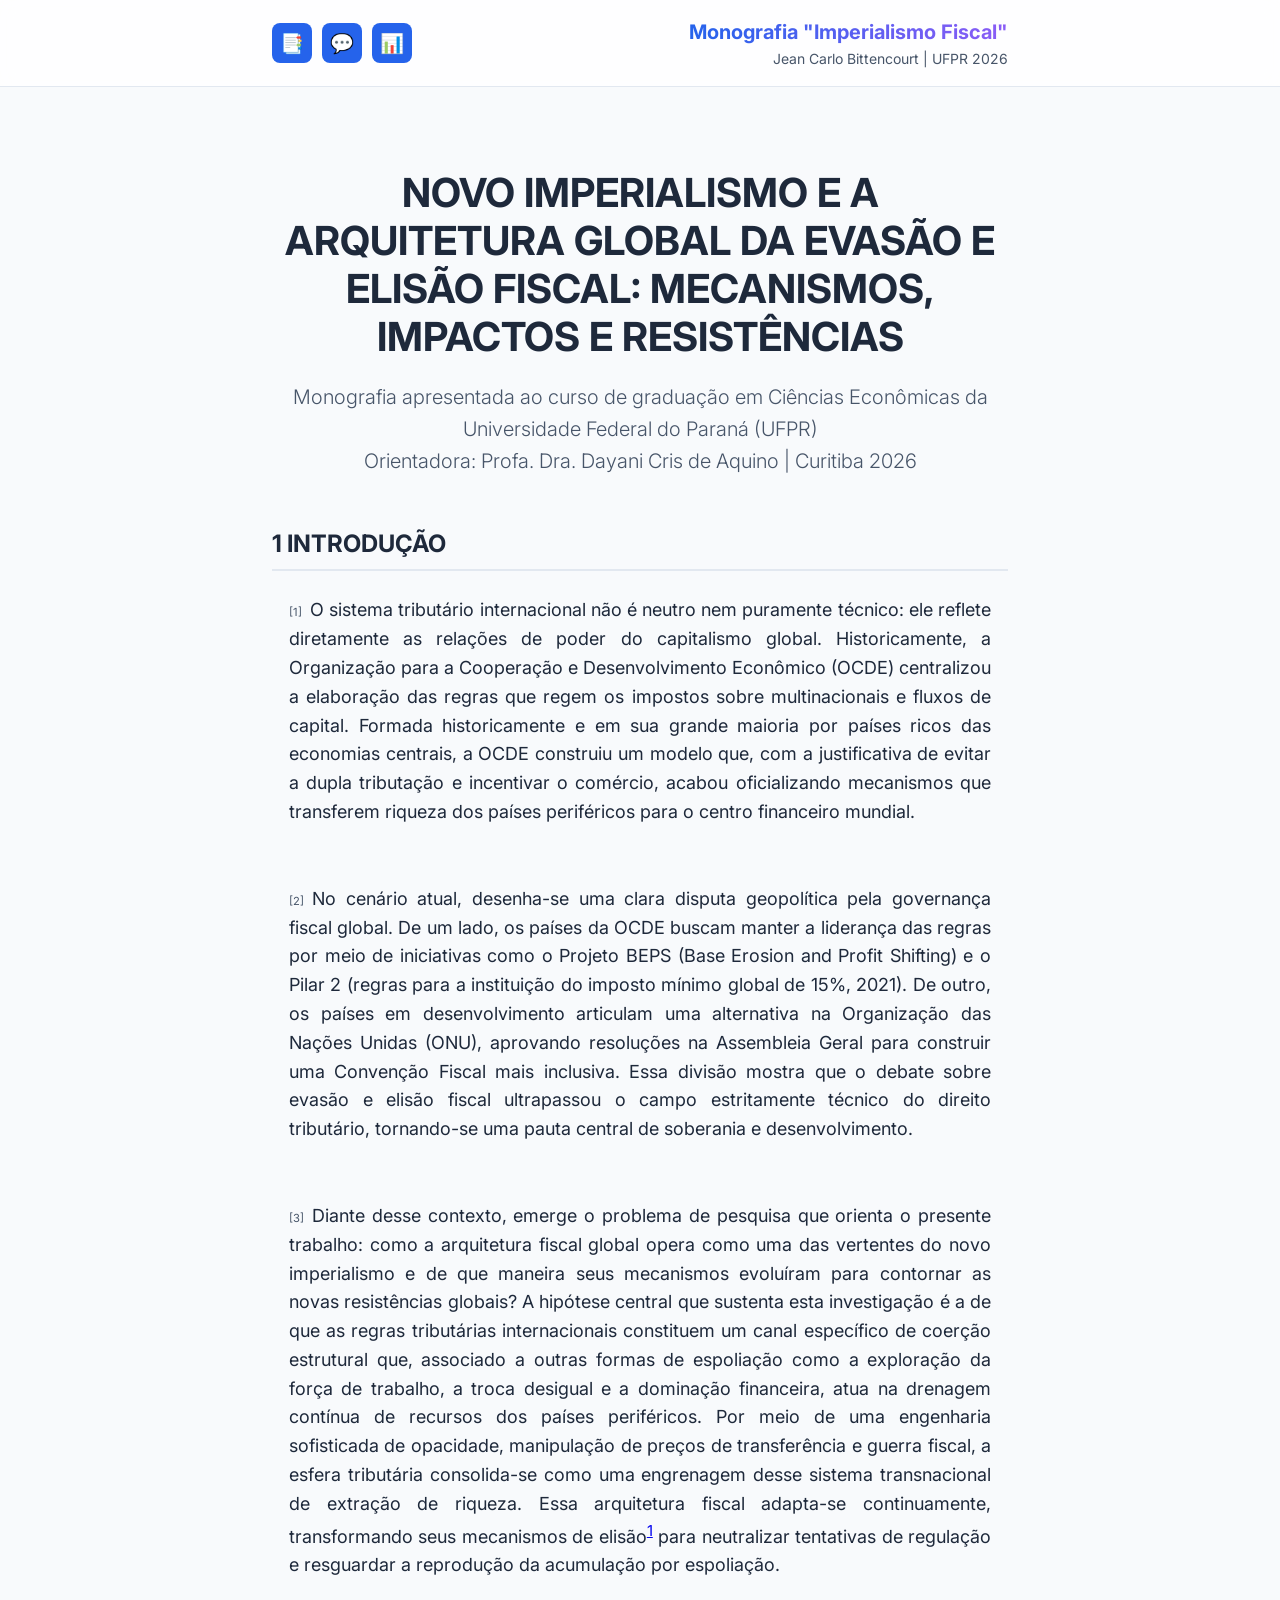
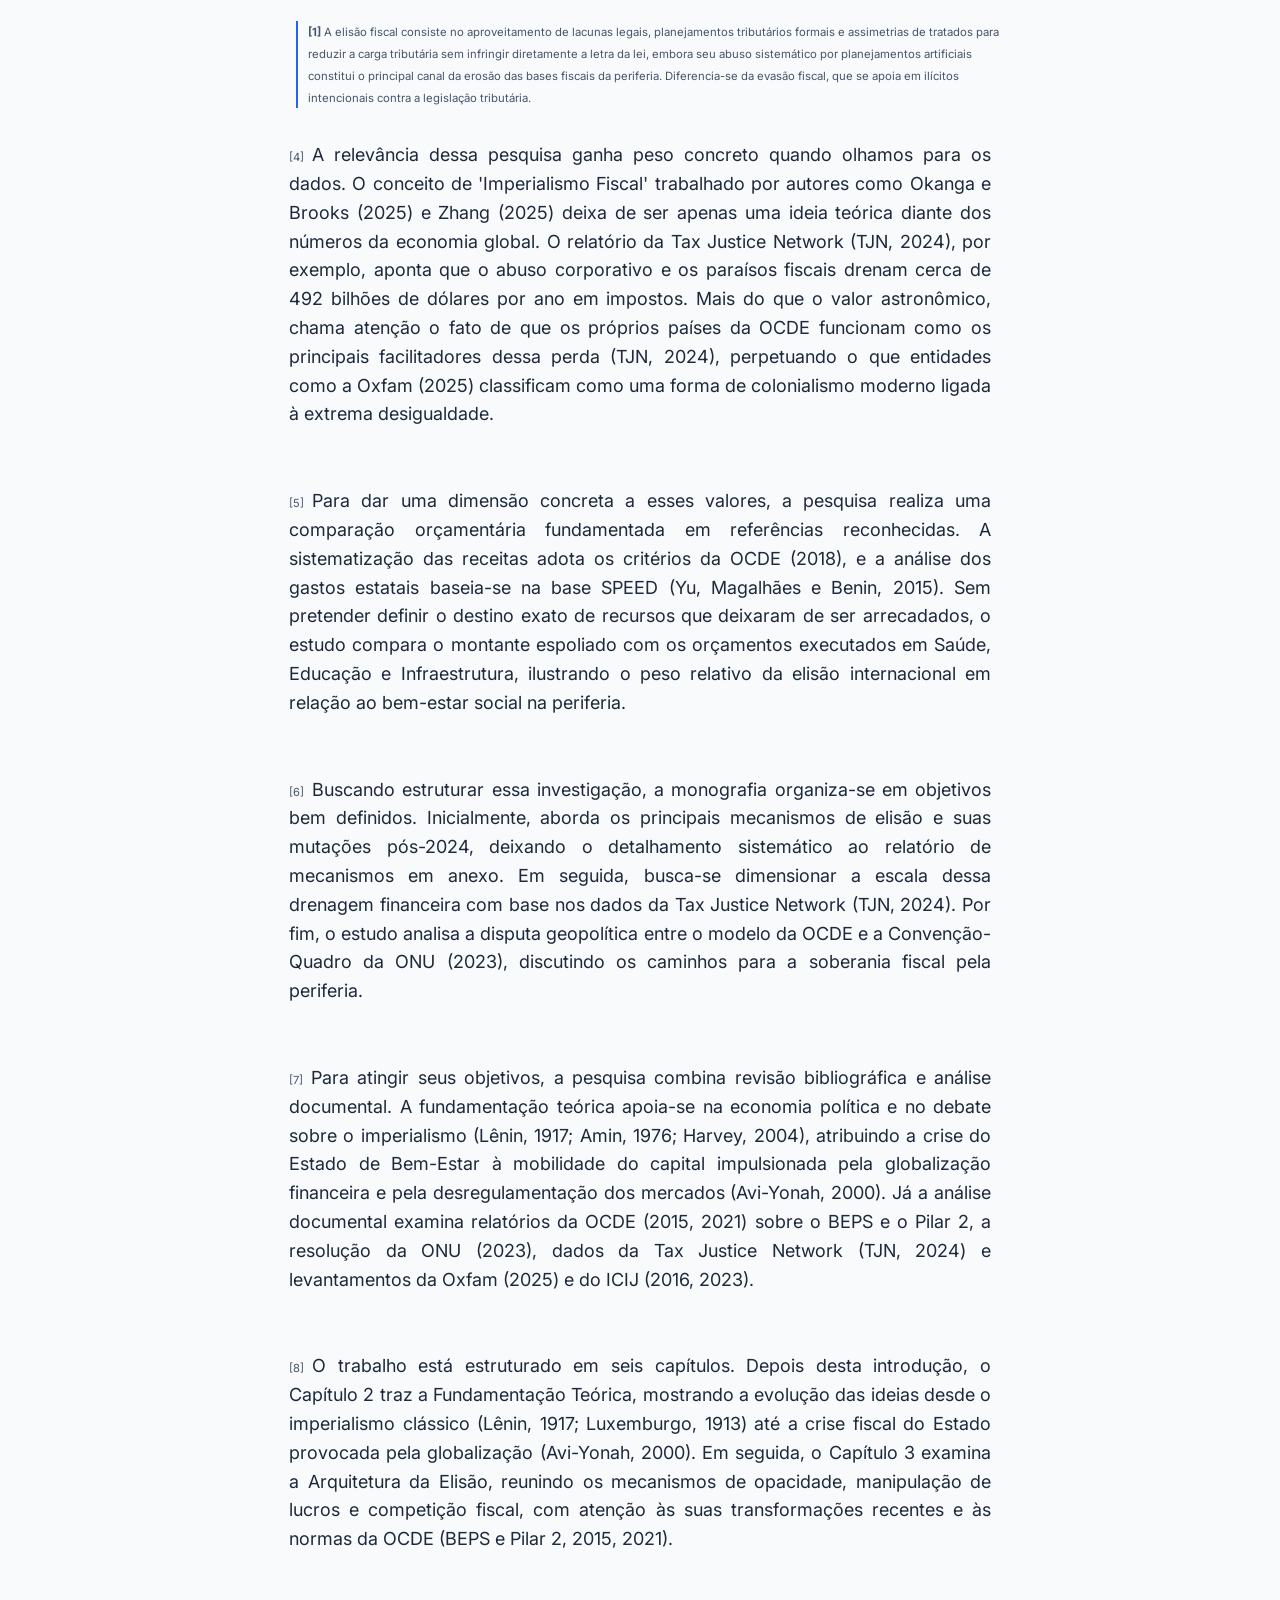
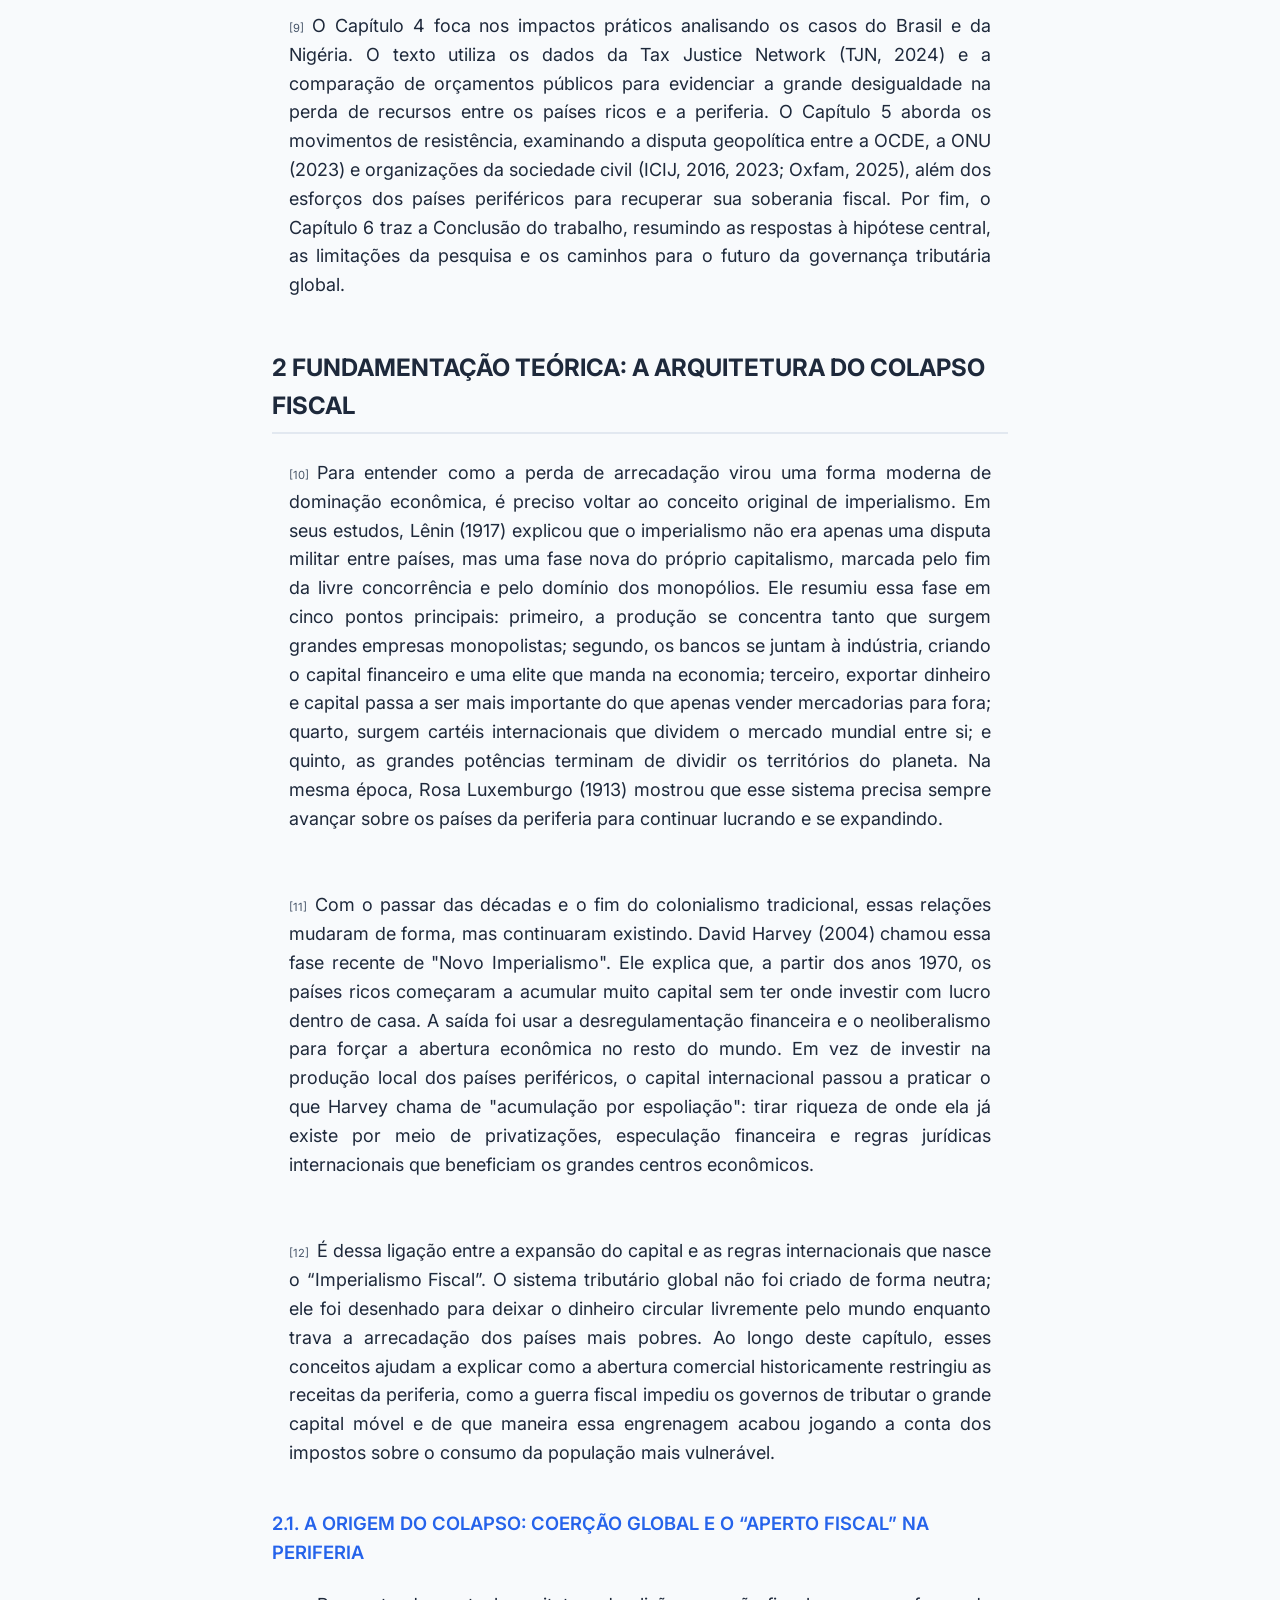
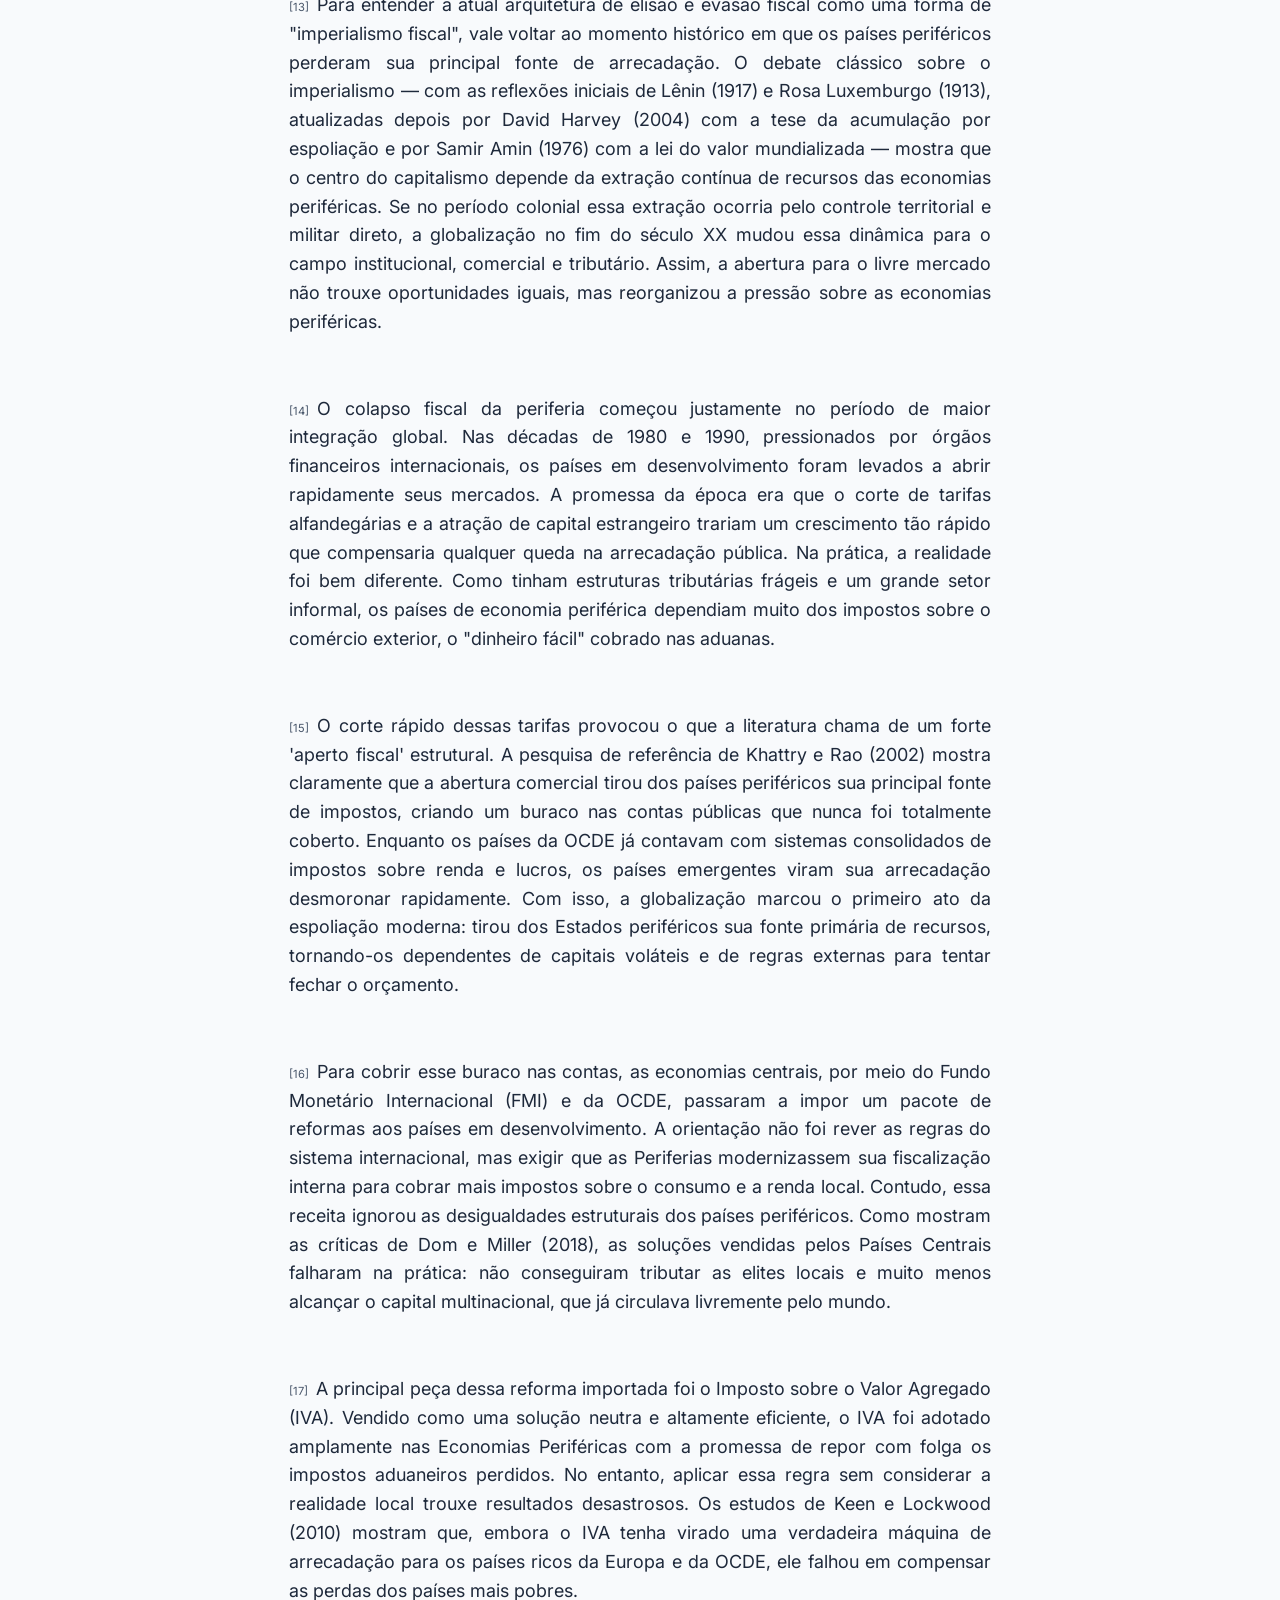
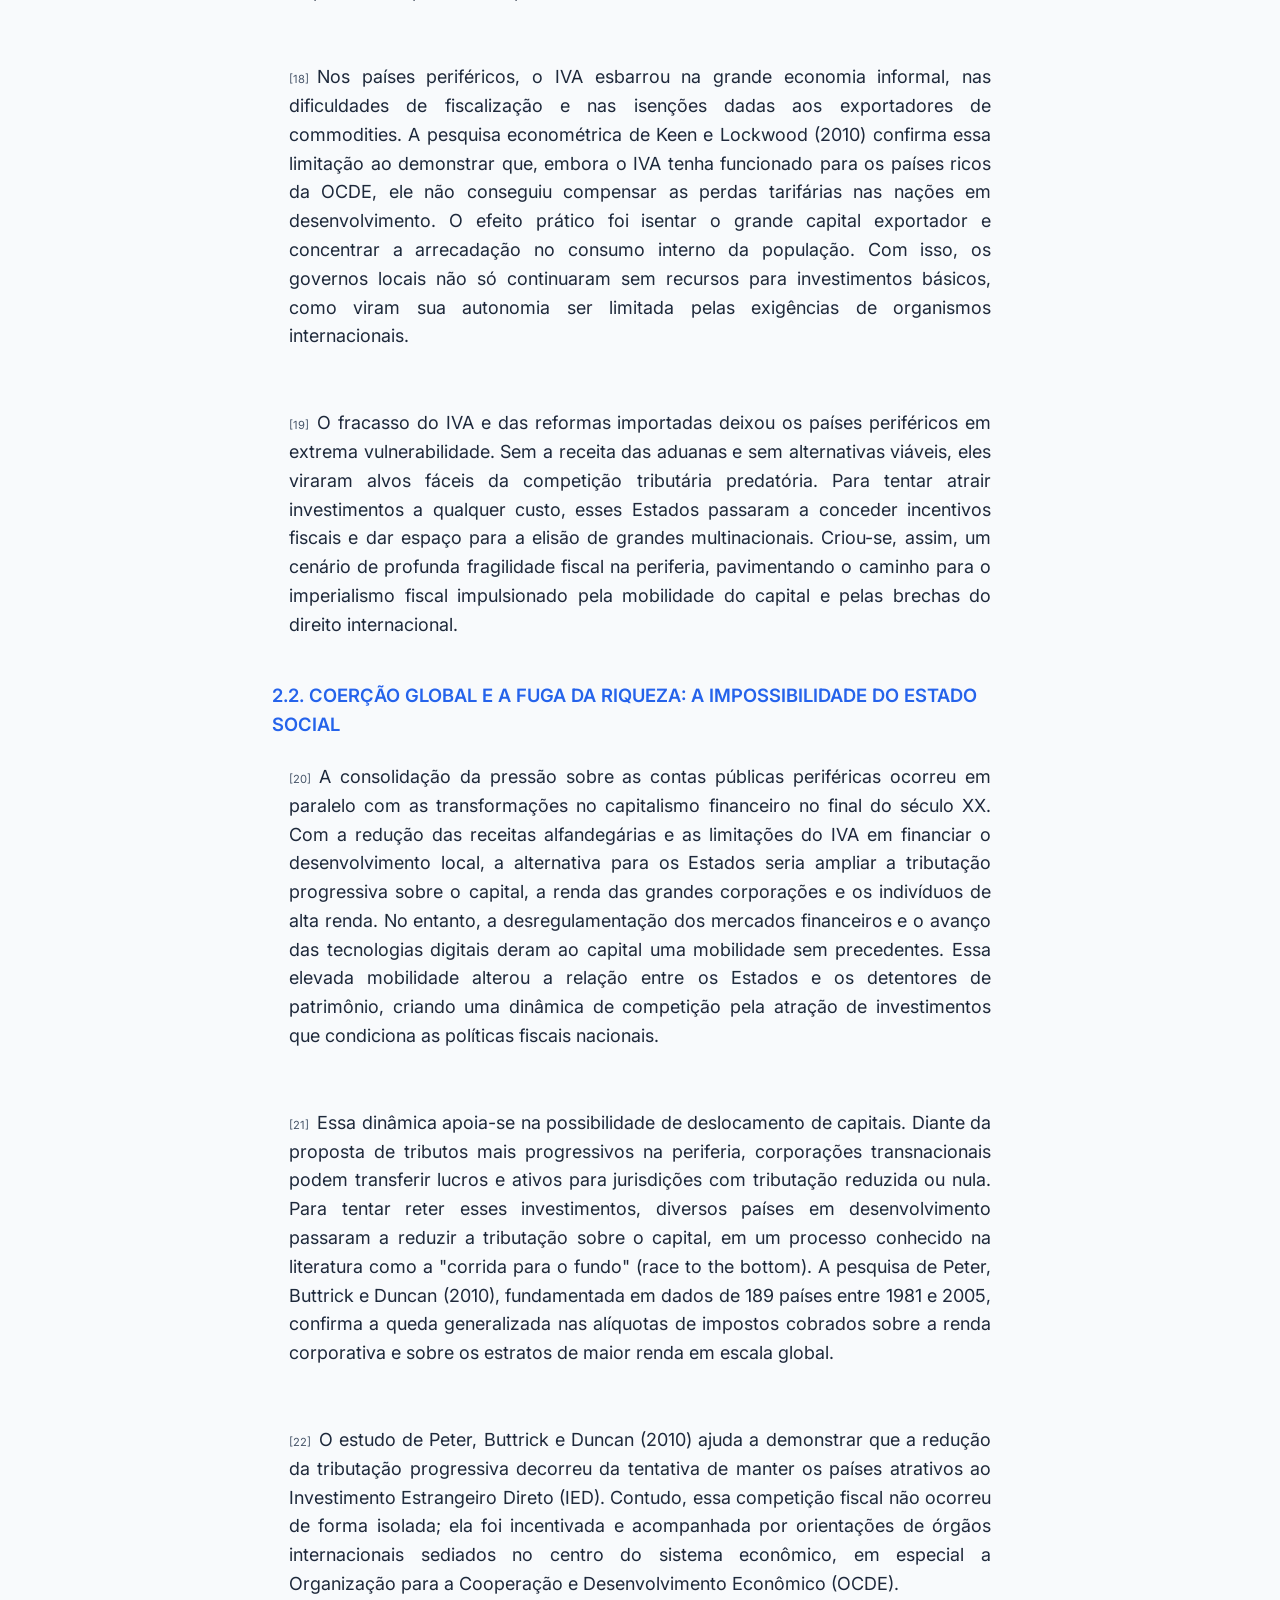
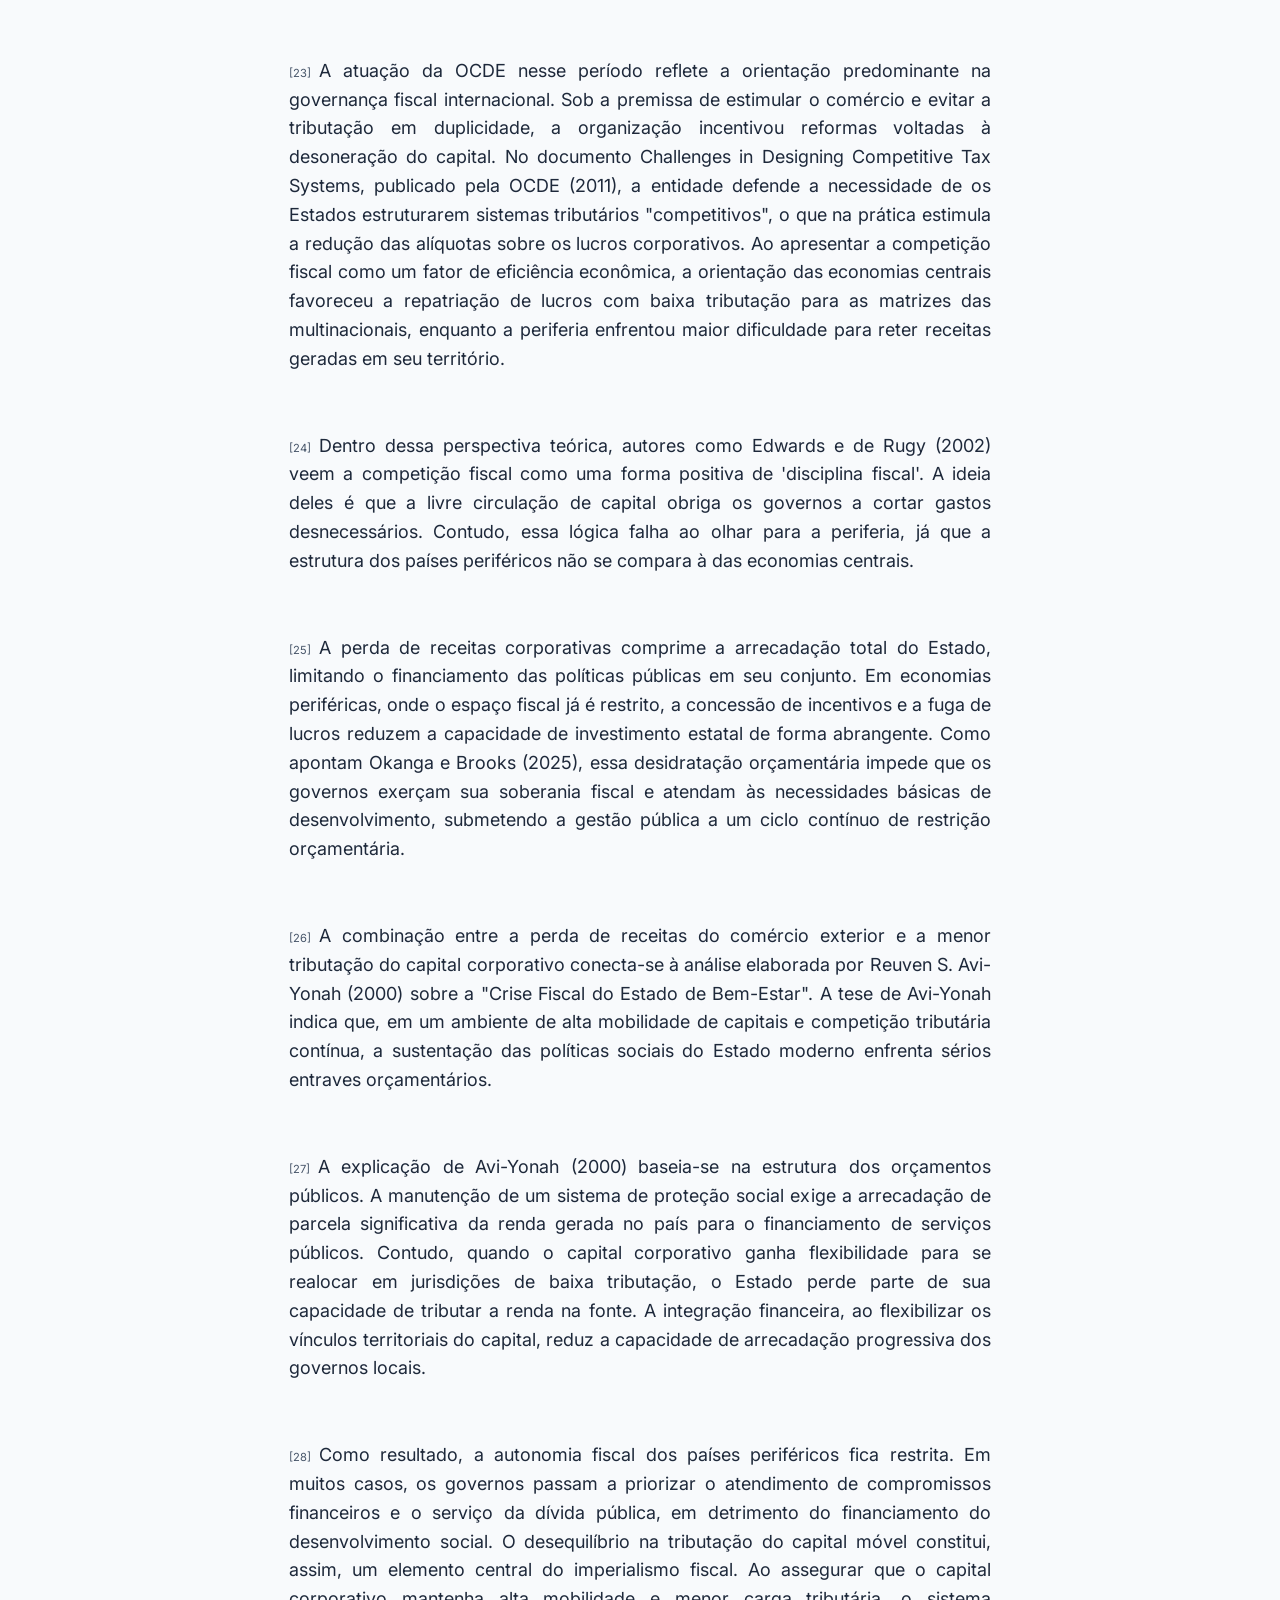
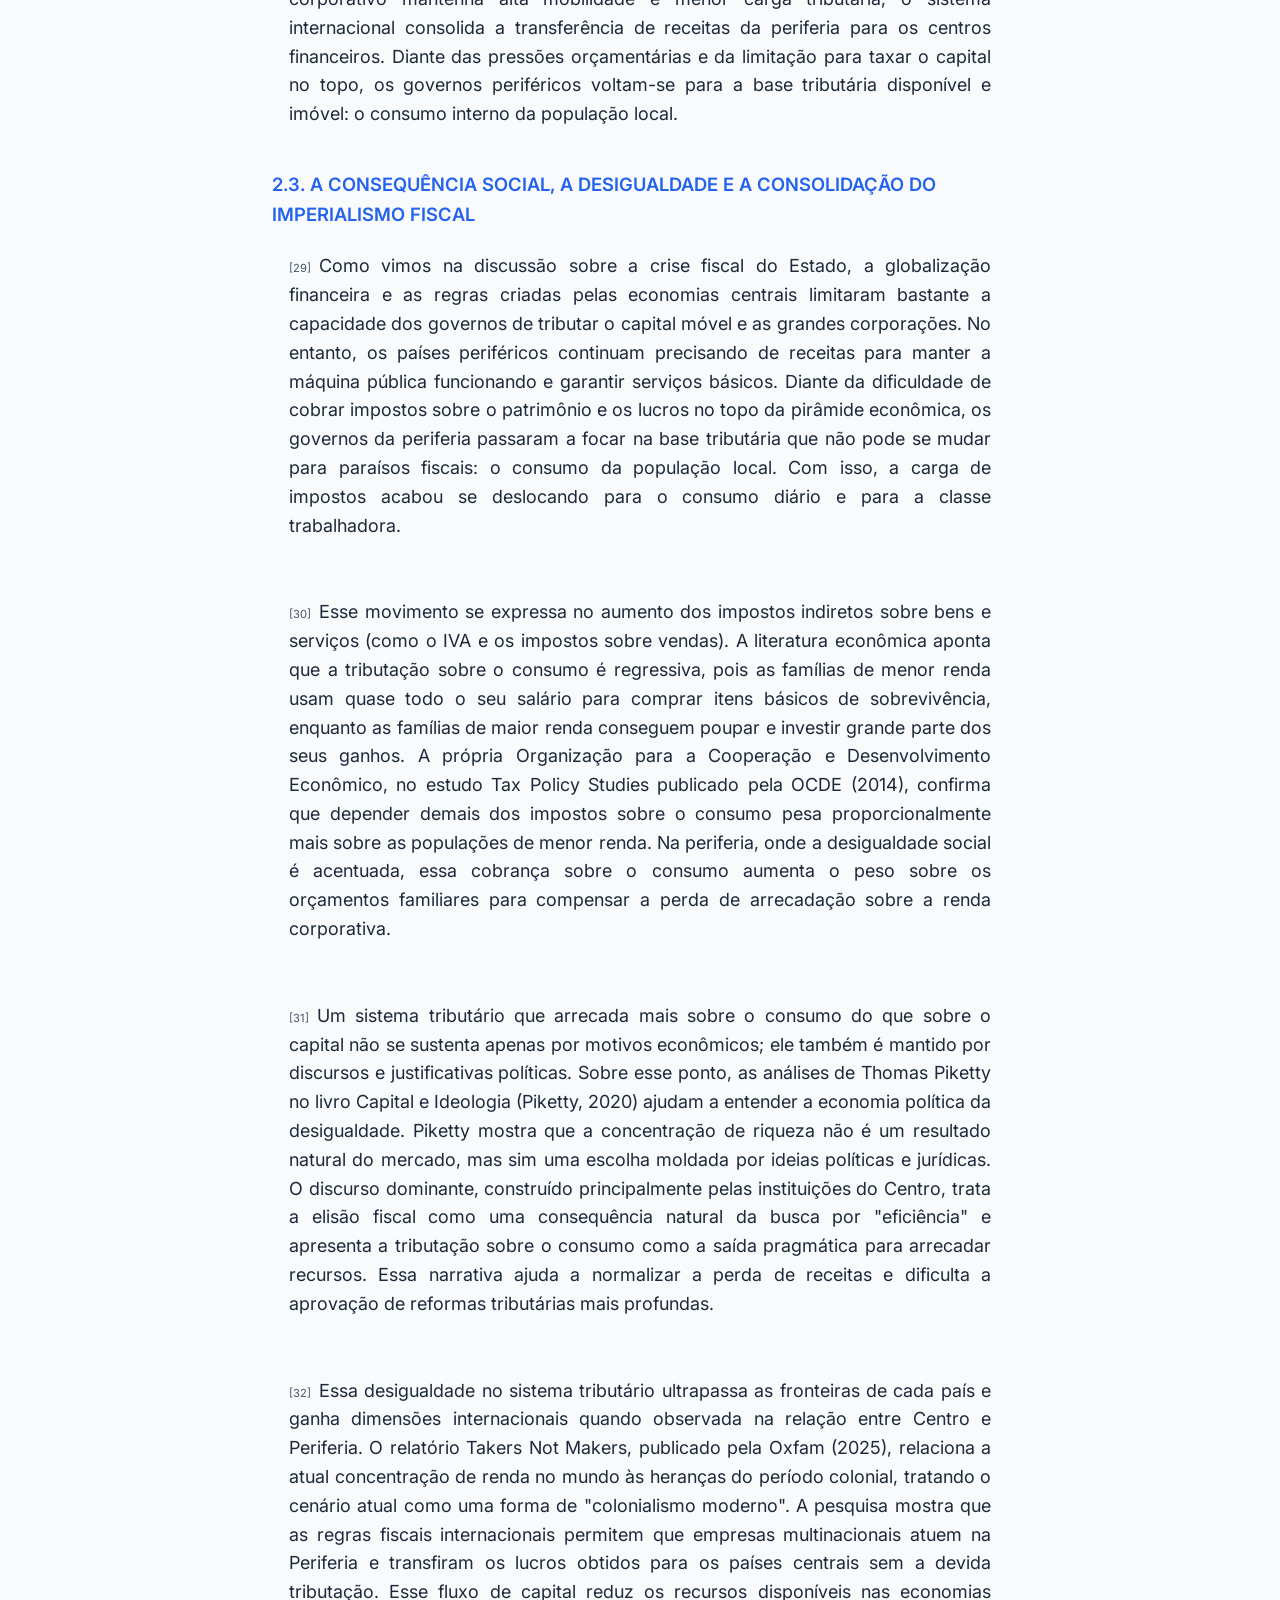
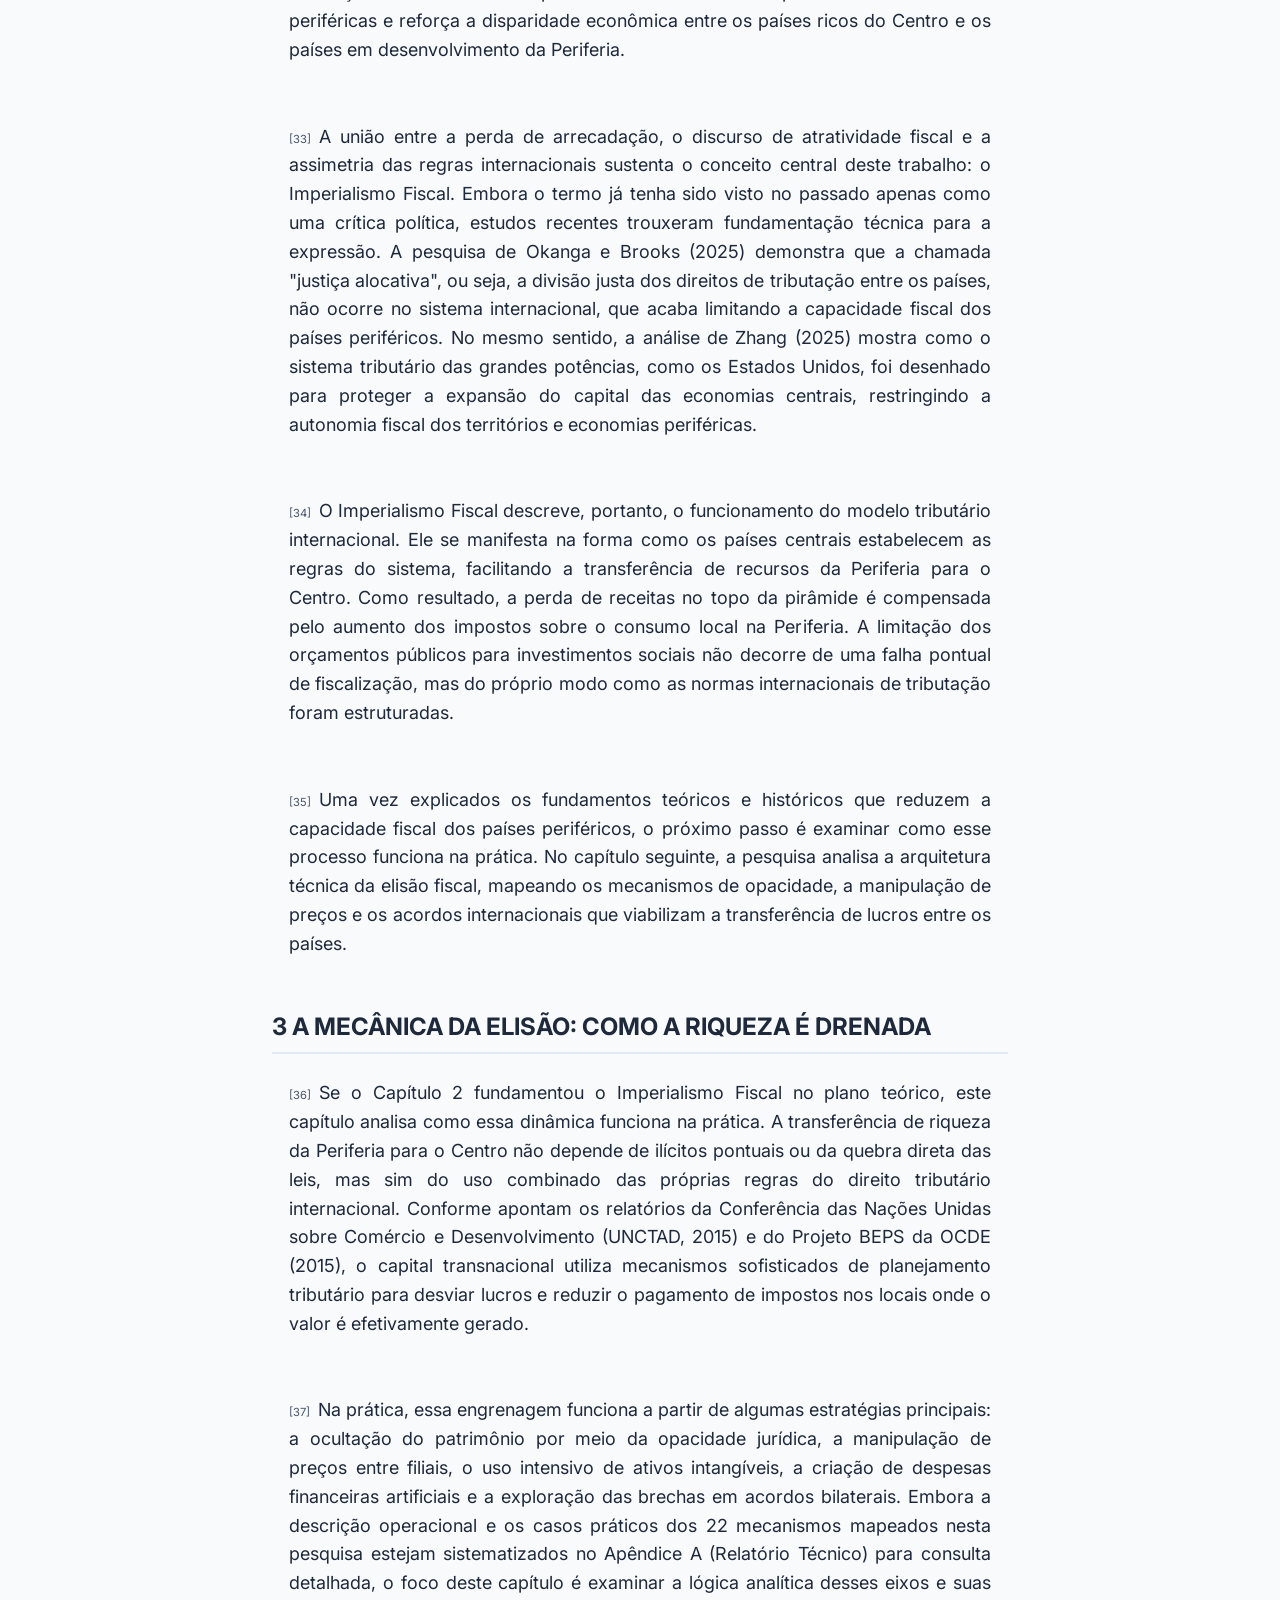
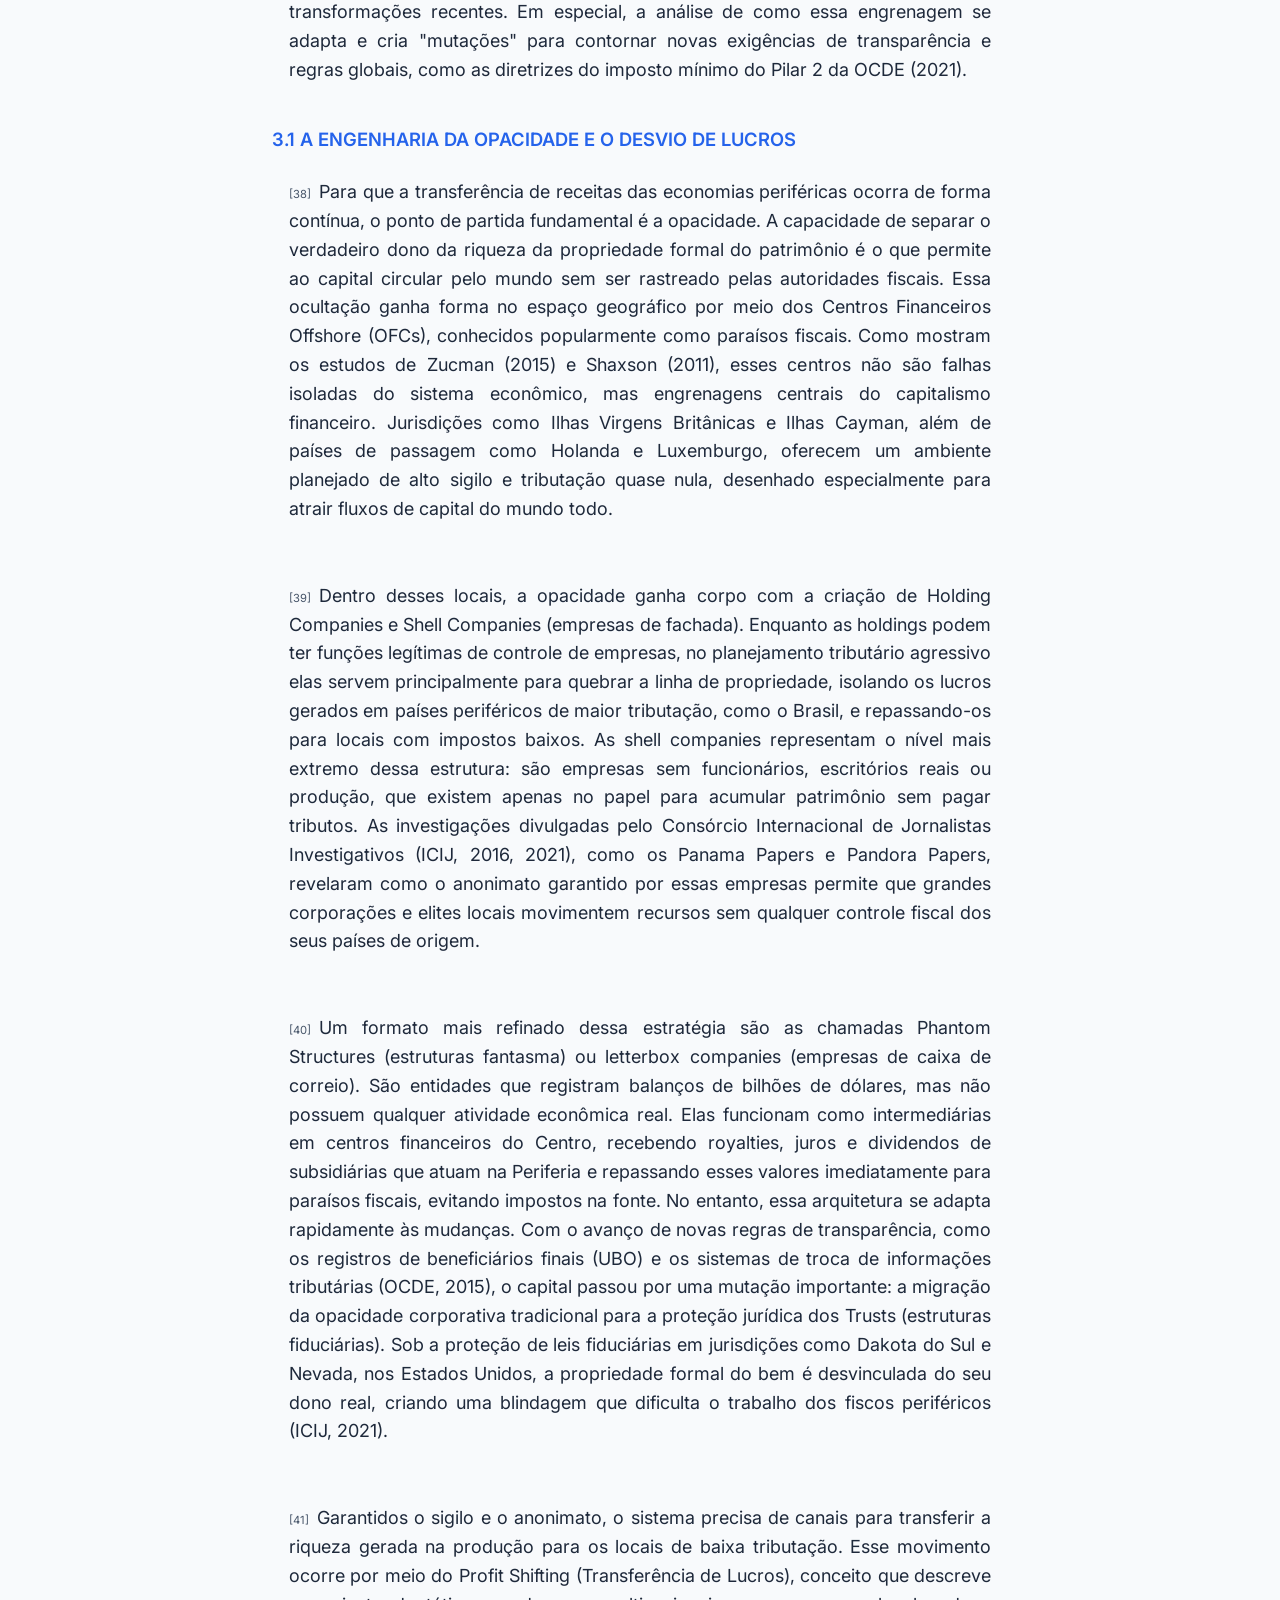
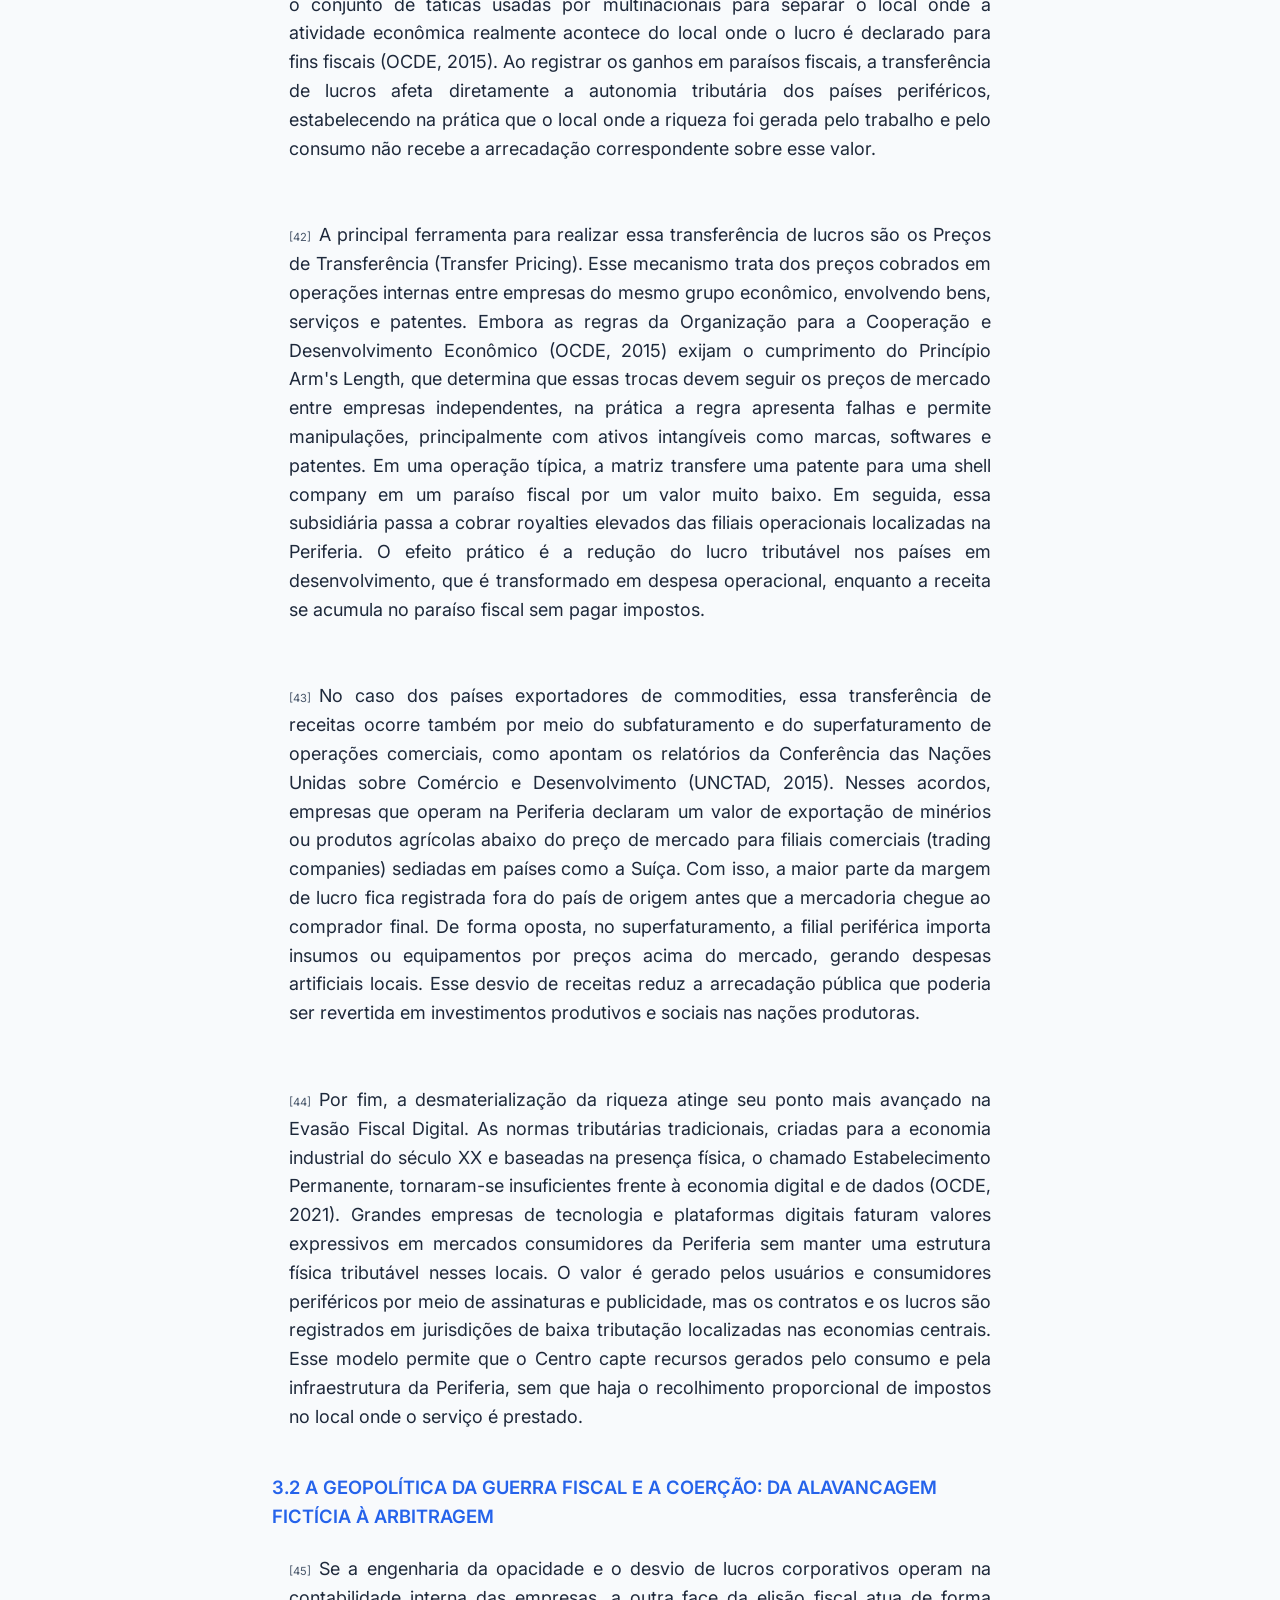
<file: index.html>
<!DOCTYPE html>
<html lang="pt-BR">
<head>
    <meta charset="UTF-8">
    <meta name="viewport" content="width=device-width, initial-scale=1.0">
    <title>Imperialismo Fiscal - Monografia Final</title>
    <link rel="icon" href="favicon.svg" type="image/svg+xml">
    <link rel="stylesheet" href="style.css?v=17">
<script>if(window.matchMedia&&window.matchMedia('(prefers-color-scheme: dark)').matches){document.documentElement.classList.add('dark-theme');}</script>
</head>
<body data-isreport="false">
    <div class="app-container">
        <nav class="navbar">
            <div class="nav-content" style="display: flex; align-items: center; justify-content: space-between;">
                <div style="display: flex; gap: 10px;">
                    <button id="btn-tree-index" class="nav-icon-btn" title="Índice da Monografia">📑</button>
                    <button id="btn-comments-panel" class="nav-icon-btn" title="Comentários">💬</button>
                    <a href="relatorio.html" class="nav-icon-btn" title="Relatório de Mecanismos" style="text-decoration:none; display:flex; align-items:center; justify-content:center;">📊</a>
                </div>
                <div style="text-align: right;" class="navbar-titles">
                    <h1>Monografia "Imperialismo Fiscal"</h1>
                    <p>Jean Carlo Bittencourt | UFPR 2026</p>
                </div>
            </div>
        </nav>

        <main class="content-container">
            <header class="document-header">
                <h2>NOVO IMPERIALISMO E A ARQUITETURA GLOBAL DA EVASÃO E ELISÃO FISCAL: MECANISMOS, IMPACTOS E RESISTÊNCIAS</h2>
                <p class="subtitle">Monografia apresentada ao curso de graduação em Ciências Econômicas da Universidade Federal do Paraná (UFPR)<br>Orientadora: Profa. Dra. Dayani Cris de Aquino | Curitiba 2026</p>
            </header>

            <article class="document-body">
<h3 id="capitulo-1">1 INTRODUÇÃO</h3>
<p class="paragraph-block no-ref" data-id="P1"><span class="para-number">[1]</span>O sistema tributário internacional não é neutro nem puramente técnico: ele reflete diretamente as relações de poder do capitalismo global. Historicamente, a Organização para a Cooperação e Desenvolvimento Econômico (OCDE) centralizou a elaboração das regras que regem os impostos sobre multinacionais e fluxos de capital. Formada historicamente e em sua grande maioria por países ricos das economias centrais, a OCDE construiu um modelo que, com a justificativa de evitar a dupla tributação e incentivar o comércio, acabou oficializando mecanismos que transferem riqueza dos países periféricos para o centro financeiro mundial.</p>
<p class="paragraph-block has-ref" data-id="P2" data-ref="ref-29,ref-14,ref-11"><span class="para-number">[2]</span>No cenário atual, desenha-se uma clara disputa geopolítica pela governança fiscal global. De um lado, os países da OCDE buscam manter a liderança das regras por meio de iniciativas como o Projeto BEPS (Base Erosion and Profit Shifting) e o Pilar 2 (regras para a instituição do imposto mínimo global de 15%, 2021). De outro, os países em desenvolvimento articulam uma alternativa na Organização das Nações Unidas (ONU), aprovando resoluções na Assembleia Geral para construir uma Convenção Fiscal mais inclusiva. Essa divisão mostra que o debate sobre evasão e elisão fiscal ultrapassou o campo estritamente técnico do direito tributário, tornando-se uma pauta central de soberania e desenvolvimento.</p>
<p class="paragraph-block no-ref" data-id="P3"><span class="para-number">[3]</span>Diante desse contexto, emerge o problema de pesquisa que orienta o presente trabalho: como a arquitetura fiscal global opera como uma das vertentes do novo imperialismo e de que maneira seus mecanismos evoluíram para contornar as novas resistências globais? A hipótese central que sustenta esta investigação é a de que as regras tributárias internacionais constituem um canal específico de coerção estrutural que, associado a outras formas de espoliação como a exploração da força de trabalho, a troca desigual e a dominação financeira, atua na drenagem contínua de recursos dos países periféricos. Por meio de uma engenharia sofisticada de opacidade, manipulação de preços de transferência e guerra fiscal, a esfera tributária consolida-se como uma engrenagem desse sistema transnacional de extração de riqueza. Essa arquitetura fiscal adapta-se continuamente, transformando seus mecanismos de elisão<sup><a href="#fn1" id="fnref1" class="footnote-ref">1</a></sup> para neutralizar tentativas de regulação e resguardar a reprodução da acumulação por espoliação.</p>
<div class="footnote-item" id="fn1" style="font-size: 0.85em; color: var(--text-muted); margin: 8px 0 16px 1.5rem; padding-left: 10px; border-left: 2px solid var(--primary);"><small><strong>[1]</strong> A elisão fiscal consiste no aproveitamento de lacunas legais, planejamentos tributários formais e assimetrias de tratados para reduzir a carga tributária sem infringir diretamente a letra da lei, embora seu abuso sistemático por planejamentos artificiais constitui o principal canal da erosão das bases fiscais da periferia. Diferencia-se da evasão fiscal, que se apoia em ilícitos intencionais contra a legislação tributária.</small></div>
<p class="paragraph-block has-ref" data-id="P4" data-ref="ref-16,ref-25,ref-22,ref-18"><span class="para-number">[4]</span>A relevância dessa pesquisa ganha peso concreto quando olhamos para os dados. O conceito de 'Imperialismo Fiscal' trabalhado por autores como Okanga e Brooks (2025) e Zhang (2025) deixa de ser apenas uma ideia teórica diante dos números da economia global. O relatório da Tax Justice Network (TJN, 2024), por exemplo, aponta que o abuso corporativo e os paraísos fiscais drenam cerca de 492 bilhões de dólares por ano em impostos. Mais do que o valor astronômico, chama atenção o fato de que os próprios países da OCDE funcionam como os principais facilitadores dessa perda (TJN, 2024), perpetuando o que entidades como a Oxfam (2025) classificam como uma forma de colonialismo moderno ligada à extrema desigualdade.</p>
<p class="paragraph-block has-ref" data-id="P5" data-ref="ref-29,ref-13,ref-24"><span class="para-number">[5]</span>Para dar uma dimensão concreta a esses valores, a pesquisa realiza uma comparação orçamentária fundamentada em referências reconhecidas. A sistematização das receitas adota os critérios da OCDE (2018), e a análise dos gastos estatais baseia-se na base SPEED (Yu, Magalhães e Benin, 2015). Sem pretender definir o destino exato de recursos que deixaram de ser arrecadados, o estudo compara o montante espoliado com os orçamentos executados em Saúde, Educação e Infraestrutura, ilustrando o peso relativo da elisão internacional em relação ao bem-estar social na periferia.</p>
<p class="paragraph-block has-ref" data-id="P6" data-ref="ref-11,ref-22"><span class="para-number">[6]</span>Buscando estruturar essa investigação, a monografia organiza-se em objetivos bem definidos. Inicialmente, aborda os principais mecanismos de elisão e suas mutações pós-2024, deixando o detalhamento sistemático ao relatório de mecanismos em anexo. Em seguida, busca-se dimensionar a escala dessa drenagem financeira com base nos dados da Tax Justice Network (TJN, 2024). Por fim, o estudo analisa a disputa geopolítica entre o modelo da OCDE e a Convenção-Quadro da ONU (2023), discutindo os caminhos para a soberania fiscal pela periferia.</p>
<p class="paragraph-block has-ref" data-id="P7" data-ref="ref-9,ref-5,ref-1,ref-2,ref-29,ref-14,ref-11,ref-22,ref-18,ref-6"><span class="para-number">[7]</span>Para atingir seus objetivos, a pesquisa combina revisão bibliográfica e análise documental. A fundamentação teórica apoia-se na economia política e no debate sobre o imperialismo (Lênin, 1917; Amin, 1976; Harvey, 2004), atribuindo a crise do Estado de Bem-Estar à mobilidade do capital impulsionada pela globalização financeira e pela desregulamentação dos mercados (Avi-Yonah, 2000). Já a análise documental examina relatórios da OCDE (2015, 2021) sobre o BEPS e o Pilar 2, a resolução da ONU (2023), dados da Tax Justice Network (TJN, 2024) e levantamentos da Oxfam (2025) e do ICIJ (2016, 2023).</p>
<p class="paragraph-block has-ref" data-id="P8" data-ref="ref-9,ref-10,ref-2,ref-29,ref-14"><span class="para-number">[8]</span>O trabalho está estruturado em seis capítulos. Depois desta introdução, o Capítulo 2 traz a Fundamentação Teórica, mostrando a evolução das ideias desde o imperialismo clássico (Lênin, 1917; Luxemburgo, 1913) até a crise fiscal do Estado provocada pela globalização (Avi-Yonah, 2000). Em seguida, o Capítulo 3 examina a Arquitetura da Elisão, reunindo os mecanismos de opacidade, manipulação de lucros e competição fiscal, com atenção às suas transformações recentes e às normas da OCDE (BEPS e Pilar 2, 2015, 2021).</p>
<p class="paragraph-block has-ref" data-id="P9" data-ref="ref-11,ref-22,ref-18,ref-6"><span class="para-number">[9]</span>O Capítulo 4 foca nos impactos práticos analisando os casos do Brasil e da Nigéria. O texto utiliza os dados da Tax Justice Network (TJN, 2024) e a comparação de orçamentos públicos para evidenciar a grande desigualdade na perda de recursos entre os países ricos e a periferia. O Capítulo 5 aborda os movimentos de resistência, examinando a disputa geopolítica entre a OCDE, a ONU (2023) e organizações da sociedade civil (ICIJ, 2016, 2023; Oxfam, 2025), além dos esforços dos países periféricos para recuperar sua soberania fiscal. Por fim, o Capítulo 6 traz a Conclusão do trabalho, resumindo as respostas à hipótese central, as limitações da pesquisa e os caminhos para o futuro da governança tributária global.</p>
<h3 id="capitulo-2">2 FUNDAMENTAÇÃO TEÓRICA: A ARQUITETURA DO COLAPSO FISCAL</h3>
<p class="paragraph-block has-ref" data-id="P10" data-ref="ref-9,ref-10"><span class="para-number">[10]</span>Para entender como a perda de arrecadação virou uma forma moderna de dominação econômica, é preciso voltar ao conceito original de imperialismo. Em seus estudos, Lênin (1917) explicou que o imperialismo não era apenas uma disputa militar entre países, mas uma fase nova do próprio capitalismo, marcada pelo fim da livre concorrência e pelo domínio dos monopólios. Ele resumiu essa fase em cinco pontos principais: primeiro, a produção se concentra tanto que surgem grandes empresas monopolistas; segundo, os bancos se juntam à indústria, criando o capital financeiro e uma elite que manda na economia; terceiro, exportar dinheiro e capital passa a ser mais importante do que apenas vender mercadorias para fora; quarto, surgem cartéis internacionais que dividem o mercado mundial entre si; e quinto, as grandes potências terminam de dividir os territórios do planeta. Na mesma época, Rosa Luxemburgo (1913) mostrou que esse sistema precisa sempre avançar sobre os países da periferia para continuar lucrando e se expandindo.</p>
<p class="paragraph-block has-ref" data-id="P11" data-ref="ref-5"><span class="para-number">[11]</span>Com o passar das décadas e o fim do colonialismo tradicional, essas relações mudaram de forma, mas continuaram existindo. David Harvey (2004) chamou essa fase recente de "Novo Imperialismo". Ele explica que, a partir dos anos 1970, os países ricos começaram a acumular muito capital sem ter onde investir com lucro dentro de casa. A saída foi usar a desregulamentação financeira e o neoliberalismo para forçar a abertura econômica no resto do mundo. Em vez de investir na produção local dos países periféricos, o capital internacional passou a praticar o que Harvey chama de "acumulação por espoliação": tirar riqueza de onde ela já existe por meio de privatizações, especulação financeira e regras jurídicas internacionais que beneficiam os grandes centros econômicos.</p>
<p class="paragraph-block no-ref" data-id="P12"><span class="para-number">[12]</span>É dessa ligação entre a expansão do capital e as regras internacionais que nasce o “Imperialismo Fiscal”. O sistema tributário global não foi criado de forma neutra; ele foi desenhado para deixar o dinheiro circular livremente pelo mundo enquanto trava a arrecadação dos países mais pobres. Ao longo deste capítulo, esses conceitos ajudam a explicar como a abertura comercial historicamente restringiu as receitas da periferia, como a guerra fiscal impediu os governos de tributar o grande capital móvel e de que maneira essa engrenagem acabou jogando a conta dos impostos sobre o consumo da população mais vulnerável.</p>
<h4 id="secao-3">2.1. A ORIGEM DO COLAPSO: COERÇÃO GLOBAL E O “APERTO FISCAL” NA PERIFERIA</h4>
<p class="paragraph-block has-ref" data-id="P13" data-ref="ref-9,ref-10,ref-5,ref-1"><span class="para-number">[13]</span>Para entender a atual arquitetura de elisão e evasão fiscal como uma forma de "imperialismo fiscal", vale voltar ao momento histórico em que os países periféricos perderam sua principal fonte de arrecadação. O debate clássico sobre o imperialismo — com as reflexões iniciais de Lênin (1917) e Rosa Luxemburgo (1913), atualizadas depois por David Harvey (2004) com a tese da acumulação por espoliação e por Samir Amin (1976) com a lei do valor mundializada — mostra que o centro do capitalismo depende da extração contínua de recursos das economias periféricas. Se no período colonial essa extração ocorria pelo controle territorial e militar direto, a globalização no fim do século XX mudou essa dinâmica para o campo institucional, comercial e tributário. Assim, a abertura para o livre mercado não trouxe oportunidades iguais, mas reorganizou a pressão sobre as economias periféricas.</p>
<p class="paragraph-block no-ref" data-id="P14"><span class="para-number">[14]</span>O colapso fiscal da periferia começou justamente no período de maior integração global. Nas décadas de 1980 e 1990, pressionados por órgãos financeiros internacionais, os países em desenvolvimento foram levados a abrir rapidamente seus mercados. A promessa da época era que o corte de tarifas alfandegárias e a atração de capital estrangeiro trariam um crescimento tão rápido que compensaria qualquer queda na arrecadação pública. Na prática, a realidade foi bem diferente. Como tinham estruturas tributárias frágeis e um grande setor informal, os países de economia periférica dependiam muito dos impostos sobre o comércio exterior, o "dinheiro fácil" cobrado nas aduanas.</p>
<p class="paragraph-block has-ref" data-id="P15" data-ref="ref-8"><span class="para-number">[15]</span>O corte rápido dessas tarifas provocou o que a literatura chama de um forte 'aperto fiscal' estrutural. A pesquisa de referência de Khattry e Rao (2002) mostra claramente que a abertura comercial tirou dos países periféricos sua principal fonte de impostos, criando um buraco nas contas públicas que nunca foi totalmente coberto. Enquanto os países da OCDE já contavam com sistemas consolidados de impostos sobre renda e lucros, os países emergentes viram sua arrecadação desmoronar rapidamente. Com isso, a globalização marcou o primeiro ato da espoliação moderna: tirou dos Estados periféricos sua fonte primária de recursos, tornando-os dependentes de capitais voláteis e de regras externas para tentar fechar o orçamento.</p>
<p class="paragraph-block has-ref" data-id="P16" data-ref="ref-3,ref-13"><span class="para-number">[16]</span>Para cobrir esse buraco nas contas, as economias centrais, por meio do Fundo Monetário Internacional (FMI) e da OCDE, passaram a impor um pacote de reformas aos países em desenvolvimento. A orientação não foi rever as regras do sistema internacional, mas exigir que as Periferias modernizassem sua fiscalização interna para cobrar mais impostos sobre o consumo e a renda local. Contudo, essa receita ignorou as desigualdades estruturais dos países periféricos. Como mostram as críticas de Dom e Miller (2018), as soluções vendidas pelos Países Centrais falharam na prática: não conseguiram tributar as elites locais e muito menos alcançar o capital multinacional, que já circulava livremente pelo mundo.</p>
<p class="paragraph-block has-ref" data-id="P17" data-ref="ref-7"><span class="para-number">[17]</span>A principal peça dessa reforma importada foi o Imposto sobre o Valor Agregado (IVA). Vendido como uma solução neutra e altamente eficiente, o IVA foi adotado amplamente nas Economias Periféricas com a promessa de repor com folga os impostos aduaneiros perdidos. No entanto, aplicar essa regra sem considerar a realidade local trouxe resultados desastrosos. Os estudos de Keen e Lockwood (2010) mostram que, embora o IVA tenha virado uma verdadeira máquina de arrecadação para os países ricos da Europa e da OCDE, ele falhou em compensar as perdas dos países mais pobres.</p>
<p class="paragraph-block has-ref" data-id="P18" data-ref="ref-7"><span class="para-number">[18]</span>Nos países periféricos, o IVA esbarrou na grande economia informal, nas dificuldades de fiscalização e nas isenções dadas aos exportadores de commodities. A pesquisa econométrica de Keen e Lockwood (2010) confirma essa limitação ao demonstrar que, embora o IVA tenha funcionado para os países ricos da OCDE, ele não conseguiu compensar as perdas tarifárias nas nações em desenvolvimento. O efeito prático foi isentar o grande capital exportador e concentrar a arrecadação no consumo interno da população. Com isso, os governos locais não só continuaram sem recursos para investimentos básicos, como viram sua autonomia ser limitada pelas exigências de organismos internacionais.</p>
<p class="paragraph-block no-ref" data-id="P19"><span class="para-number">[19]</span>O fracasso do IVA e das reformas importadas deixou os países periféricos em extrema vulnerabilidade. Sem a receita das aduanas e sem alternativas viáveis, eles viraram alvos fáceis da competição tributária predatória. Para tentar atrair investimentos a qualquer custo, esses Estados passaram a conceder incentivos fiscais e dar espaço para a elisão de grandes multinacionais. Criou-se, assim, um cenário de profunda fragilidade fiscal na periferia, pavimentando o caminho para o imperialismo fiscal impulsionado pela mobilidade do capital e pelas brechas do direito internacional.</p>
<h4 id="secao-4">2.2. COERÇÃO GLOBAL E A FUGA DA RIQUEZA: A IMPOSSIBILIDADE DO ESTADO SOCIAL</h4>
<p class="paragraph-block no-ref" data-id="P20"><span class="para-number">[20]</span>A consolidação da pressão sobre as contas públicas periféricas ocorreu em paralelo com as transformações no capitalismo financeiro no final do século XX. Com a redução das receitas alfandegárias e as limitações do IVA em financiar o desenvolvimento local, a alternativa para os Estados seria ampliar a tributação progressiva sobre o capital, a renda das grandes corporações e os indivíduos de alta renda. No entanto, a desregulamentação dos mercados financeiros e o avanço das tecnologias digitais deram ao capital uma mobilidade sem precedentes. Essa elevada mobilidade alterou a relação entre os Estados e os detentores de patrimônio, criando uma dinâmica de competição pela atração de investimentos que condiciona as políticas fiscais nacionais.</p>
<p class="paragraph-block has-ref" data-id="P21" data-ref="ref-19"><span class="para-number">[21]</span>Essa dinâmica apoia-se na possibilidade de deslocamento de capitais. Diante da proposta de tributos mais progressivos na periferia, corporações transnacionais podem transferir lucros e ativos para jurisdições com tributação reduzida ou nula. Para tentar reter esses investimentos, diversos países em desenvolvimento passaram a reduzir a tributação sobre o capital, em um processo conhecido na literatura como a "corrida para o fundo" (race to the bottom). A pesquisa de Peter, Buttrick e Duncan (2010), fundamentada em dados de 189 países entre 1981 e 2005, confirma a queda generalizada nas alíquotas de impostos cobrados sobre a renda corporativa e sobre os estratos de maior renda em escala global.</p>
<p class="paragraph-block has-ref" data-id="P22" data-ref="ref-19"><span class="para-number">[22]</span>O estudo de Peter, Buttrick e Duncan (2010) ajuda a demonstrar que a redução da tributação progressiva decorreu da tentativa de manter os países atrativos ao Investimento Estrangeiro Direto (IED). Contudo, essa competição fiscal não ocorreu de forma isolada; ela foi incentivada e acompanhada por orientações de órgãos internacionais sediados no centro do sistema econômico, em especial a Organização para a Cooperação e Desenvolvimento Econômico (OCDE).</p>
<p class="paragraph-block has-ref" data-id="P23" data-ref="ref-12"><span class="para-number">[23]</span>A atuação da OCDE nesse período reflete a orientação predominante na governança fiscal internacional. Sob a premissa de estimular o comércio e evitar a tributação em duplicidade, a organização incentivou reformas voltadas à desoneração do capital. No documento Challenges in Designing Competitive Tax Systems, publicado pela OCDE (2011), a entidade defende a necessidade de os Estados estruturarem sistemas tributários "competitivos", o que na prática estimula a redução das alíquotas sobre os lucros corporativos. Ao apresentar a competição fiscal como um fator de eficiência econômica, a orientação das economias centrais favoreceu a repatriação de lucros com baixa tributação para as matrizes das multinacionais, enquanto a periferia enfrentou maior dificuldade para reter receitas geradas em seu território.</p>
<p class="paragraph-block has-ref" data-id="P24" data-ref="ref-4"><span class="para-number">[24]</span>Dentro dessa perspectiva teórica, autores como Edwards e de Rugy (2002) veem a competição fiscal como uma forma positiva de 'disciplina fiscal'. A ideia deles é que a livre circulação de capital obriga os governos a cortar gastos desnecessários. Contudo, essa lógica falha ao olhar para a periferia, já que a estrutura dos países periféricos não se compara à das economias centrais.</p>
<p class="paragraph-block has-ref" data-id="P25" data-ref="ref-16"><span class="para-number">[25]</span>A perda de receitas corporativas comprime a arrecadação total do Estado, limitando o financiamento das políticas públicas em seu conjunto. Em economias periféricas, onde o espaço fiscal já é restrito, a concessão de incentivos e a fuga de lucros reduzem a capacidade de investimento estatal de forma abrangente. Como apontam Okanga e Brooks (2025), essa desidratação orçamentária impede que os governos exerçam sua soberania fiscal e atendam às necessidades básicas de desenvolvimento, submetendo a gestão pública a um ciclo contínuo de restrição orçamentária.</p>
<p class="paragraph-block has-ref" data-id="P26" data-ref="ref-2"><span class="para-number">[26]</span>A combinação entre a perda de receitas do comércio exterior e a menor tributação do capital corporativo conecta-se à análise elaborada por Reuven S. Avi-Yonah (2000) sobre a "Crise Fiscal do Estado de Bem-Estar". A tese de Avi-Yonah indica que, em um ambiente de alta mobilidade de capitais e competição tributária contínua, a sustentação das políticas sociais do Estado moderno enfrenta sérios entraves orçamentários.</p>
<p class="paragraph-block has-ref" data-id="P27" data-ref="ref-2"><span class="para-number">[27]</span>A explicação de Avi-Yonah (2000) baseia-se na estrutura dos orçamentos públicos. A manutenção de um sistema de proteção social exige a arrecadação de parcela significativa da renda gerada no país para o financiamento de serviços públicos. Contudo, quando o capital corporativo ganha flexibilidade para se realocar em jurisdições de baixa tributação, o Estado perde parte de sua capacidade de tributar a renda na fonte. A integração financeira, ao flexibilizar os vínculos territoriais do capital, reduz a capacidade de arrecadação progressiva dos governos locais.</p>
<p class="paragraph-block no-ref" data-id="P28"><span class="para-number">[28]</span>Como resultado, a autonomia fiscal dos países periféricos fica restrita. Em muitos casos, os governos passam a priorizar o atendimento de compromissos financeiros e o serviço da dívida pública, em detrimento do financiamento do desenvolvimento social. O desequilíbrio na tributação do capital móvel constitui, assim, um elemento central do imperialismo fiscal. Ao assegurar que o capital corporativo mantenha alta mobilidade e menor carga tributária, o sistema internacional consolida a transferência de receitas da periferia para os centros financeiros. Diante das pressões orçamentárias e da limitação para taxar o capital no topo, os governos periféricos voltam-se para a base tributária disponível e imóvel: o consumo interno da população local.</p>
<h4 id="secao-5">2.3. A CONSEQUÊNCIA SOCIAL, A DESIGUALDADE E A CONSOLIDAÇÃO DO IMPERIALISMO FISCAL</h4>
<p class="paragraph-block no-ref" data-id="P29"><span class="para-number">[29]</span>Como vimos na discussão sobre a crise fiscal do Estado, a globalização financeira e as regras criadas pelas economias centrais limitaram bastante a capacidade dos governos de tributar o capital móvel e as grandes corporações. No entanto, os países periféricos continuam precisando de receitas para manter a máquina pública funcionando e garantir serviços básicos. Diante da dificuldade de cobrar impostos sobre o patrimônio e os lucros no topo da pirâmide econômica, os governos da periferia passaram a focar na base tributária que não pode se mudar para paraísos fiscais: o consumo da população local. Com isso, a carga de impostos acabou se deslocando para o consumo diário e para a classe trabalhadora.</p>
<p class="paragraph-block has-ref" data-id="P30" data-ref="ref-15"><span class="para-number">[30]</span>Esse movimento se expressa no aumento dos impostos indiretos sobre bens e serviços (como o IVA e os impostos sobre vendas). A literatura econômica aponta que a tributação sobre o consumo é regressiva, pois as famílias de menor renda usam quase todo o seu salário para comprar itens básicos de sobrevivência, enquanto as famílias de maior renda conseguem poupar e investir grande parte dos seus ganhos. A própria Organização para a Cooperação e Desenvolvimento Econômico, no estudo Tax Policy Studies publicado pela OCDE (2014), confirma que depender demais dos impostos sobre o consumo pesa proporcionalmente mais sobre as populações de menor renda. Na periferia, onde a desigualdade social é acentuada, essa cobrança sobre o consumo aumenta o peso sobre os orçamentos familiares para compensar a perda de arrecadação sobre a renda corporativa.</p>
<p class="paragraph-block has-ref" data-id="P31" data-ref="ref-20"><span class="para-number">[31]</span>Um sistema tributário que arrecada mais sobre o consumo do que sobre o capital não se sustenta apenas por motivos econômicos; ele também é mantido por discursos e justificativas políticas. Sobre esse ponto, as análises de Thomas Piketty no livro Capital e Ideologia (Piketty, 2020) ajudam a entender a economia política da desigualdade. Piketty mostra que a concentração de riqueza não é um resultado natural do mercado, mas sim uma escolha moldada por ideias políticas e jurídicas. O discurso dominante, construído principalmente pelas instituições do Centro, trata a elisão fiscal como uma consequência natural da busca por "eficiência" e apresenta a tributação sobre o consumo como a saída pragmática para arrecadar recursos. Essa narrativa ajuda a normalizar a perda de receitas e dificulta a aprovação de reformas tributárias mais profundas.</p>
<p class="paragraph-block has-ref" data-id="P32" data-ref="ref-18"><span class="para-number">[32]</span>Essa desigualdade no sistema tributário ultrapassa as fronteiras de cada país e ganha dimensões internacionais quando observada na relação entre Centro e Periferia. O relatório Takers Not Makers, publicado pela Oxfam (2025), relaciona a atual concentração de renda no mundo às heranças do período colonial, tratando o cenário atual como uma forma de "colonialismo moderno". A pesquisa mostra que as regras fiscais internacionais permitem que empresas multinacionais atuem na Periferia e transfiram os lucros obtidos para os países centrais sem a devida tributação. Esse fluxo de capital reduz os recursos disponíveis nas economias periféricas e reforça a disparidade econômica entre os países ricos do Centro e os países em desenvolvimento da Periferia.</p>
<p class="paragraph-block has-ref" data-id="P33" data-ref="ref-16,ref-25"><span class="para-number">[33]</span>A união entre a perda de arrecadação, o discurso de atratividade fiscal e a assimetria das regras internacionais sustenta o conceito central deste trabalho: o Imperialismo Fiscal. Embora o termo já tenha sido visto no passado apenas como uma crítica política, estudos recentes trouxeram fundamentação técnica para a expressão. A pesquisa de Okanga e Brooks (2025) demonstra que a chamada "justiça alocativa", ou seja, a divisão justa dos direitos de tributação entre os países, não ocorre no sistema internacional, que acaba limitando a capacidade fiscal dos países periféricos. No mesmo sentido, a análise de Zhang (2025) mostra como o sistema tributário das grandes potências, como os Estados Unidos, foi desenhado para proteger a expansão do capital das economias centrais, restringindo a autonomia fiscal dos territórios e economias periféricas.</p>
<p class="paragraph-block no-ref" data-id="P34"><span class="para-number">[34]</span>O Imperialismo Fiscal descreve, portanto, o funcionamento do modelo tributário internacional. Ele se manifesta na forma como os países centrais estabelecem as regras do sistema, facilitando a transferência de recursos da Periferia para o Centro. Como resultado, a perda de receitas no topo da pirâmide é compensada pelo aumento dos impostos sobre o consumo local na Periferia. A limitação dos orçamentos públicos para investimentos sociais não decorre de uma falha pontual de fiscalização, mas do próprio modo como as normas internacionais de tributação foram estruturadas.</p>
<p class="paragraph-block no-ref" data-id="P35"><span class="para-number">[35]</span>Uma vez explicados os fundamentos teóricos e históricos que reduzem a capacidade fiscal dos países periféricos, o próximo passo é examinar como esse processo funciona na prática. No capítulo seguinte, a pesquisa analisa a arquitetura técnica da elisão fiscal, mapeando os mecanismos de opacidade, a manipulação de preços e os acordos internacionais que viabilizam a transferência de lucros entre os países.</p>
<h3 id="capitulo-6">3 A MECÂNICA DA ELISÃO: COMO A RIQUEZA É DRENADA</h3>
<p class="paragraph-block has-ref" data-id="P36" data-ref="ref-29,ref-23"><span class="para-number">[36]</span>Se o Capítulo 2 fundamentou o Imperialismo Fiscal no plano teórico, este capítulo analisa como essa dinâmica funciona na prática. A transferência de riqueza da Periferia para o Centro não depende de ilícitos pontuais ou da quebra direta das leis, mas sim do uso combinado das próprias regras do direito tributário internacional. Conforme apontam os relatórios da Conferência das Nações Unidas sobre Comércio e Desenvolvimento (UNCTAD, 2015) e do Projeto BEPS da OCDE (2015), o capital transnacional utiliza mecanismos sofisticados de planejamento tributário para desviar lucros e reduzir o pagamento de impostos nos locais onde o valor é efetivamente gerado.</p>
<p class="paragraph-block has-ref" data-id="P37" data-ref="ref-14"><span class="para-number">[37]</span>Na prática, essa engrenagem funciona a partir de algumas estratégias principais: a ocultação do patrimônio por meio da opacidade jurídica, a manipulação de preços entre filiais, o uso intensivo de ativos intangíveis, a criação de despesas financeiras artificiais e a exploração das brechas em acordos bilaterais. Embora a descrição operacional e os casos práticos dos 22 mecanismos mapeados nesta pesquisa estejam sistematizados no Apêndice A (Relatório Técnico) para consulta detalhada, o foco deste capítulo é examinar a lógica analítica desses eixos e suas transformações recentes. Em especial, a análise de como essa engrenagem se adapta e cria "mutações" para contornar novas exigências de transparência e regras globais, como as diretrizes do imposto mínimo do Pilar 2 da OCDE (2021).</p>
<h4 id="secao-7">3.1 A ENGENHARIA DA OPACIDADE E O DESVIO DE LUCROS</h4>
<p class="paragraph-block has-ref" data-id="P38" data-ref="ref-31,ref-30"><span class="para-number">[38]</span>Para que a transferência de receitas das economias periféricas ocorra de forma contínua, o ponto de partida fundamental é a opacidade. A capacidade de separar o verdadeiro dono da riqueza da propriedade formal do patrimônio é o que permite ao capital circular pelo mundo sem ser rastreado pelas autoridades fiscais. Essa ocultação ganha forma no espaço geográfico por meio dos Centros Financeiros Offshore (OFCs), conhecidos popularmente como paraísos fiscais. Como mostram os estudos de Zucman (2015) e Shaxson (2011), esses centros não são falhas isoladas do sistema econômico, mas engrenagens centrais do capitalismo financeiro. Jurisdições como Ilhas Virgens Britânicas e Ilhas Cayman, além de países de passagem como Holanda e Luxemburgo, oferecem um ambiente planejado de alto sigilo e tributação quase nula, desenhado especialmente para atrair fluxos de capital do mundo todo.</p>
<p class="paragraph-block has-ref" data-id="P39" data-ref="ref-6"><span class="para-number">[39]</span>Dentro desses locais, a opacidade ganha corpo com a criação de Holding Companies e Shell Companies (empresas de fachada). Enquanto as holdings podem ter funções legítimas de controle de empresas, no planejamento tributário agressivo elas servem principalmente para quebrar a linha de propriedade, isolando os lucros gerados em países periféricos de maior tributação, como o Brasil, e repassando-os para locais com impostos baixos. As shell companies representam o nível mais extremo dessa estrutura: são empresas sem funcionários, escritórios reais ou produção, que existem apenas no papel para acumular patrimônio sem pagar tributos. As investigações divulgadas pelo Consórcio Internacional de Jornalistas Investigativos (ICIJ, 2016, 2021), como os Panama Papers e Pandora Papers, revelaram como o anonimato garantido por essas empresas permite que grandes corporações e elites locais movimentem recursos sem qualquer controle fiscal dos seus países de origem.</p>
<p class="paragraph-block has-ref" data-id="P40" data-ref="ref-29,ref-14,ref-6"><span class="para-number">[40]</span>Um formato mais refinado dessa estratégia são as chamadas Phantom Structures (estruturas fantasma) ou letterbox companies (empresas de caixa de correio). São entidades que registram balanços de bilhões de dólares, mas não possuem qualquer atividade econômica real. Elas funcionam como intermediárias em centros financeiros do Centro, recebendo royalties, juros e dividendos de subsidiárias que atuam na Periferia e repassando esses valores imediatamente para paraísos fiscais, evitando impostos na fonte. No entanto, essa arquitetura se adapta rapidamente às mudanças. Com o avanço de novas regras de transparência, como os registros de beneficiários finais (UBO) e os sistemas de troca de informações tributárias (OCDE, 2015), o capital passou por uma mutação importante: a migração da opacidade corporativa tradicional para a proteção jurídica dos Trusts (estruturas fiduciárias). Sob a proteção de leis fiduciárias em jurisdições como Dakota do Sul e Nevada, nos Estados Unidos, a propriedade formal do bem é desvinculada do seu dono real, criando uma blindagem que dificulta o trabalho dos fiscos periféricos (ICIJ, 2021).</p>
<p class="paragraph-block has-ref" data-id="P41" data-ref="ref-29"><span class="para-number">[41]</span>Garantidos o sigilo e o anonimato, o sistema precisa de canais para transferir a riqueza gerada na produção para os locais de baixa tributação. Esse movimento ocorre por meio do Profit Shifting (Transferência de Lucros), conceito que descreve o conjunto de táticas usadas por multinacionais para separar o local onde a atividade econômica realmente acontece do local onde o lucro é declarado para fins fiscais (OCDE, 2015). Ao registrar os ganhos em paraísos fiscais, a transferência de lucros afeta diretamente a autonomia tributária dos países periféricos, estabelecendo na prática que o local onde a riqueza foi gerada pelo trabalho e pelo consumo não recebe a arrecadação correspondente sobre esse valor.</p>
<p class="paragraph-block has-ref" data-id="P42" data-ref="ref-29"><span class="para-number">[42]</span>A principal ferramenta para realizar essa transferência de lucros são os Preços de Transferência (Transfer Pricing). Esse mecanismo trata dos preços cobrados em operações internas entre empresas do mesmo grupo econômico, envolvendo bens, serviços e patentes. Embora as regras da Organização para a Cooperação e Desenvolvimento Econômico (OCDE, 2015) exijam o cumprimento do Princípio Arm's Length, que determina que essas trocas devem seguir os preços de mercado entre empresas independentes, na prática a regra apresenta falhas e permite manipulações, principalmente com ativos intangíveis como marcas, softwares e patentes. Em uma operação típica, a matriz transfere uma patente para uma shell company em um paraíso fiscal por um valor muito baixo. Em seguida, essa subsidiária passa a cobrar royalties elevados das filiais operacionais localizadas na Periferia. O efeito prático é a redução do lucro tributável nos países em desenvolvimento, que é transformado em despesa operacional, enquanto a receita se acumula no paraíso fiscal sem pagar impostos.</p>
<p class="paragraph-block has-ref" data-id="P43" data-ref="ref-23"><span class="para-number">[43]</span>No caso dos países exportadores de commodities, essa transferência de receitas ocorre também por meio do subfaturamento e do superfaturamento de operações comerciais, como apontam os relatórios da Conferência das Nações Unidas sobre Comércio e Desenvolvimento (UNCTAD, 2015). Nesses acordos, empresas que operam na Periferia declaram um valor de exportação de minérios ou produtos agrícolas abaixo do preço de mercado para filiais comerciais (trading companies) sediadas em países como a Suíça. Com isso, a maior parte da margem de lucro fica registrada fora do país de origem antes que a mercadoria chegue ao comprador final. De forma oposta, no superfaturamento, a filial periférica importa insumos ou equipamentos por preços acima do mercado, gerando despesas artificiais locais. Esse desvio de receitas reduz a arrecadação pública que poderia ser revertida em investimentos produtivos e sociais nas nações produtoras.</p>
<p class="paragraph-block has-ref" data-id="P44" data-ref="ref-14"><span class="para-number">[44]</span>Por fim, a desmaterialização da riqueza atinge seu ponto mais avançado na Evasão Fiscal Digital. As normas tributárias tradicionais, criadas para a economia industrial do século XX e baseadas na presença física, o chamado Estabelecimento Permanente, tornaram-se insuficientes frente à economia digital e de dados (OCDE, 2021). Grandes empresas de tecnologia e plataformas digitais faturam valores expressivos em mercados consumidores da Periferia sem manter uma estrutura física tributável nesses locais. O valor é gerado pelos usuários e consumidores periféricos por meio de assinaturas e publicidade, mas os contratos e os lucros são registrados em jurisdições de baixa tributação localizadas nas economias centrais. Esse modelo permite que o Centro capte recursos gerados pelo consumo e pela infraestrutura da Periferia, sem que haja o recolhimento proporcional de impostos no local onde o serviço é prestado.</p>
<h4 id="secao-8">3.2 A GEOPOLÍTICA DA GUERRA FISCAL E A COERÇÃO: DA ALAVANCAGEM FICTÍCIA À ARBITRAGEM</h4>
<p class="paragraph-block no-ref" data-id="P45"><span class="para-number">[45]</span>Se a engenharia da opacidade e o desvio de lucros corporativos operam na contabilidade interna das empresas, a outra face da elisão fiscal atua de forma aberta, amparada pelas regras do direito internacional público e pelas políticas macroeconômicas. Para além da manipulação direta de preços, as grandes empresas utilizam a engenharia financeira da dívida e a estrutura dos acordos internacionais para reduzir suas obrigações tributárias, pressionando os governos dos países periféricos a concederem benefícios fiscais. Cria-se, assim, uma dinâmica em que a política tributária das nações em desenvolvimento passa a ser fortemente condicionada pela busca de investimentos externos.</p>
<p class="paragraph-block has-ref" data-id="P46" data-ref="ref-29"><span class="para-number">[46]</span>A base financeira desse processo apoia-se na engenharia da dívida, estruturada para gerar alavancagem contábil. Na maioria dos sistemas tributários ao redor do mundo, as despesas com o pagamento de juros podem ser deduzidas do lucro tributável da empresa, enquanto a distribuição de dividendos sofre tributação ou não gera abatimento fiscal. Essa diferença de tratamento incentiva a chamada Transferência de Dívida (Debt Shifting), cujas regras operacionais e limites foram examinados pelo Projeto BEPS da OCDE (2015). Na prática, conglomerados multinacionais criam subsidiárias financeiras internas sediadas em paraísos fiscais ou centros de passagem. Quando o grupo decide abrir uma fábrica ou expandir operações na Periferia, ele não aporta capital próprio diretamente; em vez disso, a subsidiária financeira concede um empréstimo para a filial local. Assim, embora a unidade periférica possa apresentar resultados comerciais positivos, seu lucro tributável é reduzido pelo pagamento contínuo de juros à filial externa, diminuindo a arrecadação do país hospedeiro (como detalhado nos mecanismos de dívida do Apêndice A).</p>
<p class="paragraph-block has-ref" data-id="P47" data-ref="ref-29"><span class="para-number">[47]</span>Essa estratégia torna-se ainda mais vantajosa com o uso de Instrumentos Híbridos (Hybrid Mismatches), analisados pela OCDE (2015) em suas diretrizes contra a erosão da base tributável. Essa prática aproveita a falta de padronização entre as leis de diferentes países, que podem classificar um mesmo contrato financeiro de formas distintas. O capital aproveita essas divergências para alcançar a chamada "dedução com não-inclusão": a filial na Periferia registra a operação como dívida (abatendo os juros para pagar menos imposto local), enquanto a matriz no Centro trata o mesmo valor recebido como dividendo ou aporte de capital, que frequentemente conta com isenção tributária. Dessa maneira, a receita deixa de ser tributada de forma efetiva em ambas as jurisdições.</p>
<p class="paragraph-block has-ref" data-id="P48" data-ref="ref-29"><span class="para-number">[48]</span>Além das manobras contábeis e financeiras, o sistema tributário internacional apoia-se no próprio funcionamento dos acordos entre Estados. Os Tratados de Dupla Tributação (TDTs), criados originalmente para evitar que uma mesma renda fosse taxada em dois países, passaram a ser utilizados para reduzir ao máximo o pagamento de impostos. Historicamente, os modelos de tratados desenvolvidos e difundidos pelas economias centrais no âmbito da OCDE (2015) priorizam o direito de tributação no país de domicílio da matriz (o Centro), limitando a cobrança de impostos no país onde a atividade econômica real é exercida (a Periferia).</p>
<p class="paragraph-block has-ref" data-id="P49" data-ref="ref-23,ref-27"><span class="para-number">[49]</span>Essa assimetria entre os países gerou a prática do Tax Treaty Shopping, na qual corporações estruturam investimentos por meio de países terceiros unicamente para acessar os benefícios de um tratado mais vantajoso. Uma empresa de um país central, sem atividade real em um território europeu de passagem, cria uma subsidiária formal nesse local apenas para aproveitar alíquotas reduzidas ou nulas de imposto retido na fonte sobre remessas enviadas por filiais da Periferia. De acordo com a Conferência das Nações Unidas sobre Comércio e Desenvolvimento (UNCTAD, 2015) e levantamentos do Fundo Monetário Internacional (Damgaard, Elkjaer e Johannesen, 2019), essa triangulação alimenta o chamado Investimento Estrangeiro Direto Fantasma (Phantom FDI). Trata-se de recursos que transitam formalmente por centros financeiros e empresas de fachada sem gerar empregos, capacidade instalada ou investimentos produtivos reais, funcionando apenas como uma etapa do planejamento tributário global.</p>
<p class="paragraph-block has-ref" data-id="P50" data-ref="ref-12"><span class="para-number">[50]</span>Diante da facilidade com que o capital transita entre jurisdições, os países da Periferia enfrentam um ambiente de forte pressão por atratividade fiscal, que se manifesta na Competição Tributária Predatória, ou "corrida para o fundo" (race to the bottom). Conforme documentado no relatório sobre competitividade fiscal da OCDE (2011), governos de economias periféricas são estimulados a oferecer alíquotas reduzidas, isenções prolongadas e regimes fiscais especiais (como Zonas Econômicas Especiais e Zonas Francas) para tentar atrair e fixar investimentos produtivos. Nesse modelo, o Estado periférico assume os custos de infraestrutura e abre mão de receitas essenciais, enquanto a corporação transnacional transfere grande parte dos lucros gerados para jurisdições com tributação favorecida.</p>
<p class="paragraph-block has-ref" data-id="P51" data-ref="ref-23"><span class="para-number">[51]</span>Quando um país em desenvolvimento decide rever essas concessões, cancelar isenções ou alterar suas regras fiscais para proteger o interesse público, ele pode enfrentar barreiras jurídicas previstas em Tratados Bilaterais de Investimento (TBIs). Muitos desses tratados contêm cláusulas de Resolução de Controvérsias Investidor-Estado (ISDS), analisadas criticamente pela UNCTAD (2015). O sistema ISDS permite que empresas estrangeiras processem governos nacionais em tribunais de arbitragem privados internacionais sob a alegação de "expropriação indireta" ou quebra de expectativas de lucros futuros. A possibilidade de indenizações bilionárias atua como uma barreira regulatória sobre as decisões dos países periféricos, restringindo sua autonomia para realizar reformas fiscais e estruturar suas contas públicas de forma soberana.</p>
<p class="paragraph-block has-ref" data-id="P52" data-ref="ref-14"><span class="para-number">[52]</span>Para responder às críticas sobre o esvaziamento das receitas fiscais no mundo, as economias centrais propuseram novas reformas multilaterais. A iniciativa de maior destaque foi o Acordo do Pilar 2, elaborado no âmbito do Marco Inclusivo da OCDE (2021), que estabeleceu diretrizes para um imposto mínimo corporativo global de 15%. Contudo, o sistema corporativo adaptou-se rapidamente a esse novo marco por meio da chamada "Arbitragem do Pilar 2". As regras da OCDE (2021) incluíram exceções técnicas relevantes, como as exclusões baseadas em substância (Substance-Based Carve-Outs), que autorizam deduções calculadas sobre o valor de ativos tangíveis e gastos com folha de pagamento mantidos em jurisdições de passagem. Ao mesmo tempo, praças financeiras e paraísos fiscais passaram a adotar alíquotas nominais de 15% para atender formalmente às exigências internacionais, mas devolvem parte desses valores às empresas por meio de Créditos Fiscais Reembolsáveis Qualificados (QRTCs) ou subsídios equivalentes. Assim, a competição tributária não foi extinta; ela migrou da concessão direta de alíquota zero para a disputa por subsídios orçamentários autorizados pelas próprias normas internacionais.</p>
<p class="paragraph-block no-ref" data-id="P53"><span class="para-number">[53]</span>Essa análise demonstra que o Imperialismo Fiscal é um sistema abrangente e dinâmico. Ele combina a falta de transparência nas transações privadas com a assimetria das regras internacionais para garantir a circulação e a desoneração do capital móvel, restringindo a capacidade de arrecadação das economias periféricas. Com os mecanismos técnicos e geopolíticos devidamente mapeados neste capítulo e descritos caso a caso no Apêndice A, o passo seguinte da pesquisa é verificar a dimensão empírica desse processo. O Capítulo 4 concentra-se na mensuração macroeconômica dos impactos orçamentários, avaliando o volume de receitas transferidas e calculando o custo de oportunidade para o desenvolvimento social de nações como o Brasil e a Nigéria.</p>
<h3 id="capitulo-9">4 IMPACTOS E ESTUDOS DE CASO: A EVIDÊNCIA MATERIAL DO IMPERIALISMO FISCAL</h3>
<p class="paragraph-block no-ref" data-id="P54"><span class="para-number">[54]</span>Depois de analisar a arquitetura de sigilo, a manipulação de lucros e a disputa por atratividade tributária no Capítulo 3, torna-se necessário verificar como essas ferramentas operam na economia real. Se as estratégias de elisão fiscal funcionam como engrenagens do Imperialismo Fiscal, os seus efeitos não ficam restritos a manobras contábeis nos balanços das grandes empresas: elas afetam diretamente o orçamento público e a capacidade de investimento dos países periféricos. Este capítulo realiza uma avaliação empírica desse processo, medindo o volume de recursos desviados internacionalmente e avaliando o impacto dessa perda sobre a atuação do Estado.</p>
<h4 id="secao-10">4.1. O CENÁRIO MACROECONÔMICO E A METODOLOGIA DA TAX JUSTICE NETWORK</h4>
<p class="paragraph-block no-ref" data-id="P55"><span class="para-number">[55]</span>Para entender a dimensão das perdas tributárias, é preciso primeiro observar a disparidade estrutural que marca a arrecadação pública no mundo. O desenvolvimento econômico depende da capacidade do governo de arrecadar recursos próprios para investir em infraestrutura produtiva e garantir serviços essenciais à população. No entanto, a análise dos dados fiscais internacionais revela um contraste marcante entre as economias centrais e as periféricas.</p>
<p class="paragraph-block has-ref" data-id="P56" data-ref="ref-29,ref-13,ref-24,ref-17"><span class="para-number">[56]</span>As pesquisas sobre finanças públicas comparadas, como o levantamento de Ortiz-Ospina e Roser (2016) e as bases de receitas da OCDE (2018), mostram essa diferença com clareza. Enquanto os países centrais membros da OCDE sustentam uma arrecadação tributária média situada entre 30% e 40% do Produto Interno Bruto (PIB), os países em desenvolvimento na Periferia frequentemente arrecadam abaixo de 15% a 20% do PIB. Essa diferença reflete-se na alocação dos recursos públicos: nos países centrais, a estabilidade da arrecadação viabiliza sistemas universais de saúde, redes de educação estruturadas e programas sociais abrangentes; na Periferia, a fragilidade da base tributável impõe restrições contínuas aos orçamentos públicos. A definição de desenvolvimento adotada nesta pesquisa apoia-se justamente nessa capacidade orçamentária material, avaliada pelos gastos governamentais executados em Saúde, Educação e Infraestrutura, conforme os parâmetros funcionais da base SPEED (Yu, Magalhães e Benin, 2015).</p>
<p class="paragraph-block has-ref" data-id="P57" data-ref="ref-22"><span class="para-number">[57]</span>Para quantificar a perda de recursos provocada pela elisão tributária internacional, este estudo utiliza como fonte empírica primária os dados e estimativas do relatório State of Tax Justice 2024, publicado pela Tax Justice Network (TJN, 2024). A Tax Justice Network é um instituto internacional de pesquisa econômica fundado em 2003 no Reino Unido. Reconhecida pela formulação técnica de instrumentos de transparência como a proposta original dos Relatórios País por País (Country-by-Country Reporting\CbCR), acolhida posteriormente pelo G20, a organização elabora suas pesquisas em cooperação com pesquisadores de instituições acadêmicas como a Universidade de Oxford e a Universidade Carolina de Praga, fornecendo suporte estatístico a debates multilaterais na Assembleia Geral das Nações Unidas.</p>
<p class="paragraph-block has-ref" data-id="P58" data-ref="ref-22"><span class="para-number">[58]</span>Explicar como a TJN faz esses cálculos é importante para mostrar que essas estimativas não são palpites ou números jogados, mas resultados obtidos com base em dados concretos. No relatório de 2024, a TJN calcula que as perdas fiscais globais decorrentes de manobras transnacionais atingem US$ 492 bilhões anuais. Esse resultado baseia-se em dois modelos econométricos complementares e independentes:</p>
<p class="paragraph-block has-ref" data-id="P59" data-ref="ref-29,ref-22,ref-31"><span class="para-number">[59]</span>● 1º modelo: abuso Fiscal Corporativo por Empresas Multinacionais (US$ 347,6 bilhões / aproximadamente 70% do total): Essa estimativa calcula a perda direta no Imposto de Renda das Pessoas Jurídicas utilizando como base primária os microdados agregados e anonimizados dos relatórios CbCR publicados pela própria OCDE (2024), cobrindo empresas multinacionais de 52 países. O modelo apoia-se no conceito de "desalinhamento de lucros" , definido pela <i>S<sub>i</sub></i> diferença entre o lucro tributável que a multinacional declara formalmente em uma jurisdição  e o montante de lucro teórico que 𝑖 deveria ser atribuído àquele território com base na sua atividade econômica produtiva real:   Para determinar onde o lucro deveria estar distribuído sem distorções tributárias, o modelo segue a própria diretriz do Projeto BEPS da OCDE (2015), distribuindo o lucro global da empresa de acordo com a localização física dos fatores produtivos: o número de trabalhadores (50%) e a massa salarial paga (50%) em cada território. Quando o lucro declarado em um país com alíquota efetiva abaixo de 15% é superior ao esperado pela presença desses fatores produtivos, a diferença positiva indica deslocamento de receita. O prejuízo fiscal anual de cada país é obtido multiplicando o lucro deslocado para fora pela alíquota nominal corporativa daquela jurisdição. Para evitar distorções estatísticas, a metodologia da TJN aplica uma correção conservadora contra o problema da dupla contagem de dividendos intra-grupo nos dados da OCDE, seguindo as evidências econométricas de Garcia-Bernardo, Janský e Zucman (2022). Além disso, a entidade restringe seu cálculo aos prejuízos fiscais diretos, desconsiderando perdas indiretas causadas pela pressão de redução geral de alíquotas, as quais, segundo pesquisadores do Fundo Monetário Internacional (FMI), poderiam multiplicar o impacto real em até três vezes.<div class="formula-box" style="text-align: center; margin: 14px 0; padding: 12px; background: rgba(0,0,0,0.03); border-radius: 6px; font-weight: 500;"><i>S<sub>i</sub></i> = <i>LucrosDeclarados<sub>i</sub></i> − <i>LucrosTeóricosProporcionais<sub>i</sub></i></div></p>
<p class="paragraph-block has-ref" data-id="P60" data-ref="ref-29,ref-31"><span class="para-number">[60]</span>● 2º modelo: Evasão Fiscal de Patrimônios Offshore por Indivíduos Ricos (US$ 144,8 bilhões / aproximadamente 30% do total): A mensuração da riqueza financeira não declarada de pessoas físicas baseia-se nas Estatísticas Bancárias Locais do Banco de Compensações Internacionais (BIS), associadas aos dados do Padrão de Comunicação Comum (Common Reporting Standard - CRS) da OCDE. O método identifica inicialmente os chamados "depósitos anormais" em centros financeiros internacionais: jurisdições que apresentam um volume de depósitos estrangeiros desproporcional ao tamanho de seu PIB (acima de 15% a 30%) e que mantêm alta pontuação no Índice de Sigilo Financeiro. Por meio de regressões lineares, estima-se o volume de recursos que excede a atividade bancária esperada para aquela economia. A esses depósitos anormais aplica-se a metodologia consagrada por Gabriel Zucman (2015): presume-se um retorno financeiro anual conservador de 5% sobre os ativos alocados no exterior e calcula-se a perda de arrecadação multiplicando esse rendimento presumido pelas alíquotas do imposto de renda sobre investimentos vigentes nos países de origem dos proprietários do capital.</p>
<p class="paragraph-block no-ref" data-id="P61"><span class="para-number">[61]</span>Ao entender de onde vêm os dados e como eles são tratados, fica evidente que essas estimativas retratam um impacto real na economia. Isso abre caminho para a próxima seção, que discute onde essas perdas se concentram e como os países centrais participam desse processo.</p>
<h4 id="secao-11">4.2. A DRENAGEM EM NÚMEROS: O RETRATO DA ESPOLIAÇÃO</h4>
<p class="paragraph-block has-ref" data-id="P62" data-ref="ref-22"><span class="para-number">[62]</span>Se o cenário macroeconômico inicial ilustra a diferença histórica de arrecadação entre os países, os dados de monitoramento tributário internacional revelam a escala exata dos recursos desviados por esse arranjo. A elisão fiscal corporativa e a evasão de patrimônios deixaram de ser estimativas abstratas para se consolidar como grandezas econômicas mensuráveis. Segundo o relatório State of Tax Justice 2024, publicado pela Tax Justice Network (TJN, 2024), as perdas anuais globais de receitas fiscais atingem a cifra de US$ 492 bilhões. A decomposição desse montante evidencia a predominância das corporações transnacionais na dinâmica da erosão fiscal: cerca de 70% do total drenado a cada ano, o equivalente a US$ 347,6 bilhões, decorre diretamente do abuso fiscal corporativo por meio da transferência artificial de lucros (profit shifting), enquanto os restantes US$ 144,8 bilhões resultam da evasão fiscal praticada por indivíduos de alta renda através de patrimônios mantidos em jurisdições offshore com sigilo bancário.</p>
<p class="paragraph-block has-ref" data-id="P63" data-ref="ref-29"><span class="para-number">[63]</span>Esses US$ 347,6 bilhões de perdas corporativas anuais representam apenas os prejuízos fiscais diretos, funcionando como um piso conservador do impacto real. Pesquisas do Fundo Monetário Internacional citadas no relatório, a exemplo do estudo de Crivelli et al. (2016), indicam que as perdas indiretas provocadas pela pressão contínua de redução geral de alíquotas corporativas em decorrência da competição tributária internacional podem ser de três a seis vezes maiores do que os prejuízos diretos apurados. Entre 2016 e 2021, mesmo sob a vigência formal das diretrizes do Projeto BEPS da OCDE (2015), o volume anual de lucros corporativos artificialmente desviados no mundo subiu de cerca de US$ 600 bilhões para mais de US$ 1,4 trilhão, o que comprova a incapacidade das reformas multilaterais tradicionais em conter a perda crônica de bases tributáveis.</p>
<p class="paragraph-block no-ref" data-id="P64"><span class="para-number">[64]</span>A distribuição dessas perdas no plano internacional revela uma assimetria profunda entre os países. Em termos absolutos, as economias centrais de renda alta registram as maiores perdas nominais em dólares, somando cerca de US$ 302 bilhões anuais em tributação sobre pessoas jurídicas. No entanto, quando essas perdas são comparadas com o tamanho da economia e a capacidade orçamentária disponível, o impacto sobre as economias periféricas de renda baixa e média revela-se estruturalmente mais severo. Enquanto os países do Centro perdem em média o equivalente a 2,4% de suas receitas tributárias anuais com o abuso corporativo, os países da Periferia perdem cerca de 3,7% de toda a sua arrecadação. Essa disparidade acentua-se ao confrontar a drenagem de receitas com os gastos executados em saúde pública: nos países centrais, a perda tributária equivale a aproximadamente 7% do orçamento governamental de saúde, enquanto nos países periféricos de renda mais baixa a perda atinge uma média de 36% de todas as verbas públicas destinadas à saúde, restringindo de forma contínua a margem fiscal do Estado para manter serviços básicos essenciais.</p>
<p class="paragraph-block has-ref" data-id="P65" data-ref="ref-22"><span class="para-number">[65]</span>A constatação empírica central para a tese do Imperialismo Fiscal reside na identificação das jurisdições que viabilizam essa drenagem de recursos. Longe de ser sustentada apenas por pequenas ilhas tropicais isoladas, os números da TJN (2024) comprovam que o suporte dessa arquitetura situa-se no próprio Centro do sistema econômico. Os países membros da OCDE e suas dependências são responsáveis por viabilizar 59% de todas as perdas fiscais corporativas sofridas pelo restante do mundo — impondo um custo de US$ 206 bilhões anuais a terceiros — e por 93,5% das perdas fiscais decorrentes de patrimônio offshore não declarado. No consolidado geral, o bloco da OCDE facilita 69% de toda a perda tributária mundial, respondendo por cerca de US$ 342 bilhões drenados anualmente.</p>
<p class="paragraph-block has-ref" data-id="P66" data-ref="ref-10,ref-22"><span class="para-number">[66]</span>Dentro desse arranjo do Centro, ganha destaque a rede de territórios ultramarinos e dependências da Coroa britânica, frequentemente analisada na literatura como a engrenagem extraterritorial do Reino Unido (englobando jurisdições como Ilhas Cayman, Ilhas Virgens Britânicas, Jersey e Guernsey). Essa rede britânica é responsável isoladamente por 23% do prejuízo fiscal corporativo global (US$ 80 bilhões anuais) e por 26% de todas as perdas fiscais mundiais somadas. Ao agregar ao Reino Unido praças centrais de passagem como Holanda, Luxemburgo e Suíça — conjunto que a TJN categoriza como o eixo central da elisão fiscal —, o grupo passa a responder por 33% das perdas corporativas globais e por cerca de 46% do risco de abuso corporativo no planeta.</p>
<p class="paragraph-block has-ref" data-id="P67" data-ref="ref-24"><span class="para-number">[67]</span>Em contrapartida, os países periféricos de renda mais baixa respondem por viabilizar apenas 0,3% das perdas corporativas globais infligidas a outros países. Esses dados demonstram que as economias centrais não apenas monopolizam a formulação das regras tributárias globais, mas atuam como as principais beneficiárias e facilitadoras dos fluxos de capitais não tributados. O excedente produzido nas atividades industriais, extrativas e no consumo da Periferia é drenado sistematicamente em direção a esses centros financeiros. Estabelecida a escala global desse fenômeno, a próxima seção aprofunda a mensuração nos casos concretos do Brasil e da Nigéria, avaliando o custo de oportunidade dessa perda frente às suas finanças públicas internas e à base metodológica SPEED.</p>
<h4 id="secao-12">4.3 ANÁLISE PRÁTICA: O CUSTO DE OPORTUNIDADE DO IMPERIALISMO FISCAL (BRASIL E NIGÉRIA)</h4>
<p class="paragraph-block has-ref" data-id="P68" data-ref="ref-29,ref-13,ref-24"><span class="para-number">[68]</span>Para que a investigação do Imperialismo Fiscal não fique presa a médias mundiais e números abstratos, é fundamental analisar os seus impactos na estrutura orçamentária de países específicos. A validação técnica dessa análise apoia-se na combinação entre as normas de estatísticas fiscais da OCDE (2018) — que padronizam a relação entre arrecadação tributária e Produto Interno Bruto (Tax-to-GDP) — e as categorias funcionais da base SPEED (Statistics on Public Expenditures for Economic Development), desenvolvida por Yu, Magalhães e Benin (2015). Essa base metodológica permite calcular o custo de oportunidade da elisão transnacional ao comparar o valor que deixa de ser arrecadado com os gastos reais em três áreas essenciais: Saúde, Educação e Infraestrutura de transportes e comunicações. A comparação entre o Brasil e a Nigéria mostra como essa mesma drenagem atinge estruturas produtivas e fiscais diferentes na Periferia, afetando diretamente a capacidade de investimento público de cada país.</p>
<p class="paragraph-block has-ref" data-id="P69" data-ref="ref-22"><span class="para-number">[69]</span>No caso brasileiro, a transferência de excedentes opera principalmente por meio das cadeias agroexportadoras e minerais. Como expressivo exportador global de produtos agrícolas e minério de ferro, o país é sistematicamente atingido pela manipulação de Preços de Transferência (Transfer Pricing), como a venda de mercadorias com desconto para intermediárias comerciais (trading companies) sediadas em centros de baixa tributação. Segundo as tabelas detalhadas do relatório State of Tax Justice 2024, publicado pela Tax Justice Network (TJN, 2024), o Brasil sofre uma perda fiscal anual de aproximadamente US$ 7,12 bilhões. Desse total, cerca de US$ 6,89 bilhões decorrem do abuso fiscal praticado por empresas multinacionais e US$ 231,0 milhões da evasão de patrimônio financeiro offshore pertencente a indivíduos residentes. Em termos agregados, essa perda equivale a 0,4% do PIB nacional e corresponde a 9,6% de todo o gasto público executado pelo país em saúde.</p>
<p class="paragraph-block no-ref" data-id="P70"><span class="para-number">[70]</span>Uma análise isolada desse percentual poderia sugerir que uma perda de 0,4% do PIB teria pouco impacto sobre as contas nacionais. No entanto, sob a ótica das finanças públicas brasileiras, essa grandeza ganha uma dimensão estrutural bem mais profunda. O orçamento da União é marcado por uma elevada rigidez orçamentária, na qual despesas obrigatórias — como previdência social, vinculações constitucionais e folha de pagamento — consomem mais de 90% das receitas primárias. Com isso, as decisões de política econômica concentram-se no orçamento discricionário, que reúne os recursos livres para investimentos em infraestrutura logística, pesquisa científica e modernização de serviços públicos. A perda anual de cerca de US$ 7,12 bilhões (o equivalente a aproximadamente R$ 38 a 40 bilhões) compromete uma parcela expressiva de todo o investimento discricionário federal. Além disso, essa drenagem equivale a grande parte do esforço de ajuste fiscal anual exigido pelas metas de resultado primário da política macroeconômica, impondo contenção de gastos sobre áreas sociais para compensar receitas corporativas que se evadem do território nacional.</p>
<p class="paragraph-block has-ref" data-id="P71" data-ref="ref-22,ref-23"><span class="para-number">[71]</span>O contraste com a Nigéria permite compreender a manifestação do Imperialismo Fiscal em uma economia periférica de baixa arrecadação. Diferente do Brasil, que apresenta uma carga tributária em torno de 32% do PIB amparada em tributos indiretos, a Nigéria sustenta uma relação Tax-to-GDP historicamente situada entre 6% e 10% do PIB, dependendo quase que exclusivamente das rendas da exportação de petróleo. Os dados da TJN (2024) registram que a Nigéria sofre um prejuízo fiscal direto de US$ 206,6 milhões anuais — sendo US$ 38,6 milhões decorrentes do abuso tributário corporativo direto e US$ 168,0 milhões de fortunas offshore. Embora esse valor represente uma fração nominal reduzida do PIB, a literatura da UNCTAD (2015) sobre o Investimento Estrangeiro Direto Fantasma (Phantom FDI) e o setor extrativo africano destaca que a perda formal de tributos sobre o lucro corporativo apurada nos relatórios é apenas a superfície do problema. No setor petrolífero, grande parte do excedente é deslocada antes mesmo de ingressar na base tributável local, por meio de contratos com subsidiárias em jurisdições de sigilo e isenções tributárias excessivas concedidas para reter capitais móveis.</p>
<p class="paragraph-block has-ref" data-id="P72" data-ref="ref-22,ref-24"><span class="para-number">[72]</span>Ao aplicar as categorias funcionais da base SPEED aos dados nigerianos, verifica-se que a perda fiscal identificada pela TJN (2024) equivale a 8,7% de todas as despesas governamentais de saúde do país. Em um cenário onde a cobertura de saneamento básico, redes hospitalares e infraestrutura elétrica é historicamente deficiente, a incapacidade de capturar receitas corporativas não pode ser compensada facilmente pelo Estado, visto que a Nigéria não dispõe de uma base ampla de tributação interna para substituir a renda do petróleo. O país é então forçado a recorrer a empréstimos internacionais e à contratação de dívida externa para cobrir déficits básicos de infraestrutura, consolidando uma dependência financeira em relação aos centros econômicos mundiais.</p>
<p class="paragraph-block no-ref" data-id="P73"><span class="para-number">[73]</span>A análise conjunta dos dois países demonstra o custo de oportunidade imposto pela ordem tributária internacional. No Brasil, onde o Estado mantém maior capacidade arrecadatória, a elisão do capital corporativo e financeiro é compensada pela sobretaxação do consumo interno da população de menor renda, aprofundando o perfil regressivo do sistema fiscal. Na Nigéria, diante da fragilidade institucional para tributar internamente, a perda de receitas traduz-se na escassez crônica de financiamento para bens públicos essenciais. Em ambos os cenários, o Imperialismo Fiscal atua como um limitador estrutural da política fiscal: ele impede que os ganhos gerados pela extração de recursos naturais e pela atividade produtiva na Periferia sejam convertidos em investimentos sociais sustentáveis, preservando a desigualdade na acumulação de capital em favor do Centro.</p>
<h3 id="capitulo-13">5 RESISTÊNCIAS: A DISPUTA GEOPOLÍTICA PELA SOBERANIA FISCAL</h3>
<p class="paragraph-block no-ref" data-id="P75"><span class="para-number">[75]</span>A constatação de que o sistema tributário internacional transfere centenas de bilhões de dólares da Periferia para o Centro todos os anos mostra que o modelo atual atingiu um limite insustentável. No entanto, o Imperialismo Fiscal não é uma estrutura parada no tempo; ele reage às pressões e aos questionamentos da sociedade. Diante da perda constante de receitas nos países periféricos e da grande repercussão pública causada pelos escândalos de evasão fiscal, o cenário internacional virou um verdadeiro campo de disputa política. De um lado, as economias centrais tentam manter o controle sobre a criação das normas globais; de outro, os países periféricos buscam construir espaços mais democráticos para recuperar a sua soberania de arrecadação. Este capítulo analisa essas diferentes frentes de resistência, examinando as tentativas de preservação do modelo tradicional e os movimentos contra-hegemônicos que disputam o futuro da tributação no mundo.</p>
<h4 id="secao-14">5.1 A RESISTÊNCIA DO CENTRO: O PROJETO BEPS E AS MUTAÇÕES DO PILAR 2</h4>
<p class="paragraph-block has-ref" data-id="P76" data-ref="ref-29"><span class="para-number">[76]</span>Para entender como essa disputa funciona hoje, é preciso examinar as estratégias que os países centrais adotam para manter sua posição dominante. Historicamente, a Organização para a Cooperação e Desenvolvimento Econômico (OCDE) funcionou como o principal espaço de formulação das regras tributárias globais. Como reúne a maior parte dos países mais ricos, a entidade sempre priorizou normas que facilitavam a mobilidade do capital e protegiam as empresas sediadas em seus territórios. Porém, após a crise financeira mundial de 2008 e a ampla divulgação de documentos sobre contas secretas no exterior, manter o sistema sem nenhuma mudança tornou-se insustentável. Como resposta a essa crise de legitimidade, a OCDE lançou o Projeto BEPS (Base Erosion and Profit Shifting), com o objetivo divulgado de combater a erosão das bases tributárias e a transferência artificial de lucros (OCDE, 2015).</p>
<p class="paragraph-block has-ref" data-id="P77" data-ref="ref-29"><span class="para-number">[77]</span>Apesar do discurso reformista, o Projeto BEPS não foi desenhado para mudar a lógica profunda da extração de recursos, mas apenas para corrigir os excessos mais visíveis e preservar o funcionamento geral do sistema. As diretrizes da OCDE (2015) mantiveram a preferência pela tributação no país de residência da matriz (o Centro), em vez de garantir o direito de cobrança no país de fonte (a Periferia), onde a atividade econômica real e o trabalho de fato acontecem. Para incluir outros governos nas discussões, a organização criou o chamado Marco Inclusivo (Inclusive Framework). Na prática, contudo, os países em desenvolvimento foram chamados a participar apenas para validar regras que já tinham sido negociadas e fechadas entre as grandes potências econômicas, sem poder real para alterar a estrutura básica dos acordos.</p>
<p class="paragraph-block has-ref" data-id="P78" data-ref="ref-14"><span class="para-number">[78]</span>A etapa mais recente desse movimento de autopreservação da OCDE foi a proposta do chamado Pilar 2, aprovado no âmbito do Marco Inclusivo em 2021 (OCDE, 2021). Apresentado publicamente como um marco histórico para acabar com a competição predatória entre os países, o acordo estabeleceu as diretrizes para um imposto mínimo corporativo global com alíquota de 15% para multinacionais (OCDE, 2021). Contudo, a análise detalhada das normas revela que o acordo foi desenhado com exceções que continuam favorecendo o grande capital corporativo. A própria regra da OCDE (2021) incluiu as chamadas deduções baseadas em substância econômica (Substance-Based Carve-Outs), permitindo que empresas multinacionais reduzam o cálculo do imposto devido com base no valor de instalações físicas e gastos com folha de pagamento mantidos em jurisdições de passagem.</p>
<p class="paragraph-block has-ref" data-id="P79" data-ref="ref-14"><span class="para-number">[79]</span>Em vez de encerrar a fuga de receitas, essas brechas estimularam uma rápida adaptação das empresas e dos centros financeiros, criando o que se convencionou chamar de "Arbitragem do Pilar 2". Vários paraísos fiscais e países de baixa tributação elevaram suas alíquotas para 15% para cumprir a exigência da OCDE (2021), mas passaram a devolver grande parte desse dinheiro para as empresas na forma de Créditos Fiscais Reembolsáveis Qualificados (QRTCs) ou subsídios para projetos de tecnologia e transição energética. Com isso, a antiga "corrida para o fundo" — antes focada em zerar alíquotas nominais — migrou para uma disputa por subsídios orçamentários autorizados pelas próprias normas internacionais. O Pilar 2 funciona, assim, como uma manobra de contenção de danos: ele atende às exigências de transparência da opinião pública, mas mantém a governança fiscal sob o controle estrito dos países centrais exportadores de capital.</p>
<h4 id="secao-15">5.2. A RESISTÊNCIA DA PERIFERIA: A CONVENÇÃO FISCAL DA ONU</h4>
<p class="paragraph-block no-ref" data-id="P80"><span class="para-number">[80]</span>A constatação de que as reformas conduzidas pela OCDE serviram para proteger os interesses do capital internacional levou os países periféricos a buscarem uma ruptura política. Durante anos, essas nações aceitaram participar do Marco Inclusivo na expectativa de equilibrar as regras do jogo. No entanto, ficou evidente que a sua presença servia apenas para legitimar decisões tomadas previamente pelas maiores economias do mundo, sem qualquer poder real de veto. Diante desse bloqueio e da contínua perda de receitas públicas, o bloco de países em desenvolvimento — articulado em torno do Grupo Africano e com o apoio histórico do G77 e da China — decidiu transferir o centro das decisões para uma arena onde possui maioria representativa: a Assembleia Geral da Organização das Nações Unidas.</p>
<p class="paragraph-block has-ref" data-id="P81" data-ref="ref-11"><span class="para-number">[81]</span>O ponto de virada desse movimento ocorreu no final de 2023 com a aprovação da Resolução A/RES/78/230 da Assembleia Geral da ONU. Essa resolução histórica estabeleceu o mandato formal para a negociação de uma Convenção-Quadro das Nações Unidas sobre Cooperação Tributária Internacional. A mudança de foro tem um peso político decisivo: enquanto a OCDE opera como um fórum restrito voltado aos interesses dos países ricos, as Nações Unidas funcionam sob a regra democrática de "um país, um voto". Essa transição retira das potências centrais o monopólio exclusivo sobre as regras tributárias globais e abre espaço para a primeira negociação verdadeiramente multilateral sobre o tema desde o pós-guerra.</p>
<p class="paragraph-block has-ref" data-id="P82" data-ref="ref-16,ref-22"><span class="para-number">[82]</span>No centro dessa disputa está o direito sobre onde os impostos devem ser pagos. O modelo tradicional privilegia a tributação na "residência" — onde ficam as matrizes corporativas e as patentes no Centro —, o que permite esvaziar a arrecadação das economias periféricas. Como demonstram Okanga e Brooks (2025), a reivindicação da Periferia na ONU não é um pedido de ajuda financeira externa ou de caridade entre nações (o que os autores chamam de justiça redistributiva), mas a exigência do direito soberano de tributar a riqueza no local onde o trabalho e a atividade econômica real de fato acontecem, conhecida como "justiça alocativa". É justamente por ameaçar esse canal histórico de transferência de recursos que a convenção enfrenta forte resistência dos centros financeiros mundiais, como comprova o voto contrário de oito países centrais bloqueadores — liderados por Estados Unidos, Reino Unido e Japão — durante as deliberações nas Nações Unidas (TJN, 2024).</p>
<h4 id="secao-16">5.3. A RESISTÊNCIA DA SOCIEDADE CIVIL: O DESMANTELAMENTO DA OPACIDADE</h4>
<p class="paragraph-block has-ref" data-id="P83" data-ref="ref-6"><span class="para-number">[83]</span>O avanço diplomático dos países periféricos nas Nações Unidas não ocorreu por acaso; ele foi impulsionado pelas denúncias e pesquisas da sociedade civil internacional. O sistema de drenagem fiscal sempre dependeu do sigilo para funcionar, já que o argumento de que as grandes empresas cumprem a lei perde força quando as manobras contábeis vêm a público. O ponto de virada desse processo veio com os grandes vazamentos de documentos coordenados pelo Consórcio Internacional de Jornalistas Investigativos (ICIJ, 2016, 2023). Investigações de repercussão global — com destaque para os Panama Papers e os Pandora Papers — expuseram a engrenagem de empresas de fachada (shell companies) e fundos fiduciários (trusts), provando que o desvio de recursos não era um caso isolado de corrupção, mas um serviço comum vendido por grandes bancos e escritórios de advocacia sediados no próprio Centro. Esses vazamentos quebraram a imagem de neutralidade dos paraísos fiscais e mostraram à sociedade como o segredo bancário protege a riqueza das elites e das multinacionais.</p>
<p class="paragraph-block has-ref" data-id="P85" data-ref="ref-22,ref-18"><span class="para-number">[85]</span>Ao mesmo tempo em que o jornalismo investigativo trazia os casos concretos, centros de pesquisa e organizações não governamentais passaram a calcular os prejuízos reais causados por essa evasão. A Tax Justice Network (TJN, 2024) foi pioneira em estimar as perdas tributárias mundiais e apontar que a maior parte das brechas fiscais é mantida pelos próprios países ricos da OCDE e por suas jurisdições dependentes. Paralelamente, o trabalho da Oxfam (2025) relacionou a concentração extrema de patrimônio à herança da colonização, argumentando que a facilidade para desviar receitas da Periferia funciona como uma forma de colonialismo moderno. Essa combinação entre investigações jornalísticas que revelaram o sigilo e relatórios econômicos que calcularam o custo social da elisão forneceu os argumentos e os dados fundamentais para que os governos periféricos se unissem e levassem o debate tributário para a Assembleia Geral da ONU.</p>
<h4 id="secao-17">5.4. A RESISTÊNCIA SOBERANA: O FIM DOS MECANISMOS DE COERÇÃO E O MODELO ACFIS</h4>
<p class="paragraph-block has-ref" data-id="P86" data-ref="ref-23"><span class="para-number">[86]</span>Além da disputa diplomática e das denúncias públicas, a resistência dos países periféricos acontece na prática por meio da recuperação do controle sobre as suas próprias leis. Durante as décadas de 1980 e 1990, a assinatura em massa dos Tratados Bilaterais de Investimento (TBIs) criou uma forte barreira jurídica contra mudanças tributárias. A maioria desses tratados adotou o mecanismo de Solução de Controvérsias Investidor-Estado (Investor-State Dispute Settlement - ISDS), que autoriza empresas estrangeiras a processarem governos diretamente em tribunais arbitrais internacionais privados quando se sentem prejudicadas por novas regras econômicas (UNCTAD, 2015). Como aponta a UNCTAD (2015), essa arbitragem privada funcionou por muito tempo como uma ameaça real: governos que tentavam aumentar impostos sobre mineradoras ou petroleiras corriam o risco de receber condenações bilionárias nesses tribunais, o que acabava travando reformas fiscais urgentes para a população.</p>
<p class="paragraph-block has-ref" data-id="P87" data-ref="ref-23"><span class="para-number">[87]</span>Diante desse custo político e financeiro, vários países periféricos começaram a abandonar essa estrutura para recuperar a sua liberdade de atuação. Conforme documentado no relatório da UNCTAD (2015), economias como África do Sul, Indonésia e Equador passaram a rescindir ou não renovar os seus tratados bilaterais tradicionais, afastando a jurisdição dos tribunais arbitrais privados internacionais. Essa reação provou que a dependência dessas regras internacionais não é definitiva. Ela mostrou que os países em desenvolvimento podem sim revogar acordos que colocavam os interesses de investidores estrangeiros acima da soberania e das necessidades da sua própria população.</p>
<p class="paragraph-block no-ref" data-id="P88"><span class="para-number">[88]</span>Nesse cenário, o Brasil representa um caso prático muito relevante de defesa da soberania nacional. Embora o Poder Executivo tenha assinado tratados bilaterais tradicionais durante a década de 1990, o Congresso Nacional barrou a sua ratificação nos anos seguintes por considerar a arbitragem privada inconstitucional e prejudicial ao país. Em vez de aceitar o modelo imposto pelo Centro, o país concebeu os Acordos de Cooperação e Facilitação de Investimentos (ACFIs). Esse modelo pioneiro foca na prevenção de conflitos institucionais e determina que eventuais litígios só podem ser discutidos entre governos (Estado-Estado), preservando integralmente o poder do país de regular sua economia e cobrar seus tributos. A experiência brasileira prova que uma nação periférica não precisa abrir mão de sua soberania tributária para continuar atraindo investimentos produtivos internacionais.</p>
<h3 id="capitulo-18">6 CONCLUSÃO</h3>
<p class="paragraph-block no-ref" data-id="P89"><span class="para-number">[89]</span>Esta pesquisa buscou responder como a arquitetura tributária internacional atua como instrumento do Imperialismo Fiscal moderno e de que maneira os países periféricos resistem a essa dinâmica. A análise teórica e empírica confirmou a hipótese central: a elisão fiscal praticada por empresas multinacionais não decorre de falhas pontuais de fiscalização, mas constitui o canal econômico e institucional que viabiliza a transferência contínua de recursos da Periferia para o Centro. Amparadas pela livre mobilidade do capital e pela legitimidade formal de tratados internacionais, as grandes corporações utilizam jurisdições de baixa tributação e planejamentos contábeis agressivos para evitar o pagamento de impostos nos locais onde a riqueza é efetivamente gerada. Diante dessa perda de arrecadação direta sobre a renda e o lucro corporativo, os países periféricos foram empurrados para uma tributação pesada e regressiva sobre o consumo, penalizando as famílias de menor renda e aprofundando as desigualdades estruturais que marcam o seu subdesenvolvimento.</p>
<p class="paragraph-block has-ref" data-id="P90" data-ref="ref-22"><span class="para-number">[90]</span>A dimensão material desse processo foi comprovada pelos dados do relatório The State of Tax Justice 2024 e pela análise orçamentária dos dois estudos de caso. A drenagem global de 492 bilhões de dólares anuais é amplamente facilitada pelas próprias jurisdições do Centro, mas seus danos econômicos recaem de forma desproporcional sobre as economias periféricas. No Brasil, a perda de cerca de 7,12 bilhões de dólares anuais (0,4% do PIB) atinge um orçamento severamente engessado por despesas constitucionais obrigatórias, comprimindo a capacidade do Estado de realizar investimentos públicos e dificultando o cumprimento das metas fiscais. Já na Nigéria, a evasão ligada ao setor petrolífero paralisa um país cuja relação tributo/PIB oscila historicamente entre apenas 6% e 10%. Sem receitas internas suficientes sequer para sustentar serviços básicos de saúde pública, o Estado nigeriano é empurrado para o endividamento externo, perpetuando a sua dependência financeira e vulnerabilidade a choques internacionais.</p>
<p class="paragraph-block has-ref" data-id="P91" data-ref="ref-29,ref-14,ref-11,ref-16"><span class="para-number">[91]</span>Em resposta a esse quadro, o cenário internacional transformou-se em uma disputa geopolítica aberta pelo controle das regras fiscais. As iniciativas de reforma promovidas pelo Centro — com destaque para as diretrizes do Projeto BEPS e para a tentativa de fixar uma alíquota mínima global de 15% no Pilar 2 da OCDE — funcionaram como medidas de acomodação para preservar o modelo tradicional. A inclusão de deduções por substância econômica e créditos fiscais permitiu que grandes empresas continuem recebendo vantagens tributárias em países intermediários, migrando a concorrência fiscal para uma disputa por subsídios autorizados. Como reação a esse bloqueio, a mobilização da Periferia alcançou uma vitória diplomática histórica com a aprovação da Resolução A/RES/78/230 na Assembleia Geral da ONU (2023), estabelecendo a negociação de uma Convenção-Quadro universal baseada no princípio democrático de "um país, um voto". Trata-se da defesa da justiça alocativa, que assegura aos países em desenvolvimento o direito soberano de tributar o valor onde ele é produzido, uma postura reforçada na prática por experiências como a dos Acordos de Cooperação e Facilitação de Investimentos (ACFIs) desenvolvidos pelo Brasil, que rejeitam a arbitragem privada investidor-Estado.</p>
<p class="paragraph-block no-ref" data-id="P92"><span class="para-number">[92]</span>Como este estudo se concentrou nas regras tradicionais de elisão corporativa e na disputa institucional atual, fica como sugestão para pesquisas futuras o acompanhamento das negociações da Convenção-Quadro da ONU, previstas para terminar em 2027. Em termos econômicos, a conclusão que emerge deste estudo é que a tributação do capital transnacional não é um mero debate contábil ou orçamentário. Garantir que as economias periféricas possam reter e tributar a riqueza gerada em seus próprios territórios é a condição indispensável para assegurar a autonomia de suas políticas públicas, combater desigualdades históricas e viabilizar um projeto sustentável de desenvolvimento soberano.</p>
<h3 id="referencias-header" class="clickable-header" title="Clique para abrir o acervo completo de referências">REFERÊNCIAS</h3>
<p class="paragraph-block has-ref ref-section-para" data-id="ref-1" data-ref="ref-1">AMIN, Samir. A Lei do Valor Mundializada. In: O Desenvolvimento Desigual: Ensaio sobre as formações sociais do capitalismo periférico. Rio de Janeiro: Forense-Universitária, 1976.</p>
<p class="paragraph-block has-ref ref-section-para" data-id="ref-2" data-ref="ref-2">AVI-YONAH, Reuven S. Globalization, Tax Competition, and the Fiscal Crisis of the Welfare State. Harvard Law Review, v. 113, n. 6, p. 1573-1676, 2000.</p>
<p class="paragraph-block has-ref ref-section-para" data-id="ref-3" data-ref="ref-3">DOM, Roel; MILLER, Mark. Reforming Tax Systems in the Developing World: What Can We Learn from the Past? Overseas Development Institute (ODI), 2018.</p>
<p class="paragraph-block has-ref ref-section-para" data-id="ref-4" data-ref="ref-4">EDWARDS, Chris; DE RUGY, Veronique. Economic Freedom of the World: 2002 Annual Report - Chapter 3: International Tax Competition. Vancouver: The Fraser Institute, 2002.</p>
<p class="paragraph-block has-ref ref-section-para" data-id="ref-5" data-ref="ref-5">HARVEY, David. O Novo Imperialismo. São Paulo: Edições Loyola, 2004.</p>
<p class="paragraph-block has-ref ref-section-para" data-id="ref-6" data-ref="ref-6">ICIJ (International Consortium of Investigative Journalists). Cyprus Confidential (2023); Inside the IRS (2024); Panama Papers (2016). Washington, D.C.: ICIJ. Disponível em: relatórios e investigações oficiais.</p>
<p class="paragraph-block has-ref ref-section-para" data-id="ref-7" data-ref="ref-7">KEEN, Michael; LOCKWOOD, Ben. The Value Added Tax: Its Causes and Consequences. Journal of Development Economics, v. 92, n. 2, p. 138-151, 2010.</p>
<p class="paragraph-block has-ref ref-section-para" data-id="ref-8" data-ref="ref-8">KHATTRY, Barsha; RAO, J. Mohan. Fiscal Faux Pas?: An Analysis of the Revenue Implications of Trade Liberalization. World Development, v. 30, n. 8, p. 1431-1444, 2002.</p>
<p class="paragraph-block has-ref ref-section-para" data-id="ref-9" data-ref="ref-9">LENIN, V. I. Imperialismo, Fase Superior do Capitalismo. (Edição referencial clássica).</p>
<p class="paragraph-block has-ref ref-section-para" data-id="ref-10" data-ref="ref-10">LUXEMBURGO, Rosa. A Acumulação do Capital. (Edição referencial clássica).</p>
<p class="paragraph-block has-ref ref-section-para" data-id="ref-11" data-ref="ref-11">NAÇÕES UNIDAS (ONU). Resolução A/RES/78/230. Promotion of inclusive and effective international tax cooperation at the United Nations. Assembleia Geral, 22 de Dezembro de 2023.</p>
<p class="paragraph-block has-ref ref-section-para" data-id="ref-12" data-ref="ref-12">OCDE (Organização para a Cooperação e Desenvolvimento Econômico). 50th Anniversary Challenges in Designing Competitive Tax Systems. Paris: OECD Publishing, 2011.</p>
<p class="paragraph-block has-ref ref-section-para" data-id="ref-13" data-ref="ref-13">OCDE (Organização para a Cooperação e Desenvolvimento Econômico). Constructing the Global Revenue Statistics Database, Technical Paper. Paris: OECD Publishing, Junho de 2018.</p>
<p class="paragraph-block has-ref ref-section-para" data-id="ref-14" data-ref="ref-14">OCDE (Organização para a Cooperação e Desenvolvimento Econômico). Tax Challenges Arising from the Digitalisation of the Economy – Global Anti-Base Erosion (GloBE) Model Rules (Pillar Two). Paris: OECD Publishing, 2021.</p>
<p class="paragraph-block has-ref ref-section-para" data-id="ref-15" data-ref="ref-15">OCDE (Organização para a Cooperação e Desenvolvimento Econômico). Tax Policy Studies, The Distributional Effects of Consumption Taxes in OECD Countries. Nº 22. Paris: OECD Publishing, 2014.</p>
<p class="paragraph-block has-ref ref-section-para" data-id="ref-16" data-ref="ref-16">OKANGA, Okanga Ogbu; BROOKS, Kim. Allocative Justice as a Constraint on Fiscal Imperialism in International Tax. Osgoode Hall Law Journal, 2025.</p>
<p class="paragraph-block has-ref ref-section-para" data-id="ref-17" data-ref="ref-17">ORTIZ-OSPINA, Esteban; ROSER, Max. Public Spending. Our World in Data, 2016 (com atualizações).</p>
<p class="paragraph-block has-ref ref-section-para" data-id="ref-18" data-ref="ref-18">OXFAM. Takers Not Makers: The unjust poverty and unearned wealth of colonial inheritance. Oxfam International, Jan. 2025.</p>
<p class="paragraph-block has-ref ref-section-para" data-id="ref-19" data-ref="ref-19">PETER, K. S.; BUTTRICK, S.; DUNCAN, D. Global Reform of Personal Income Taxation, 1981-2005: Evidence from 189 Countries. National Tax Journal, v. 63, n. 3, p. 447-478, 2010.</p>
<p class="paragraph-block has-ref ref-section-para" data-id="ref-20" data-ref="ref-20">PIKETTY, Thomas. Capital e Ideologia. Rio de Janeiro: Intrínseca, 2020.</p>
<p class="paragraph-block has-ref ref-section-para" data-id="ref-30" data-ref="ref-30">SHAXSON, Nicholas. As Ilhas do Tesouro: Os paraísos fiscais e os homens que roubaram o mundo. São Paulo: Companhia das Letras, 2012.</p>
<p class="paragraph-block has-ref ref-section-para" data-id="ref-22" data-ref="ref-22">TAX JUSTICE NETWORK (TJN). The State of Tax Justice 2024. Tax Justice Network, Nov. 2024.</p>
<p class="paragraph-block has-ref ref-section-para" data-id="ref-23" data-ref="ref-23">UNCTAD (Conferência das Nações Unidas sobre Comércio e Desenvolvimento). World Investment Report 2015: Reforming International Investment Governance. Genebra: Nações Unidas, 2015.</p>
<p class="paragraph-block has-ref ref-section-para" data-id="ref-24" data-ref="ref-24">YU, B.; MAGALHAES, E.; BENIN, S. A Database User Manual for SPEED, Statistics on Public Expenditures for Economic Development. Washington, D.C.: IFPRI, 2015.</p>
<p class="paragraph-block has-ref ref-section-para" data-id="ref-25" data-ref="ref-25">ZHANG, Alex. The Origins of U.S. Territorial Taxation and the Insular Cases. The Yale Law Journal, v. 134, 2025.</p>
<p class="paragraph-block has-ref ref-section-para" data-id="ref-31" data-ref="ref-31">ZUCMAN, Gabriel. A Riqueza Oculta das Nações: A praga dos paraísos fiscais. São Paulo: Editora Contracorrente, 2016.</p>

            </article>
            <div class="report-link-container"><a href="relatorio.html" class="nav-button report-button">📄 Ir para o Apêndice A (Relatório de Mecanismos)</a></div>
        </main>

        <footer class="footer">
            <p>Projeto de Monografia - UFPR 2026 - Todos os direitos reservados ©</p>
        </footer>
    </div>

    <div id="popover-container" class="reference-popover hidden"></div>
    
    <div id="references-modal" class="modal hidden">
        <div class="modal-content">
            <div class="modal-header">
                <h2>Referências do Trabalho</h2>
                <button id="close-modal">&times;</button>
            </div>
            <div id="modal-list" class="modal-body"></div>
        </div>
    </div>

    <script src="script.js?v=17"></script>
</body>
</html>
</file>
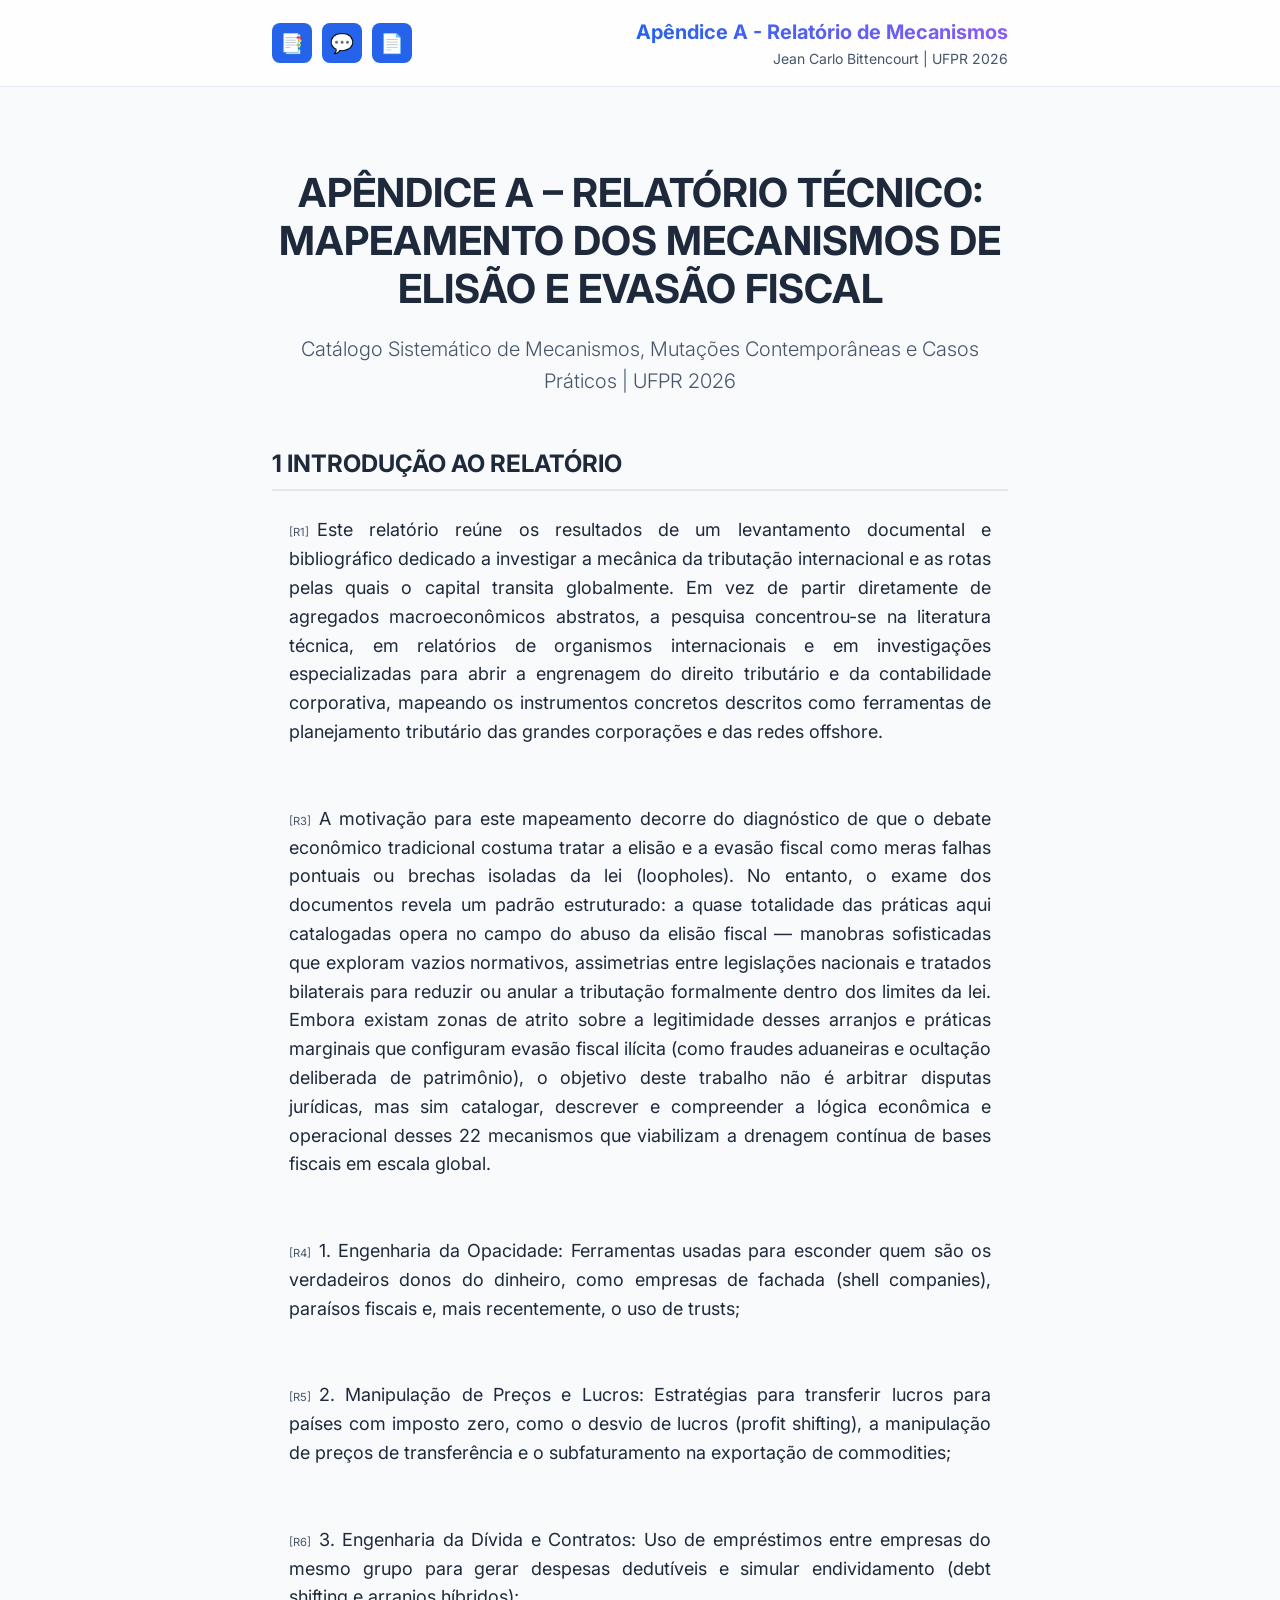
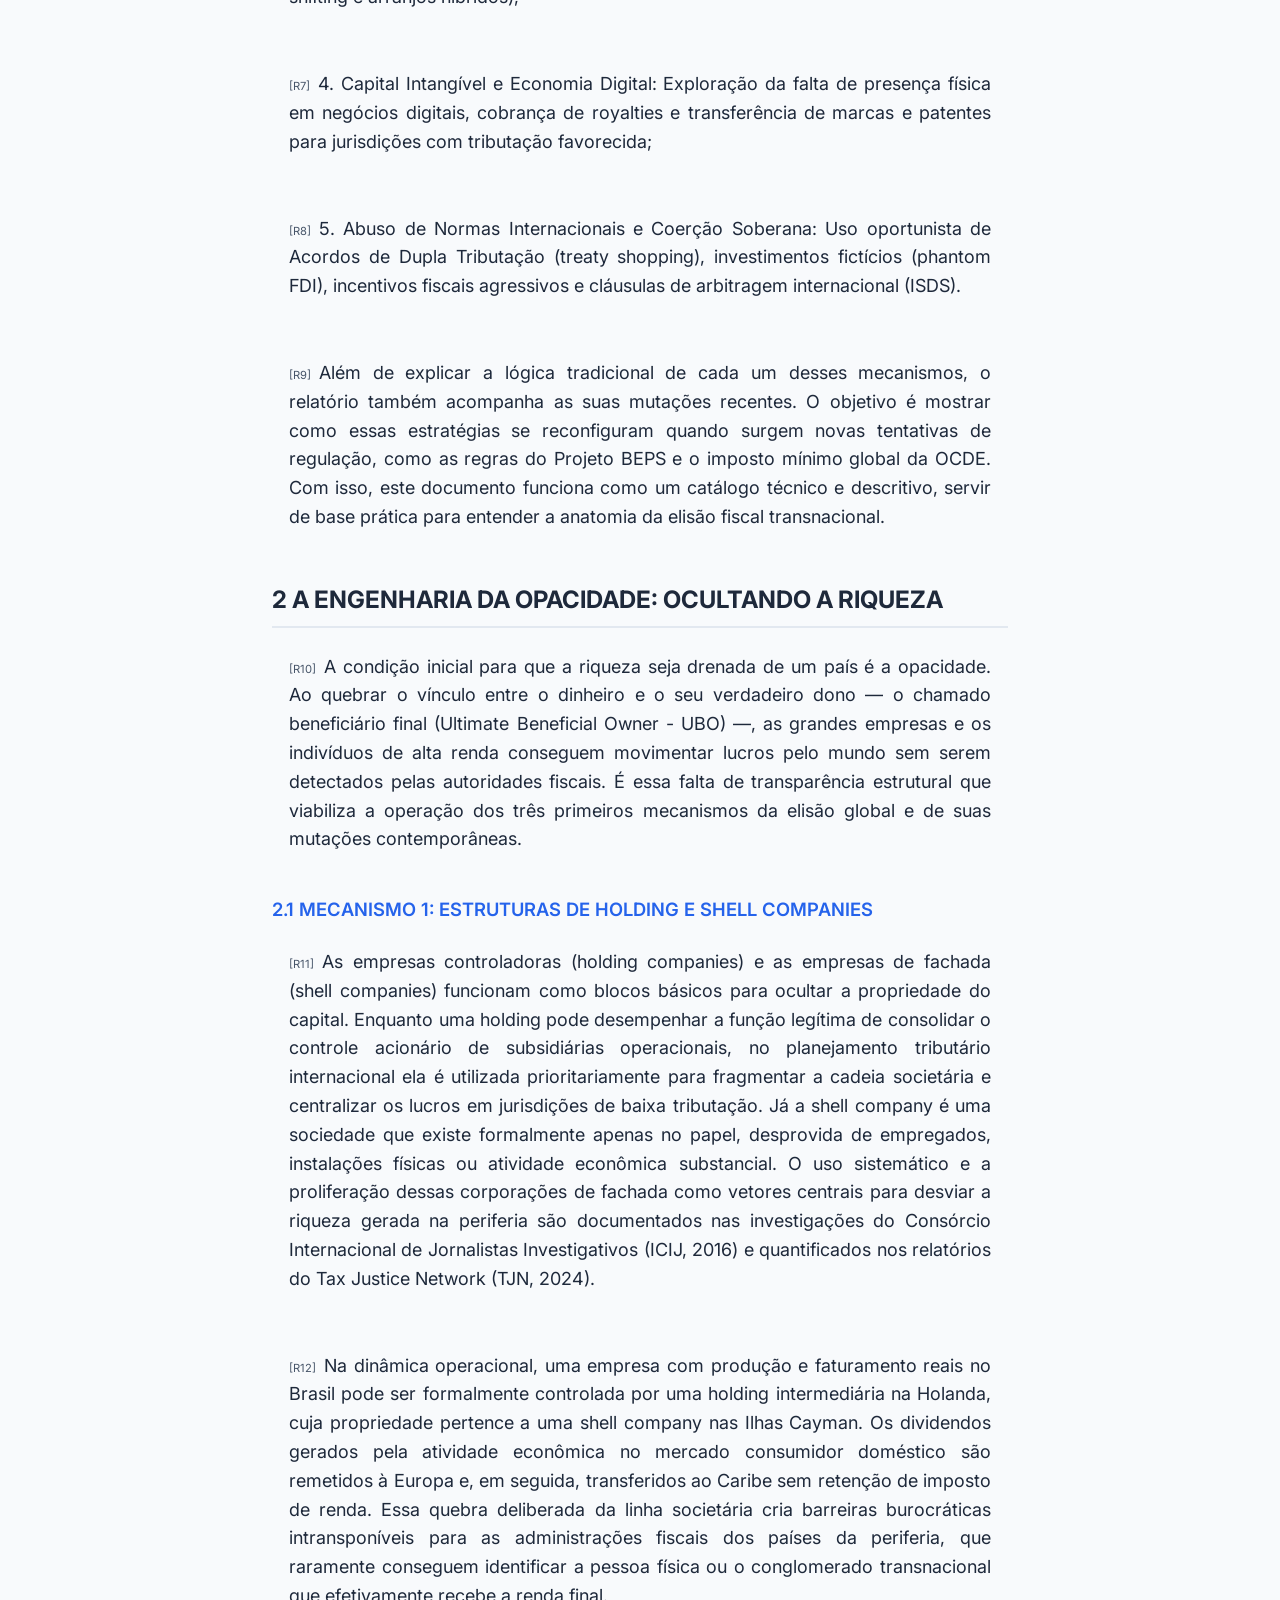
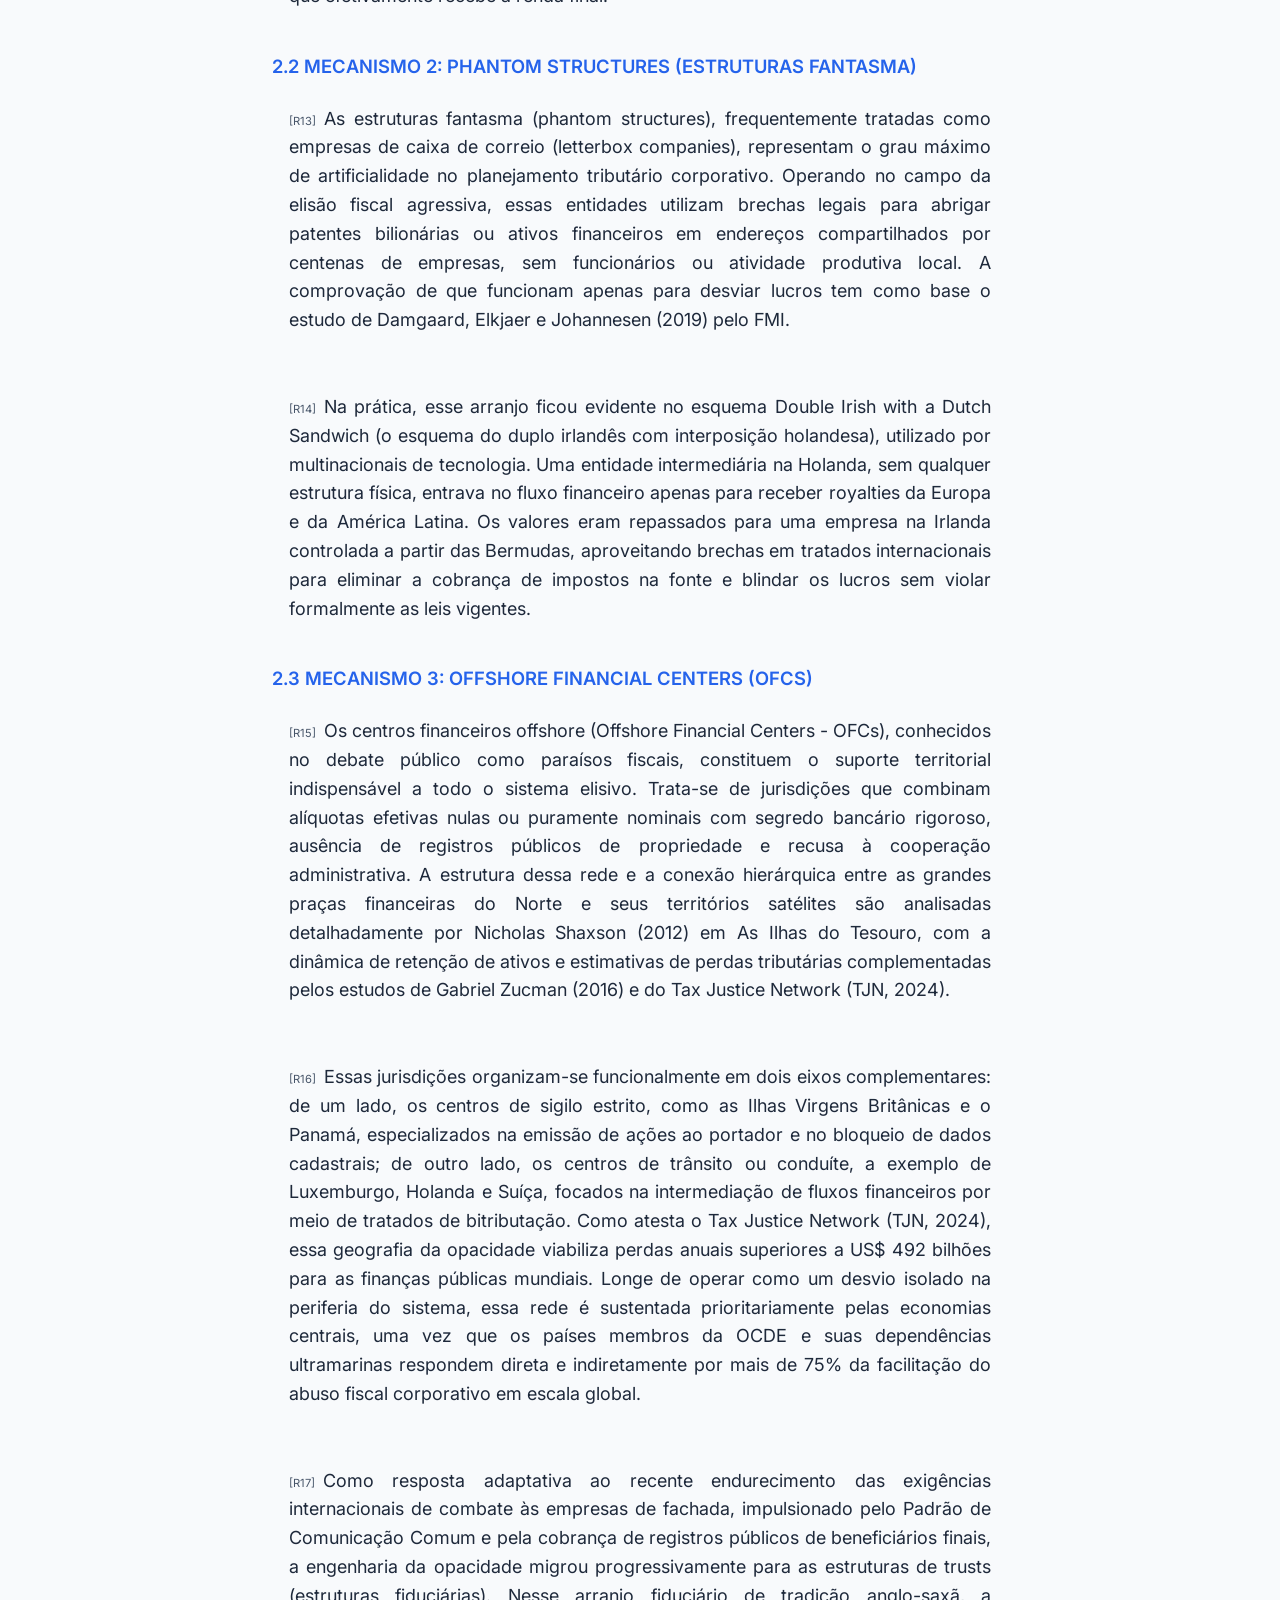
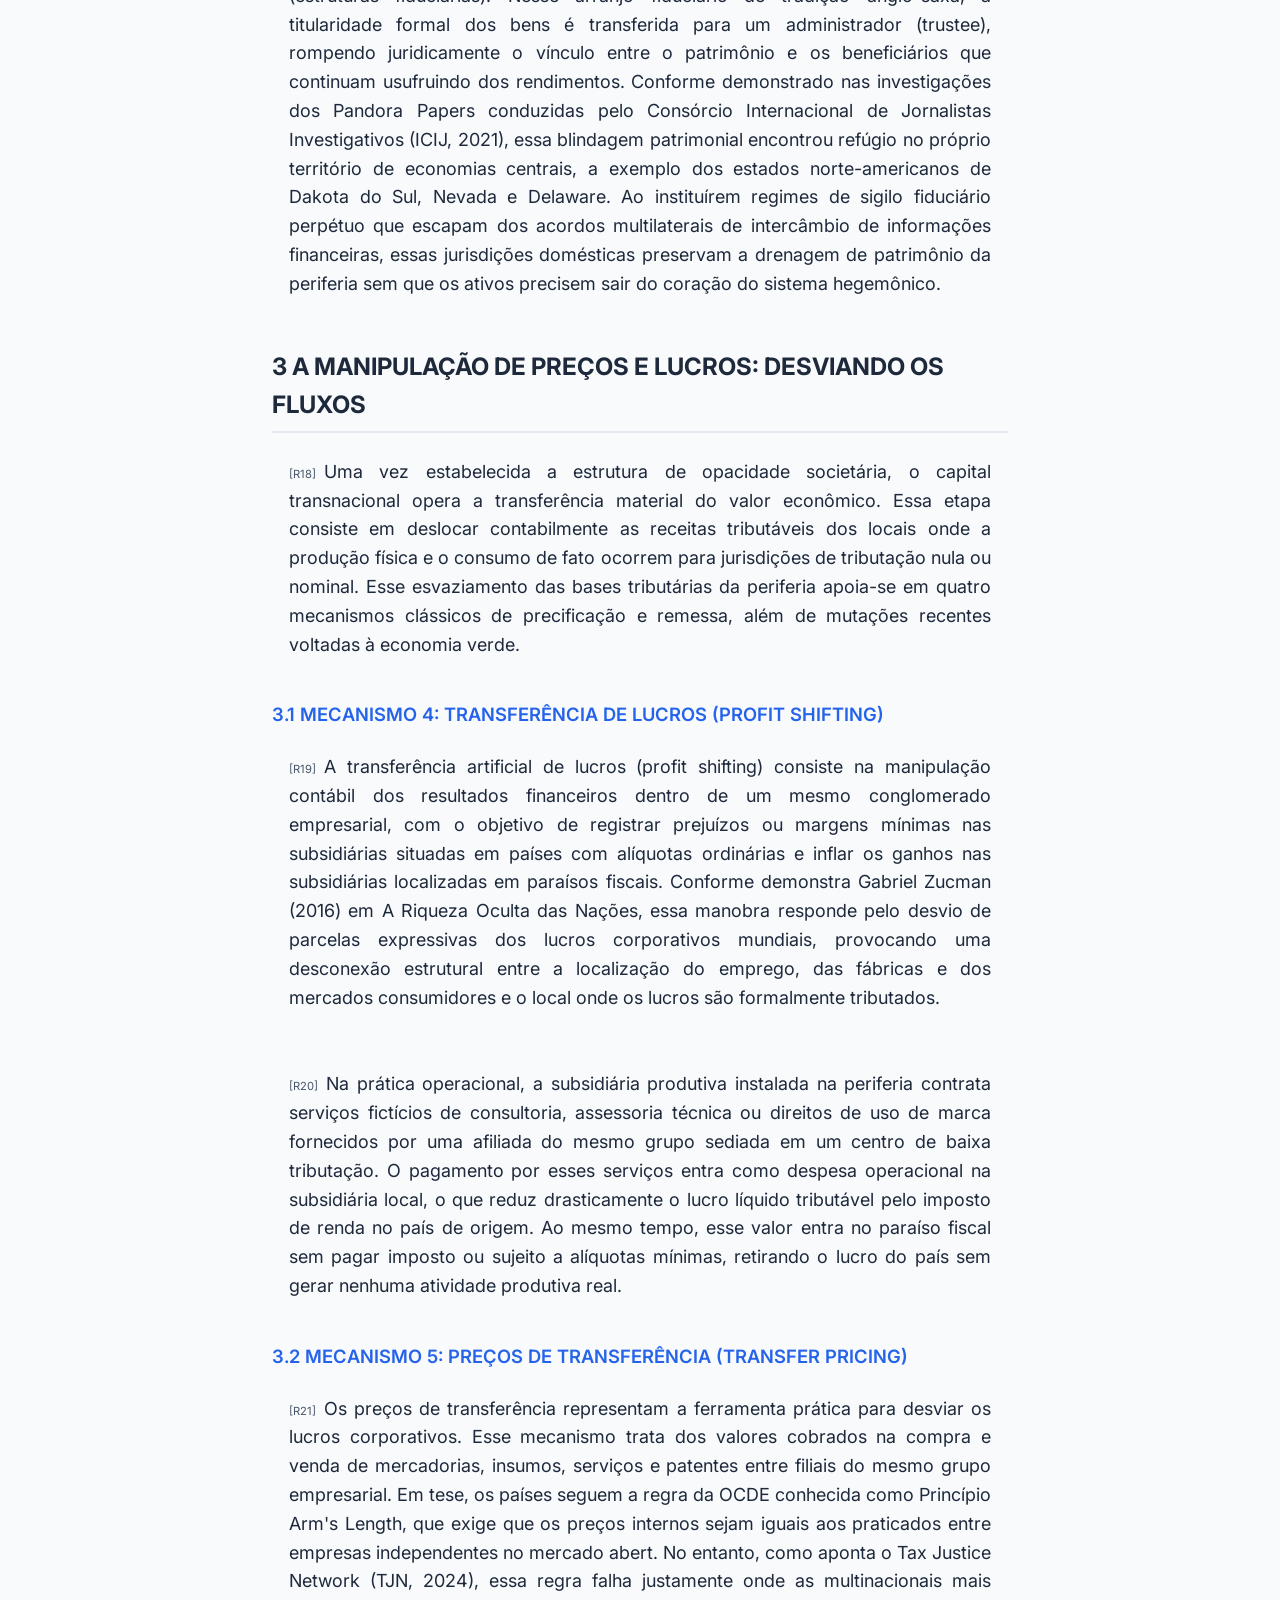
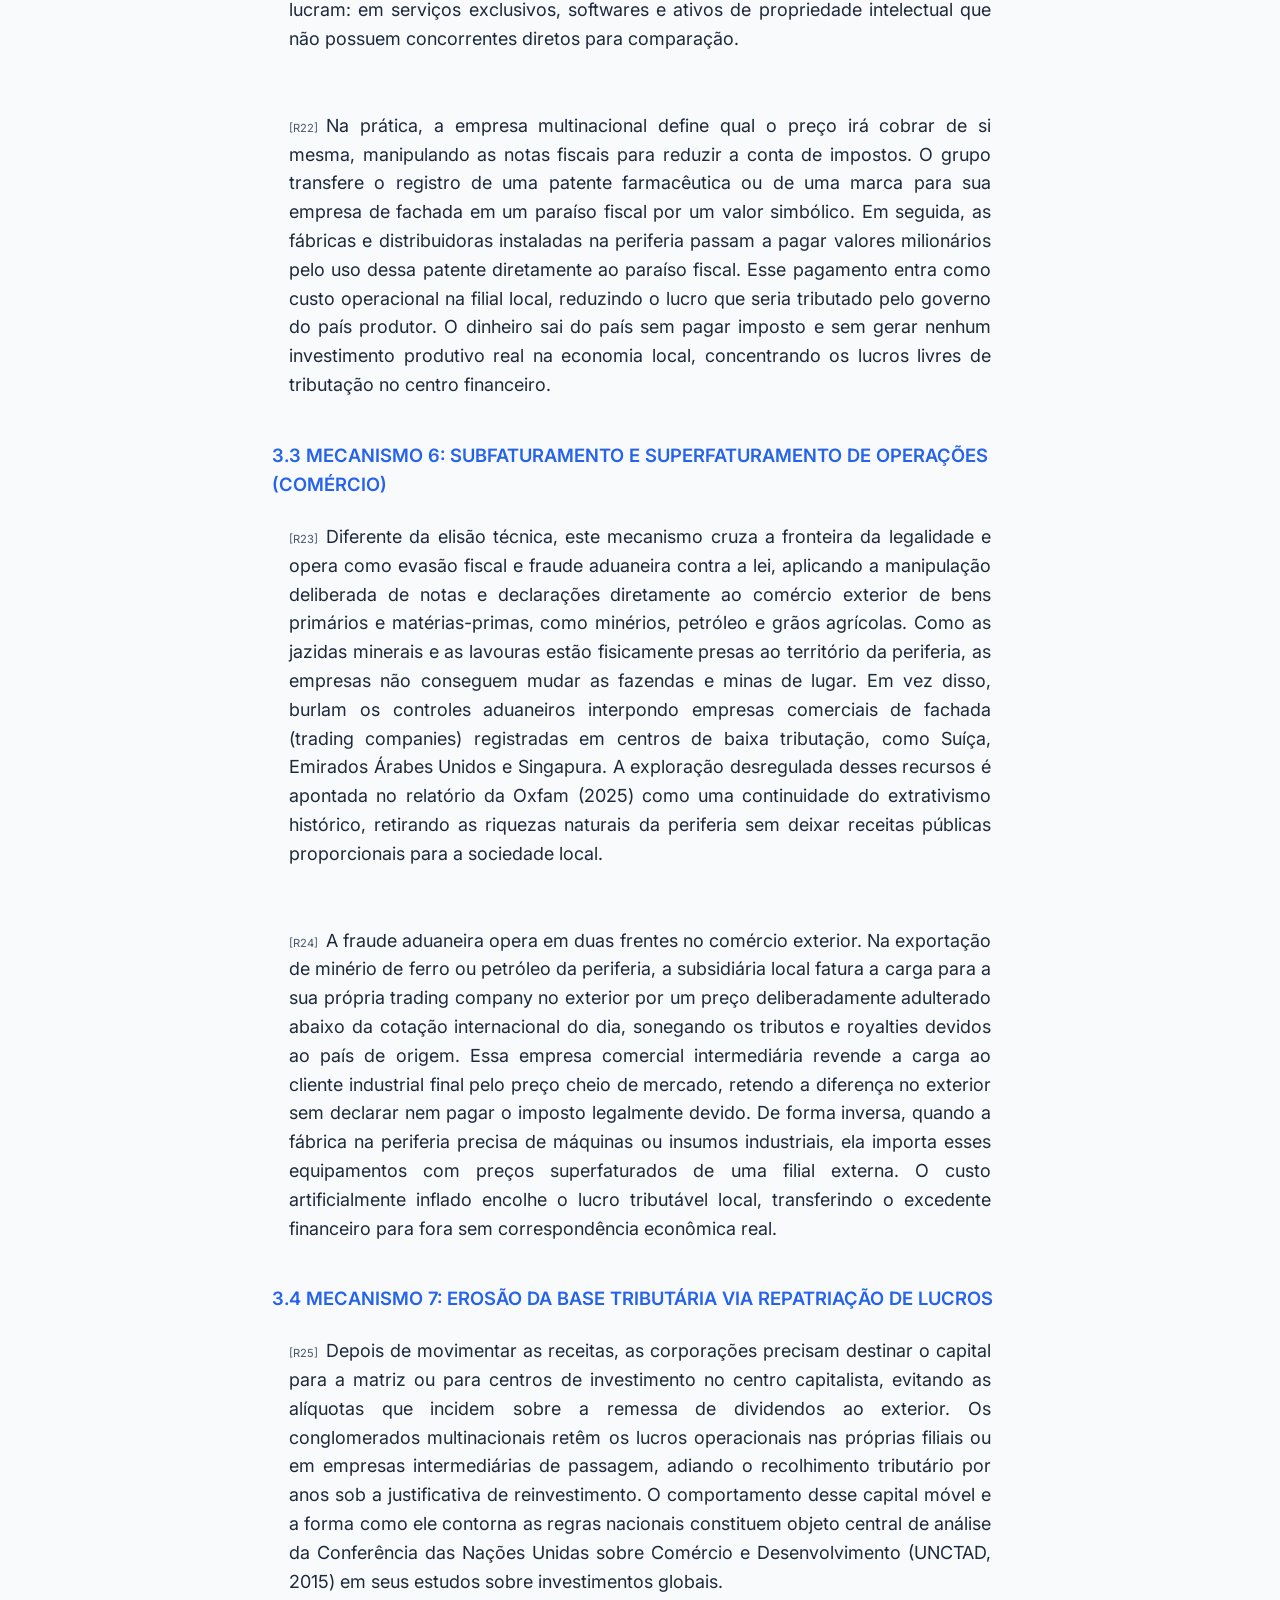
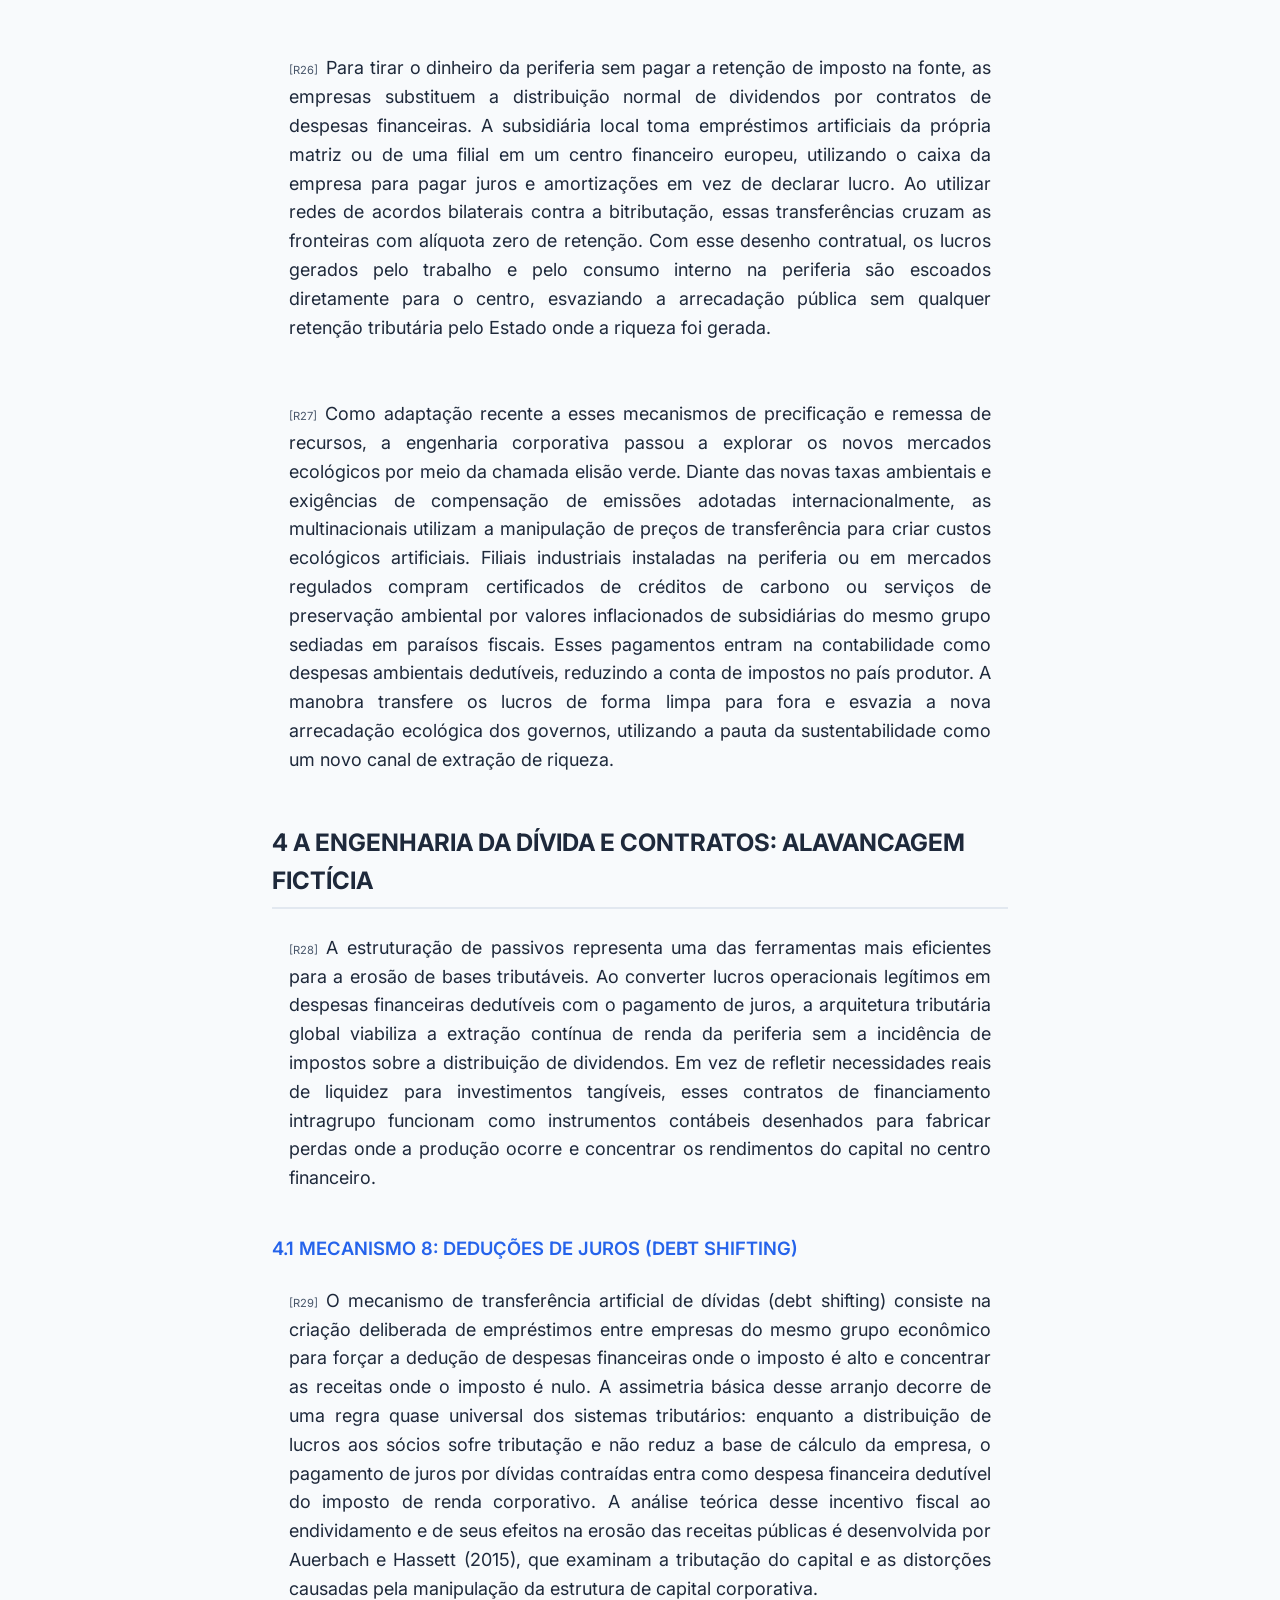
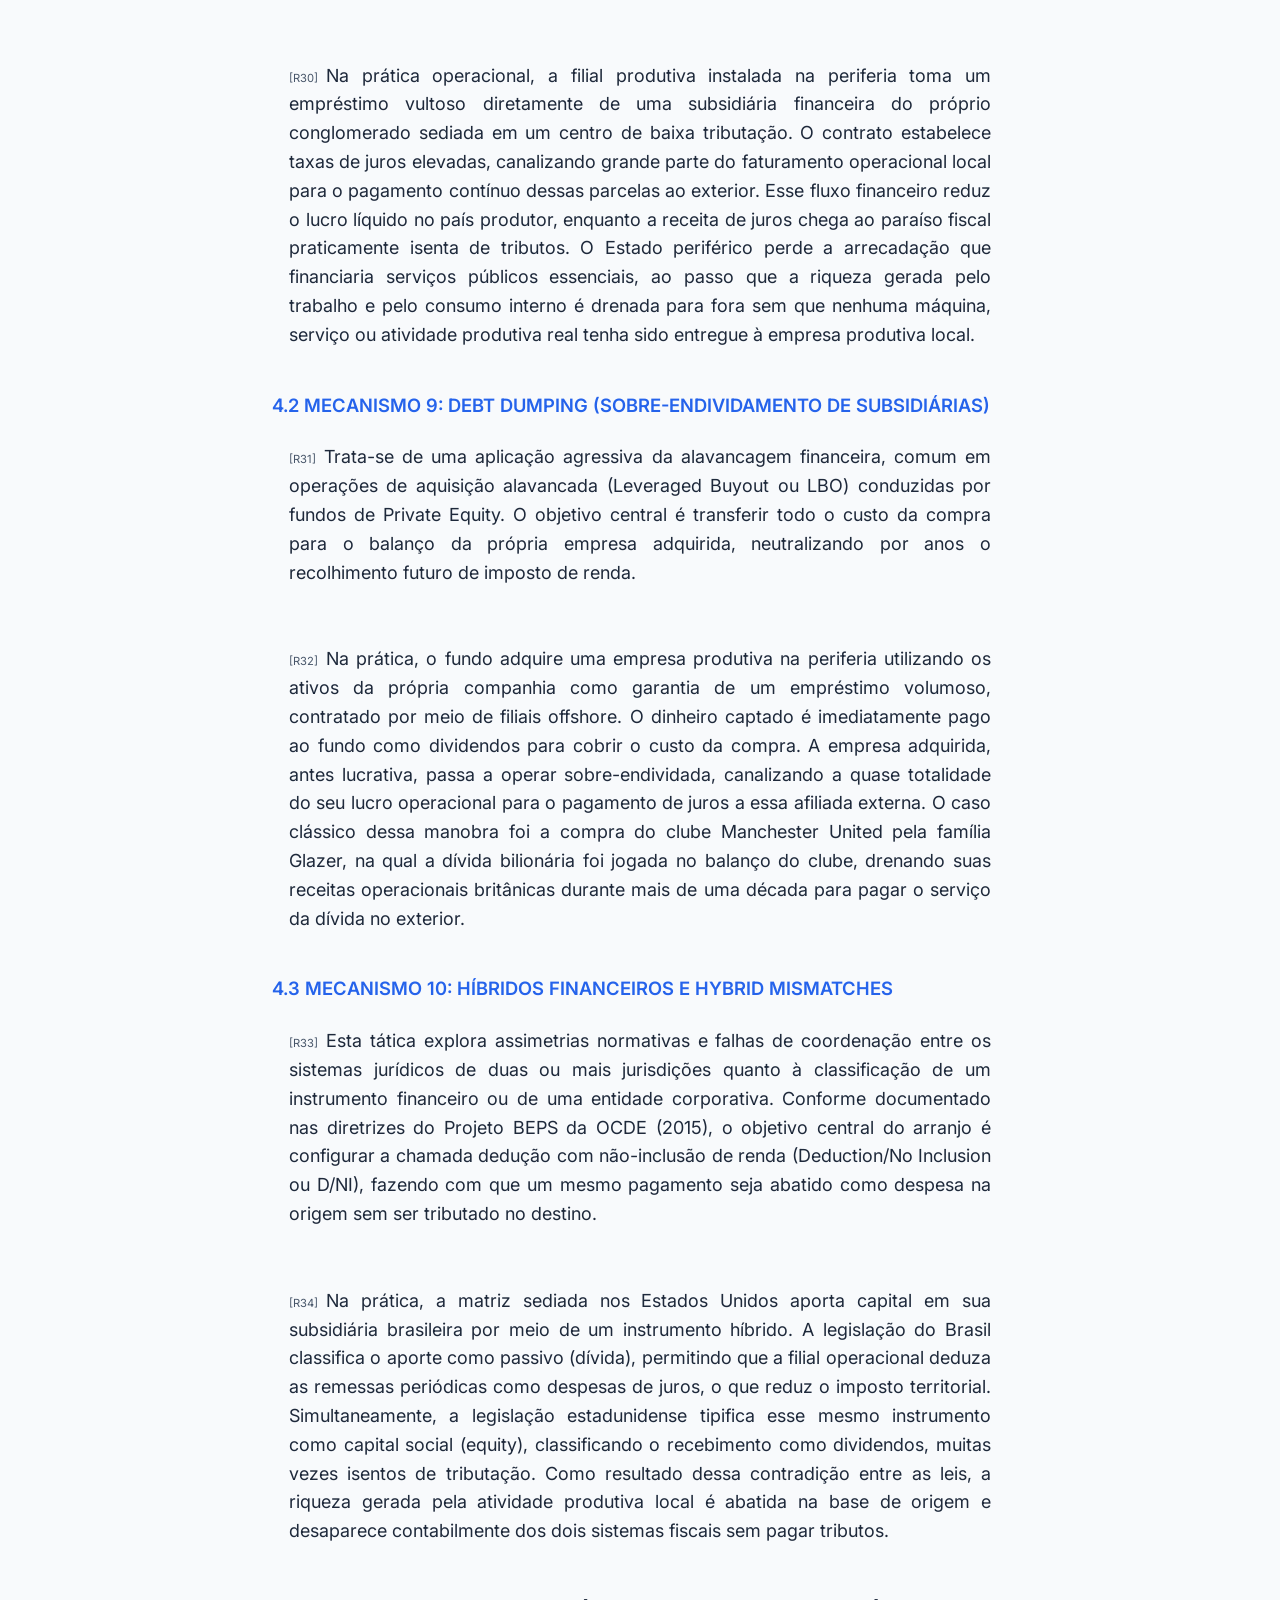
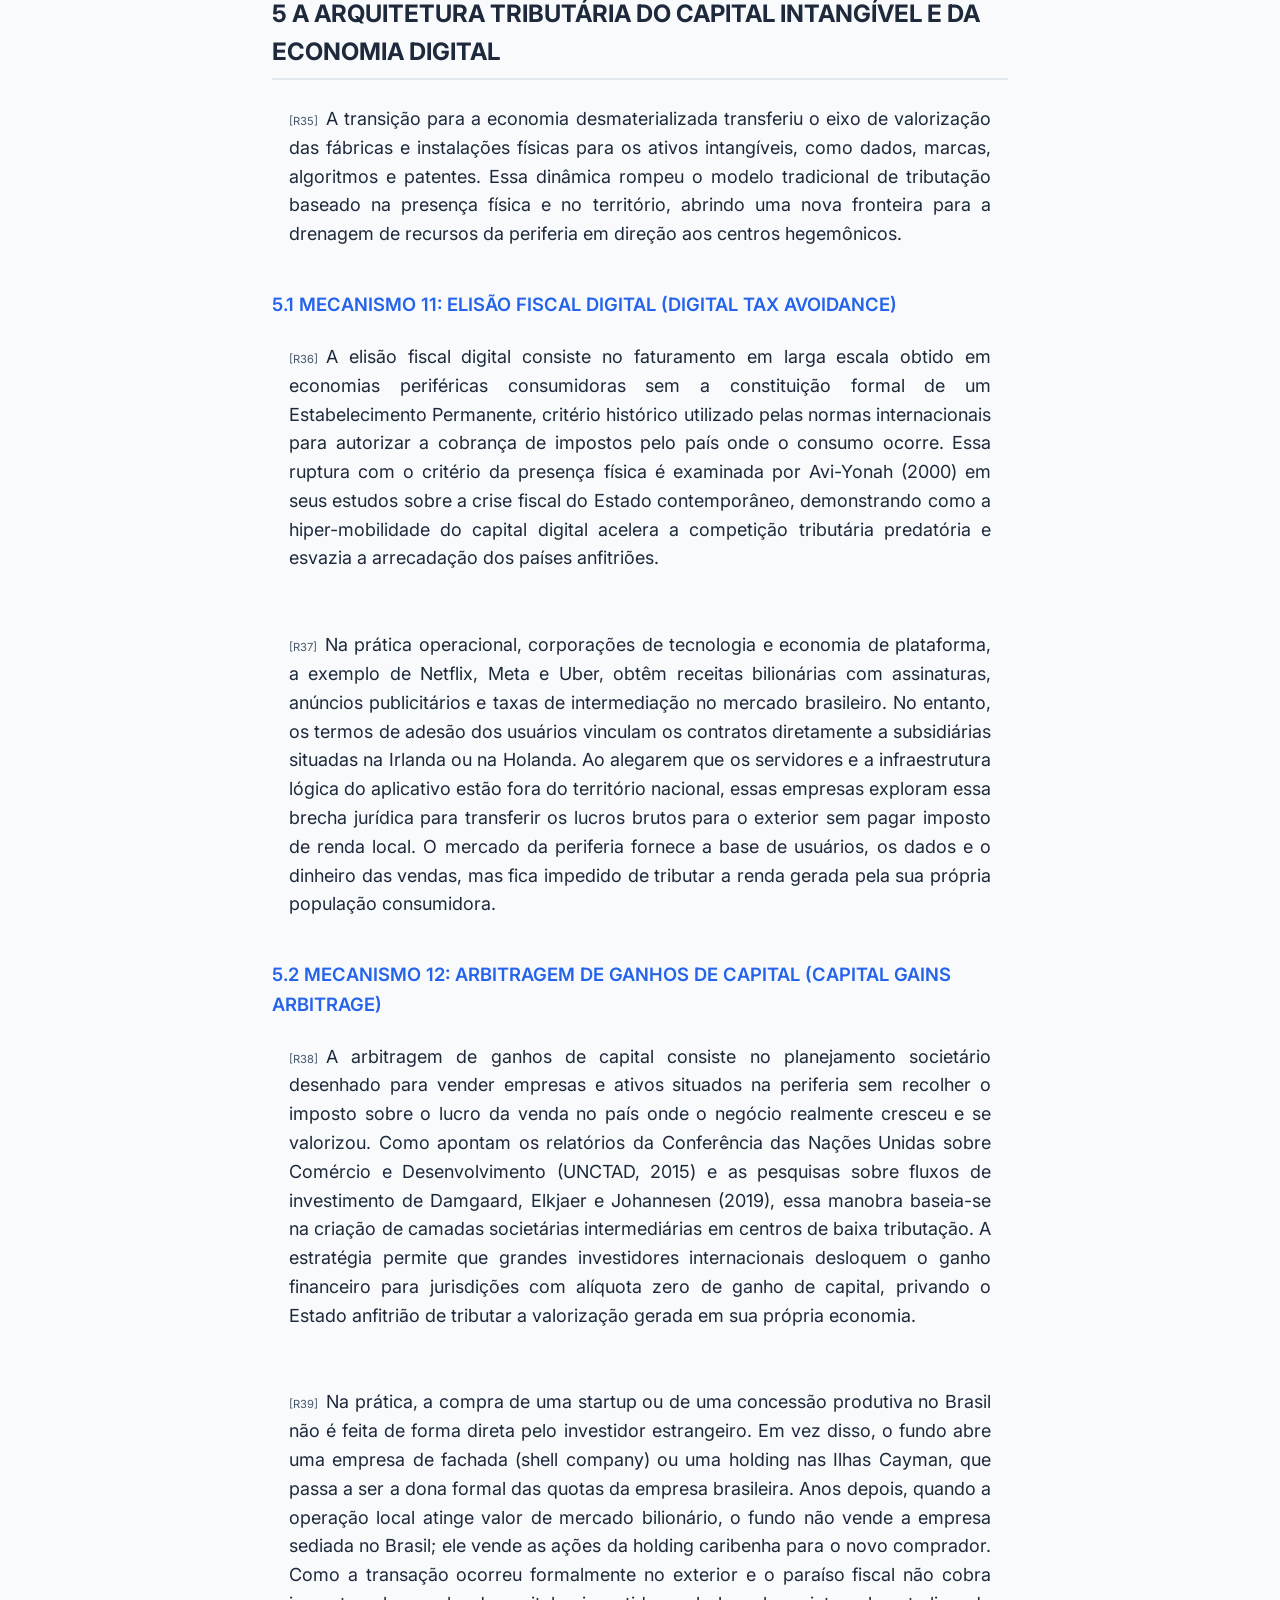
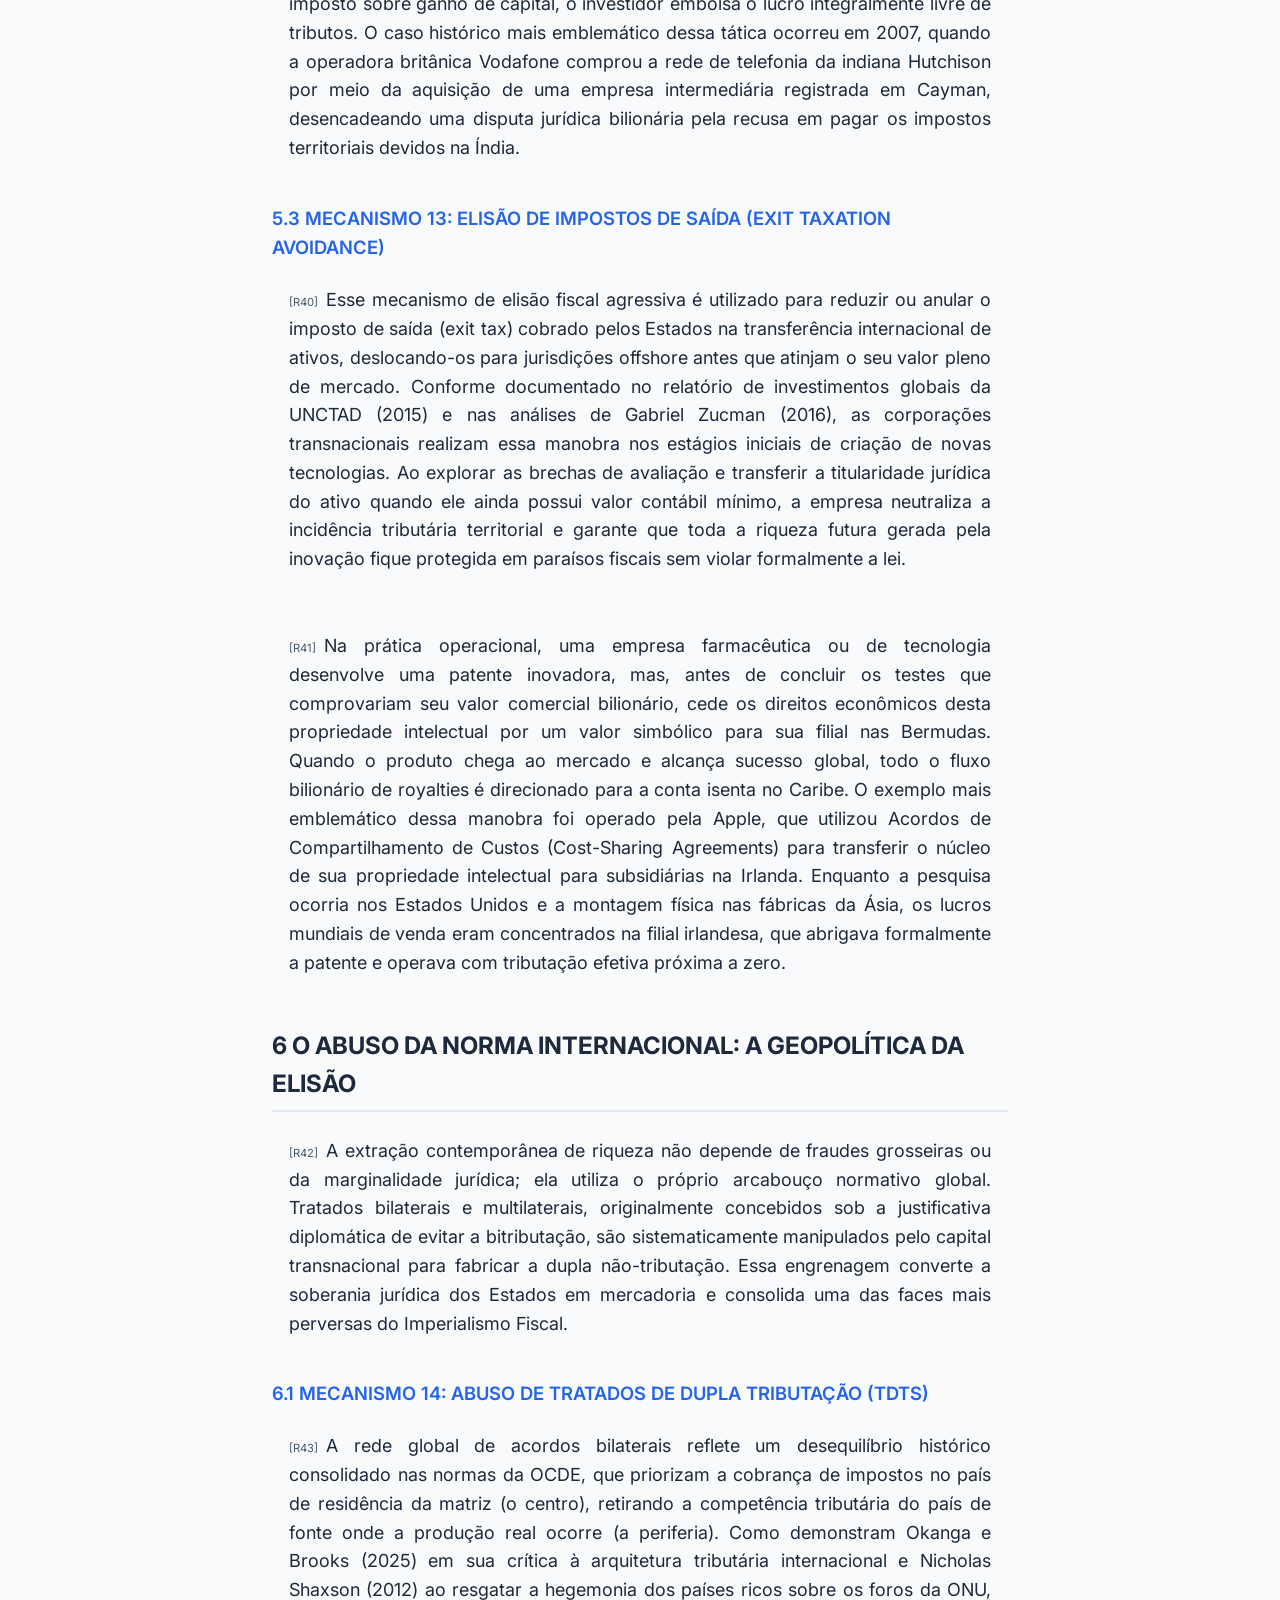
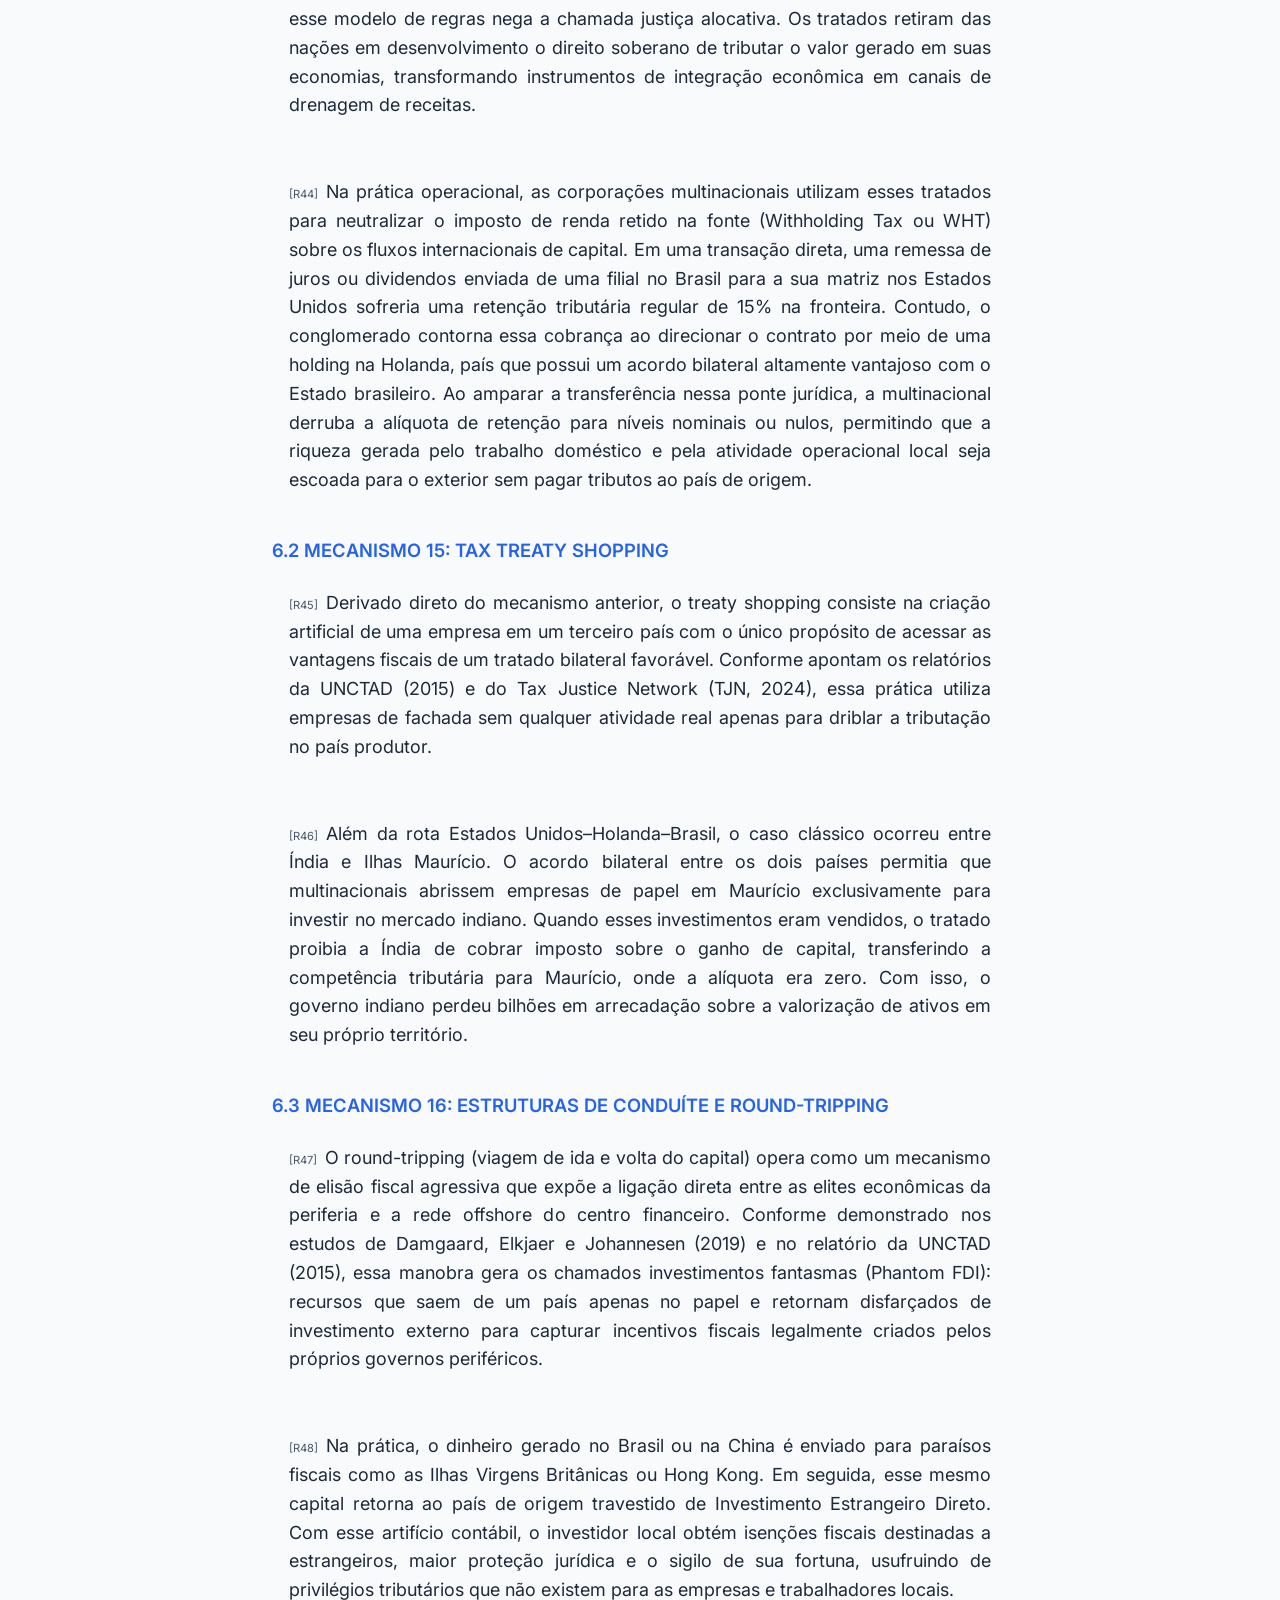
<file: relatorio.html>
<!DOCTYPE html>
<html lang="pt-BR">
<head>
    <meta charset="UTF-8">
    <meta name="viewport" content="width=device-width, initial-scale=1.0">
    <title>Apêndice A - Relatório Técnico dos Mecanismos</title>
    <link rel="icon" href="favicon.svg" type="image/svg+xml">
    <link rel="stylesheet" href="style.css?v=17">
<script>if(window.matchMedia&&window.matchMedia('(prefers-color-scheme: dark)').matches){document.documentElement.classList.add('dark-theme');}</script>
</head>
<body data-isreport="true">
    <div class="app-container">
        <nav class="navbar">
            <div class="nav-content" style="display: flex; align-items: center; justify-content: space-between;">
                <div style="display: flex; gap: 10px;">
                    <button id="btn-tree-index" class="nav-icon-btn" title="Índice dos Mecanismos">📑</button>
                    <button id="btn-comments-panel" class="nav-icon-btn" title="Comentários">💬</button>
                    <a href="index.html" class="nav-icon-btn" title="Monografia" style="text-decoration:none; display:flex; align-items:center; justify-content:center;">📄</a>
                </div>
                <div style="text-align: right;" class="navbar-titles">
                    <h1>Apêndice A - Relatório de Mecanismos</h1>
                    <p>Jean Carlo Bittencourt | UFPR 2026</p>
                </div>
            </div>
        </nav>

        <main class="content-container">
            <header class="document-header">
                <h2>APÊNDICE A – RELATÓRIO TÉCNICO: MAPEAMENTO DOS MECANISMOS DE ELISÃO E EVASÃO FISCAL</h2>
                <p class="subtitle">Catálogo Sistemático de Mecanismos, Mutações Contemporâneas e Casos Práticos | UFPR 2026</p>
            </header>

            <article class="document-body">
<h3 id="rel-cap-1">1 INTRODUÇÃO AO RELATÓRIO</h3>
<p class="paragraph-block no-ref" data-id="R1"><span class="para-number">[R1]</span>Este relatório reúne os resultados de um levantamento documental e bibliográfico dedicado a investigar a mecânica da tributação internacional e as rotas pelas quais o capital transita globalmente. Em vez de partir diretamente de agregados macroeconômicos abstratos, a pesquisa concentrou-se na literatura técnica, em relatórios de organismos internacionais e em investigações especializadas para abrir a engrenagem do direito tributário e da contabilidade corporativa, mapeando os instrumentos concretos descritos como ferramentas de planejamento tributário das grandes corporações e das redes offshore.</p>
<p class="paragraph-block no-ref" data-id="R3"><span class="para-number">[R3]</span>A motivação para este mapeamento decorre do diagnóstico de que o debate econômico tradicional costuma tratar a elisão e a evasão fiscal como meras falhas pontuais ou brechas isoladas da lei (loopholes). No entanto, o exame dos documentos revela um padrão estruturado: a quase totalidade das práticas aqui catalogadas opera no campo do abuso da elisão fiscal — manobras sofisticadas que exploram vazios normativos, assimetrias entre legislações nacionais e tratados bilaterais para reduzir ou anular a tributação formalmente dentro dos limites da lei. Embora existam zonas de atrito sobre a legitimidade desses arranjos e práticas marginais que configuram evasão fiscal ilícita (como fraudes aduaneiras e ocultação deliberada de patrimônio), o objetivo deste trabalho não é arbitrar disputas jurídicas, mas sim catalogar, descrever e compreender a lógica econômica e operacional desses 22 mecanismos que viabilizam a drenagem contínua de bases fiscais em escala global.</p>
<p class="paragraph-block no-ref" data-id="R4"><span class="para-number">[R4]</span>1. Engenharia da Opacidade: Ferramentas usadas para esconder quem são os verdadeiros donos do dinheiro, como empresas de fachada (shell companies), paraísos fiscais e, mais recentemente, o uso de trusts;</p>
<p class="paragraph-block no-ref" data-id="R5"><span class="para-number">[R5]</span>2. Manipulação de Preços e Lucros: Estratégias para transferir lucros para países com imposto zero, como o desvio de lucros (profit shifting), a manipulação de preços de transferência e o subfaturamento na exportação de commodities;</p>
<p class="paragraph-block no-ref" data-id="R6"><span class="para-number">[R6]</span>3. Engenharia da Dívida e Contratos: Uso de empréstimos entre empresas do mesmo grupo para gerar despesas dedutíveis e simular endividamento (debt shifting e arranjos híbridos);</p>
<p class="paragraph-block no-ref" data-id="R7"><span class="para-number">[R7]</span>4. Capital Intangível e Economia Digital: Exploração da falta de presença física em negócios digitais, cobrança de royalties e transferência de marcas e patentes para jurisdições com tributação favorecida;</p>
<p class="paragraph-block no-ref" data-id="R8"><span class="para-number">[R8]</span>5. Abuso de Normas Internacionais e Coerção Soberana: Uso oportunista de Acordos de Dupla Tributação (treaty shopping), investimentos fictícios (phantom FDI), incentivos fiscais agressivos e cláusulas de arbitragem internacional (ISDS).</p>
<p class="paragraph-block no-ref" data-id="R9"><span class="para-number">[R9]</span>Além de explicar a lógica tradicional de cada um desses mecanismos, o relatório também acompanha as suas mutações recentes. O objetivo é mostrar como essas estratégias se reconfiguram quando surgem novas tentativas de regulação, como as regras do Projeto BEPS e o imposto mínimo global da OCDE. Com isso, este documento funciona como um catálogo técnico e descritivo, servir de base prática para entender a anatomia da elisão fiscal transnacional.</p>
<h3 id="rel-cap-2">2 A ENGENHARIA DA OPACIDADE: OCULTANDO A RIQUEZA</h3>
<p class="paragraph-block no-ref" data-id="R10"><span class="para-number">[R10]</span>A condição inicial para que a riqueza seja drenada de um país é a opacidade. Ao quebrar o vínculo entre o dinheiro e o seu verdadeiro dono — o chamado beneficiário final (Ultimate Beneficial Owner - UBO) —, as grandes empresas e os indivíduos de alta renda conseguem movimentar lucros pelo mundo sem serem detectados pelas autoridades fiscais. É essa falta de transparência estrutural que viabiliza a operação dos três primeiros mecanismos da elisão global e de suas mutações contemporâneas.</p>
<h4 id="rel-mec-3">2.1 MECANISMO 1: ESTRUTURAS DE HOLDING E SHELL COMPANIES</h4>
<p class="paragraph-block has-ref" data-id="R11" data-ref="ref-22,ref-6"><span class="para-number">[R11]</span>As empresas controladoras (holding companies) e as empresas de fachada (shell companies) funcionam como blocos básicos para ocultar a propriedade do capital. Enquanto uma holding pode desempenhar a função legítima de consolidar o controle acionário de subsidiárias operacionais, no planejamento tributário internacional ela é utilizada prioritariamente para fragmentar a cadeia societária e centralizar os lucros em jurisdições de baixa tributação. Já a shell company é uma sociedade que existe formalmente apenas no papel, desprovida de empregados, instalações físicas ou atividade econômica substancial. O uso sistemático e a proliferação dessas corporações de fachada como vetores centrais para desviar a riqueza gerada na periferia são documentados nas investigações do Consórcio Internacional de Jornalistas Investigativos (ICIJ, 2016) e quantificados nos relatórios do Tax Justice Network (TJN, 2024).</p>
<p class="paragraph-block no-ref" data-id="R12"><span class="para-number">[R12]</span>Na dinâmica operacional, uma empresa com produção e faturamento reais no Brasil pode ser formalmente controlada por uma holding intermediária na Holanda, cuja propriedade pertence a uma shell company nas Ilhas Cayman. Os dividendos gerados pela atividade econômica no mercado consumidor doméstico são remetidos à Europa e, em seguida, transferidos ao Caribe sem retenção de imposto de renda. Essa quebra deliberada da linha societária cria barreiras burocráticas intransponíveis para as administrações fiscais dos países da periferia, que raramente conseguem identificar a pessoa física ou o conglomerado transnacional que efetivamente recebe a renda final.</p>
<h4 id="rel-mec-4">2.2 MECANISMO 2: PHANTOM STRUCTURES (ESTRUTURAS FANTASMA)</h4>
<p class="paragraph-block has-ref" data-id="R13" data-ref="ref-27"><span class="para-number">[R13]</span>As estruturas fantasma (phantom structures), frequentemente tratadas como empresas de caixa de correio (letterbox companies), representam o grau máximo de artificialidade no planejamento tributário corporativo. Operando no campo da elisão fiscal agressiva, essas entidades utilizam brechas legais para abrigar patentes bilionárias ou ativos financeiros em endereços compartilhados por centenas de empresas, sem funcionários ou atividade produtiva local. A comprovação de que funcionam apenas para desviar lucros tem como base o estudo de Damgaard, Elkjaer e Johannesen (2019) pelo FMI.</p>
<p class="paragraph-block no-ref" data-id="R14"><span class="para-number">[R14]</span>Na prática, esse arranjo ficou evidente no esquema Double Irish with a Dutch Sandwich (o esquema do duplo irlandês com interposição holandesa), utilizado por multinacionais de tecnologia. Uma entidade intermediária na Holanda, sem qualquer estrutura física, entrava no fluxo financeiro apenas para receber royalties da Europa e da América Latina. Os valores eram repassados para uma empresa na Irlanda controlada a partir das Bermudas, aproveitando brechas em tratados internacionais para eliminar a cobrança de impostos na fonte e blindar os lucros sem violar formalmente as leis vigentes.</p>
<h4 id="rel-mec-5">2.3 MECANISMO 3: OFFSHORE FINANCIAL CENTERS (OFCS)</h4>
<p class="paragraph-block has-ref" data-id="R15" data-ref="ref-22,ref-31,ref-30"><span class="para-number">[R15]</span>Os centros financeiros offshore (Offshore Financial Centers - OFCs), conhecidos no debate público como paraísos fiscais, constituem o suporte territorial indispensável a todo o sistema elisivo. Trata-se de jurisdições que combinam alíquotas efetivas nulas ou puramente nominais com segredo bancário rigoroso, ausência de registros públicos de propriedade e recusa à cooperação administrativa. A estrutura dessa rede e a conexão hierárquica entre as grandes praças financeiras do Norte e seus territórios satélites são analisadas detalhadamente por Nicholas Shaxson (2012) em As Ilhas do Tesouro, com a dinâmica de retenção de ativos e estimativas de perdas tributárias complementadas pelos estudos de Gabriel Zucman (2016) e do Tax Justice Network (TJN, 2024).</p>
<p class="paragraph-block has-ref" data-id="R16" data-ref="ref-10,ref-22"><span class="para-number">[R16]</span>Essas jurisdições organizam-se funcionalmente em dois eixos complementares: de um lado, os centros de sigilo estrito, como as Ilhas Virgens Britânicas e o Panamá, especializados na emissão de ações ao portador e no bloqueio de dados cadastrais; de outro lado, os centros de trânsito ou conduíte, a exemplo de Luxemburgo, Holanda e Suíça, focados na intermediação de fluxos financeiros por meio de tratados de bitributação. Como atesta o Tax Justice Network (TJN, 2024), essa geografia da opacidade viabiliza perdas anuais superiores a US$ 492 bilhões para as finanças públicas mundiais. Longe de operar como um desvio isolado na periferia do sistema, essa rede é sustentada prioritariamente pelas economias centrais, uma vez que os países membros da OCDE e suas dependências ultramarinas respondem direta e indiretamente por mais de 75% da facilitação do abuso fiscal corporativo em escala global.</p>
<p class="paragraph-block has-ref" data-id="R17" data-ref="ref-6"><span class="para-number">[R17]</span>Como resposta adaptativa ao recente endurecimento das exigências internacionais de combate às empresas de fachada, impulsionado pelo Padrão de Comunicação Comum e pela cobrança de registros públicos de beneficiários finais, a engenharia da opacidade migrou progressivamente para as estruturas de trusts (estruturas fiduciárias). Nesse arranjo fiduciário de tradição anglo-saxã, a titularidade formal dos bens é transferida para um administrador (trustee), rompendo juridicamente o vínculo entre o patrimônio e os beneficiários que continuam usufruindo dos rendimentos. Conforme demonstrado nas investigações dos Pandora Papers conduzidas pelo Consórcio Internacional de Jornalistas Investigativos (ICIJ, 2021), essa blindagem patrimonial encontrou refúgio no próprio território de economias centrais, a exemplo dos estados norte-americanos de Dakota do Sul, Nevada e Delaware. Ao instituírem regimes de sigilo fiduciário perpétuo que escapam dos acordos multilaterais de intercâmbio de informações financeiras, essas jurisdições domésticas preservam a drenagem de patrimônio da periferia sem que os ativos precisem sair do coração do sistema hegemônico.</p>
<h3 id="rel-cap-6">3 A MANIPULAÇÃO DE PREÇOS E LUCROS: DESVIANDO OS FLUXOS</h3>
<p class="paragraph-block no-ref" data-id="R18"><span class="para-number">[R18]</span>Uma vez estabelecida a estrutura de opacidade societária, o capital transnacional opera a transferência material do valor econômico. Essa etapa consiste em deslocar contabilmente as receitas tributáveis dos locais onde a produção física e o consumo de fato ocorrem para jurisdições de tributação nula ou nominal. Esse esvaziamento das bases tributárias da periferia apoia-se em quatro mecanismos clássicos de precificação e remessa, além de mutações recentes voltadas à economia verde.</p>
<h4 id="rel-mec-7">3.1 MECANISMO 4: TRANSFERÊNCIA DE LUCROS (PROFIT SHIFTING)</h4>
<p class="paragraph-block has-ref" data-id="R19" data-ref="ref-31"><span class="para-number">[R19]</span>A transferência artificial de lucros (profit shifting) consiste na manipulação contábil dos resultados financeiros dentro de um mesmo conglomerado empresarial, com o objetivo de registrar prejuízos ou margens mínimas nas subsidiárias situadas em países com alíquotas ordinárias e inflar os ganhos nas subsidiárias localizadas em paraísos fiscais. Conforme demonstra Gabriel Zucman (2016) em A Riqueza Oculta das Nações, essa manobra responde pelo desvio de parcelas expressivas dos lucros corporativos mundiais, provocando uma desconexão estrutural entre a localização do emprego, das fábricas e dos mercados consumidores e o local onde os lucros são formalmente tributados.</p>
<p class="paragraph-block no-ref" data-id="R20"><span class="para-number">[R20]</span>Na prática operacional, a subsidiária produtiva instalada na periferia contrata serviços fictícios de consultoria, assessoria técnica ou direitos de uso de marca fornecidos por uma afiliada do mesmo grupo sediada em um centro de baixa tributação. O pagamento por esses serviços entra como despesa operacional na subsidiária local, o que reduz drasticamente o lucro líquido tributável pelo imposto de renda no país de origem. Ao mesmo tempo, esse valor entra no paraíso fiscal sem pagar imposto ou sujeito a alíquotas mínimas, retirando o lucro do país sem gerar nenhuma atividade produtiva real.</p>
<h4 id="rel-mec-8">3.2 MECANISMO 5: PREÇOS DE TRANSFERÊNCIA (TRANSFER PRICING)</h4>
<p class="paragraph-block has-ref" data-id="R21" data-ref="ref-22"><span class="para-number">[R21]</span>Os preços de transferência representam a ferramenta prática para desviar os lucros corporativos. Esse mecanismo trata dos valores cobrados na compra e venda de mercadorias, insumos, serviços e patentes entre filiais do mesmo grupo empresarial. Em tese, os países seguem a regra da OCDE conhecida como Princípio Arm's Length, que exige que os preços internos sejam iguais aos praticados entre empresas independentes no mercado abert. No entanto, como aponta o Tax Justice Network (TJN, 2024), essa regra falha justamente onde as multinacionais mais lucram: em serviços exclusivos, softwares e ativos de propriedade intelectual que não possuem concorrentes diretos para comparação.</p>
<p class="paragraph-block no-ref" data-id="R22"><span class="para-number">[R22]</span>Na prática, a empresa multinacional define qual o preço irá cobrar de si mesma, manipulando as notas fiscais para reduzir a conta de impostos. O grupo transfere o registro de uma patente farmacêutica ou de uma marca para sua empresa de fachada em um paraíso fiscal por um valor simbólico. Em seguida, as fábricas e distribuidoras instaladas na periferia passam a pagar valores milionários pelo uso dessa patente diretamente ao paraíso fiscal. Esse pagamento entra como custo operacional na filial local, reduzindo o lucro que seria tributado pelo governo do país produtor. O dinheiro sai do país sem pagar imposto e sem gerar nenhum investimento produtivo real na economia local, concentrando os lucros livres de tributação no centro financeiro.</p>
<h4 id="rel-mec-9">3.3 MECANISMO 6: SUBFATURAMENTO E SUPERFATURAMENTO DE OPERAÇÕES (COMÉRCIO)</h4>
<p class="paragraph-block has-ref" data-id="R23" data-ref="ref-18"><span class="para-number">[R23]</span>Diferente da elisão técnica, este mecanismo cruza a fronteira da legalidade e opera como evasão fiscal e fraude aduaneira contra a lei, aplicando a manipulação deliberada de notas e declarações diretamente ao comércio exterior de bens primários e matérias-primas, como minérios, petróleo e grãos agrícolas. Como as jazidas minerais e as lavouras estão fisicamente presas ao território da periferia, as empresas não conseguem mudar as fazendas e minas de lugar. Em vez disso, burlam os controles aduaneiros interpondo empresas comerciais de fachada (trading companies) registradas em centros de baixa tributação, como Suíça, Emirados Árabes Unidos e Singapura. A exploração desregulada desses recursos é apontada no relatório da Oxfam (2025) como uma continuidade do extrativismo histórico, retirando as riquezas naturais da periferia sem deixar receitas públicas proporcionais para a sociedade local.</p>
<p class="paragraph-block no-ref" data-id="R24"><span class="para-number">[R24]</span>A fraude aduaneira opera em duas frentes no comércio exterior. Na exportação de minério de ferro ou petróleo da periferia, a subsidiária local fatura a carga para a sua própria trading company no exterior por um preço deliberadamente adulterado abaixo da cotação internacional do dia, sonegando os tributos e royalties devidos ao país de origem. Essa empresa comercial intermediária revende a carga ao cliente industrial final pelo preço cheio de mercado, retendo a diferença no exterior sem declarar nem pagar o imposto legalmente devido. De forma inversa, quando a fábrica na periferia precisa de máquinas ou insumos industriais, ela importa esses equipamentos com preços superfaturados de uma filial externa. O custo artificialmente inflado encolhe o lucro tributável local, transferindo o excedente financeiro para fora sem correspondência econômica real.</p>
<h4 id="rel-mec-10">3.4 MECANISMO 7: EROSÃO DA BASE TRIBUTÁRIA VIA REPATRIAÇÃO DE LUCROS</h4>
<p class="paragraph-block has-ref" data-id="R25" data-ref="ref-23"><span class="para-number">[R25]</span>Depois de movimentar as receitas, as corporações precisam destinar o capital para a matriz ou para centros de investimento no centro capitalista, evitando as alíquotas que incidem sobre a remessa de dividendos ao exterior. Os conglomerados multinacionais retêm os lucros operacionais nas próprias filiais ou em empresas intermediárias de passagem, adiando o recolhimento tributário por anos sob a justificativa de reinvestimento. O comportamento desse capital móvel e a forma como ele contorna as regras nacionais constituem objeto central de análise da Conferência das Nações Unidas sobre Comércio e Desenvolvimento (UNCTAD, 2015) em seus estudos sobre investimentos globais.</p>
<p class="paragraph-block no-ref" data-id="R26"><span class="para-number">[R26]</span>Para tirar o dinheiro da periferia sem pagar a retenção de imposto na fonte, as empresas substituem a distribuição normal de dividendos por contratos de despesas financeiras. A subsidiária local toma empréstimos artificiais da própria matriz ou de uma filial em um centro financeiro europeu, utilizando o caixa da empresa para pagar juros e amortizações em vez de declarar lucro. Ao utilizar redes de acordos bilaterais contra a bitributação, essas transferências cruzam as fronteiras com alíquota zero de retenção. Com esse desenho contratual, os lucros gerados pelo trabalho e pelo consumo interno na periferia são escoados diretamente para o centro, esvaziando a arrecadação pública sem qualquer retenção tributária pelo Estado onde a riqueza foi gerada.</p>
<p class="paragraph-block no-ref" data-id="R27"><span class="para-number">[R27]</span>Como adaptação recente a esses mecanismos de precificação e remessa de recursos, a engenharia corporativa passou a explorar os novos mercados ecológicos por meio da chamada elisão verde. Diante das novas taxas ambientais e exigências de compensação de emissões adotadas internacionalmente, as multinacionais utilizam a manipulação de preços de transferência para criar custos ecológicos artificiais. Filiais industriais instaladas na periferia ou em mercados regulados compram certificados de créditos de carbono ou serviços de preservação ambiental por valores inflacionados de subsidiárias do mesmo grupo sediadas em paraísos fiscais. Esses pagamentos entram na contabilidade como despesas ambientais dedutíveis, reduzindo a conta de impostos no país produtor. A manobra transfere os lucros de forma limpa para fora e esvazia a nova arrecadação ecológica dos governos, utilizando a pauta da sustentabilidade como um novo canal de extração de riqueza.</p>
<h3 id="rel-cap-11">4 A ENGENHARIA DA DÍVIDA E CONTRATOS: ALAVANCAGEM FICTÍCIA</h3>
<p class="paragraph-block no-ref" data-id="R28"><span class="para-number">[R28]</span>A estruturação de passivos representa uma das ferramentas mais eficientes para a erosão de bases tributáveis. Ao converter lucros operacionais legítimos em despesas financeiras dedutíveis com o pagamento de juros, a arquitetura tributária global viabiliza a extração contínua de renda da periferia sem a incidência de impostos sobre a distribuição de dividendos. Em vez de refletir necessidades reais de liquidez para investimentos tangíveis, esses contratos de financiamento intragrupo funcionam como instrumentos contábeis desenhados para fabricar perdas onde a produção ocorre e concentrar os rendimentos do capital no centro financeiro.</p>
<h4 id="rel-mec-12">4.1 MECANISMO 8: DEDUÇÕES DE JUROS (DEBT SHIFTING)</h4>
<p class="paragraph-block has-ref" data-id="R29" data-ref="ref-26"><span class="para-number">[R29]</span>O mecanismo de transferência artificial de dívidas (debt shifting) consiste na criação deliberada de empréstimos entre empresas do mesmo grupo econômico para forçar a dedução de despesas financeiras onde o imposto é alto e concentrar as receitas onde o imposto é nulo. A assimetria básica desse arranjo decorre de uma regra quase universal dos sistemas tributários: enquanto a distribuição de lucros aos sócios sofre tributação e não reduz a base de cálculo da empresa, o pagamento de juros por dívidas contraídas entra como despesa financeira dedutível do imposto de renda corporativo. A análise teórica desse incentivo fiscal ao endividamento e de seus efeitos na erosão das receitas públicas é desenvolvida por Auerbach e Hassett (2015), que examinam a tributação do capital e as distorções causadas pela manipulação da estrutura de capital corporativa.</p>
<p class="paragraph-block no-ref" data-id="R30"><span class="para-number">[R30]</span>Na prática operacional, a filial produtiva instalada na periferia toma um empréstimo vultoso diretamente de uma subsidiária financeira do próprio conglomerado sediada em um centro de baixa tributação. O contrato estabelece taxas de juros elevadas, canalizando grande parte do faturamento operacional local para o pagamento contínuo dessas parcelas ao exterior. Esse fluxo financeiro reduz o lucro líquido no país produtor, enquanto a receita de juros chega ao paraíso fiscal praticamente isenta de tributos. O Estado periférico perde a arrecadação que financiaria serviços públicos essenciais, ao passo que a riqueza gerada pelo trabalho e pelo consumo interno é drenada para fora sem que nenhuma máquina, serviço ou atividade produtiva real tenha sido entregue à empresa produtiva local.</p>
<h4 id="rel-mec-13">4.2 MECANISMO 9: DEBT DUMPING (SOBRE-ENDIVIDAMENTO DE SUBSIDIÁRIAS)</h4>
<p class="paragraph-block no-ref" data-id="R31"><span class="para-number">[R31]</span>Trata-se de uma aplicação agressiva da alavancagem financeira, comum em operações de aquisição alavancada (Leveraged Buyout ou LBO) conduzidas por fundos de Private Equity. O objetivo central é transferir todo o custo da compra para o balanço da própria empresa adquirida, neutralizando por anos o recolhimento futuro de imposto de renda.</p>
<p class="paragraph-block no-ref" data-id="R32"><span class="para-number">[R32]</span>Na prática, o fundo adquire uma empresa produtiva na periferia utilizando os ativos da própria companhia como garantia de um empréstimo volumoso, contratado por meio de filiais offshore. O dinheiro captado é imediatamente pago ao fundo como dividendos para cobrir o custo da compra. A empresa adquirida, antes lucrativa, passa a operar sobre-endividada, canalizando a quase totalidade do seu lucro operacional para o pagamento de juros a essa afiliada externa. O caso clássico dessa manobra foi a compra do clube Manchester United pela família Glazer, na qual a dívida bilionária foi jogada no balanço do clube, drenando suas receitas operacionais britânicas durante mais de uma década para pagar o serviço da dívida no exterior.</p>
<h4 id="rel-mec-14">4.3 MECANISMO 10: HÍBRIDOS FINANCEIROS E HYBRID MISMATCHES</h4>
<p class="paragraph-block has-ref" data-id="R33" data-ref="ref-29"><span class="para-number">[R33]</span>Esta tática explora assimetrias normativas e falhas de coordenação entre os sistemas jurídicos de duas ou mais jurisdições quanto à classificação de um instrumento financeiro ou de uma entidade corporativa. Conforme documentado nas diretrizes do Projeto BEPS da OCDE (2015), o objetivo central do arranjo é configurar a chamada dedução com não-inclusão de renda (Deduction/No Inclusion ou D/NI), fazendo com que um mesmo pagamento seja abatido como despesa na origem sem ser tributado no destino.</p>
<p class="paragraph-block no-ref" data-id="R34"><span class="para-number">[R34]</span>Na prática, a matriz sediada nos Estados Unidos aporta capital em sua subsidiária brasileira por meio de um instrumento híbrido. A legislação do Brasil classifica o aporte como passivo (dívida), permitindo que a filial operacional deduza as remessas periódicas como despesas de juros, o que reduz o imposto territorial. Simultaneamente, a legislação estadunidense tipifica esse mesmo instrumento como capital social (equity), classificando o recebimento como dividendos, muitas vezes isentos de tributação. Como resultado dessa contradição entre as leis, a riqueza gerada pela atividade produtiva local é abatida na base de origem e desaparece contabilmente dos dois sistemas fiscais sem pagar tributos.</p>
<h3 id="rel-cap-15">5 A ARQUITETURA TRIBUTÁRIA DO CAPITAL INTANGÍVEL E DA ECONOMIA DIGITAL</h3>
<p class="paragraph-block no-ref" data-id="R35"><span class="para-number">[R35]</span>A transição para a economia desmaterializada transferiu o eixo de valorização das fábricas e instalações físicas para os ativos intangíveis, como dados, marcas, algoritmos e patentes. Essa dinâmica rompeu o modelo tradicional de tributação baseado na presença física e no território, abrindo uma nova fronteira para a drenagem de recursos da periferia em direção aos centros hegemônicos.</p>
<h4 id="rel-mec-16">5.1 MECANISMO 11: ELISÃO FISCAL DIGITAL (DIGITAL TAX AVOIDANCE)</h4>
<p class="paragraph-block has-ref" data-id="R36" data-ref="ref-2"><span class="para-number">[R36]</span>A elisão fiscal digital consiste no faturamento em larga escala obtido em economias periféricas consumidoras sem a constituição formal de um Estabelecimento Permanente, critério histórico utilizado pelas normas internacionais para autorizar a cobrança de impostos pelo país onde o consumo ocorre. Essa ruptura com o critério da presença física é examinada por Avi-Yonah (2000) em seus estudos sobre a crise fiscal do Estado contemporâneo, demonstrando como a hiper-mobilidade do capital digital acelera a competição tributária predatória e esvazia a arrecadação dos países anfitriões.</p>
<p class="paragraph-block no-ref" data-id="R37"><span class="para-number">[R37]</span>Na prática operacional, corporações de tecnologia e economia de plataforma, a exemplo de Netflix, Meta e Uber, obtêm receitas bilionárias com assinaturas, anúncios publicitários e taxas de intermediação no mercado brasileiro. No entanto, os termos de adesão dos usuários vinculam os contratos diretamente a subsidiárias situadas na Irlanda ou na Holanda. Ao alegarem que os servidores e a infraestrutura lógica do aplicativo estão fora do território nacional, essas empresas exploram essa brecha jurídica para transferir os lucros brutos para o exterior sem pagar imposto de renda local. O mercado da periferia fornece a base de usuários, os dados e o dinheiro das vendas, mas fica impedido de tributar a renda gerada pela sua própria população consumidora.</p>
<h4 id="rel-mec-17">5.2 MECANISMO 12: ARBITRAGEM DE GANHOS DE CAPITAL (CAPITAL GAINS ARBITRAGE)</h4>
<p class="paragraph-block has-ref" data-id="R38" data-ref="ref-23,ref-27"><span class="para-number">[R38]</span>A arbitragem de ganhos de capital consiste no planejamento societário desenhado para vender empresas e ativos situados na periferia sem recolher o imposto sobre o lucro da venda no país onde o negócio realmente cresceu e se valorizou. Como apontam os relatórios da Conferência das Nações Unidas sobre Comércio e Desenvolvimento (UNCTAD, 2015) e as pesquisas sobre fluxos de investimento de Damgaard, Elkjaer e Johannesen (2019), essa manobra baseia-se na criação de camadas societárias intermediárias em centros de baixa tributação. A estratégia permite que grandes investidores internacionais desloquem o ganho financeiro para jurisdições com alíquota zero de ganho de capital, privando o Estado anfitrião de tributar a valorização gerada em sua própria economia.</p>
<p class="paragraph-block no-ref" data-id="R39"><span class="para-number">[R39]</span>Na prática, a compra de uma startup ou de uma concessão produtiva no Brasil não é feita de forma direta pelo investidor estrangeiro. Em vez disso, o fundo abre uma empresa de fachada (shell company) ou uma holding nas Ilhas Cayman, que passa a ser a dona formal das quotas da empresa brasileira. Anos depois, quando a operação local atinge valor de mercado bilionário, o fundo não vende a empresa sediada no Brasil; ele vende as ações da holding caribenha para o novo comprador. Como a transação ocorreu formalmente no exterior e o paraíso fiscal não cobra imposto sobre ganho de capital, o investidor embolsa o lucro integralmente livre de tributos. O caso histórico mais emblemático dessa tática ocorreu em 2007, quando a operadora britânica Vodafone comprou a rede de telefonia da indiana Hutchison por meio da aquisição de uma empresa intermediária registrada em Cayman, desencadeando uma disputa jurídica bilionária pela recusa em pagar os impostos territoriais devidos na Índia.</p>
<h4 id="rel-mec-18">5.3 MECANISMO 13: ELISÃO DE IMPOSTOS DE SAÍDA (EXIT TAXATION AVOIDANCE)</h4>
<p class="paragraph-block has-ref" data-id="R40" data-ref="ref-31,ref-23"><span class="para-number">[R40]</span>Esse mecanismo de elisão fiscal agressiva é utilizado para reduzir ou anular o imposto de saída (exit tax) cobrado pelos Estados na transferência internacional de ativos, deslocando-os para jurisdições offshore antes que atinjam o seu valor pleno de mercado. Conforme documentado no relatório de investimentos globais da UNCTAD (2015) e nas análises de Gabriel Zucman (2016), as corporações transnacionais realizam essa manobra nos estágios iniciais de criação de novas tecnologias. Ao explorar as brechas de avaliação e transferir a titularidade jurídica do ativo quando ele ainda possui valor contábil mínimo, a empresa neutraliza a incidência tributária territorial e garante que toda a riqueza futura gerada pela inovação fique protegida em paraísos fiscais sem violar formalmente a lei.</p>
<p class="paragraph-block no-ref" data-id="R41"><span class="para-number">[R41]</span>Na prática operacional, uma empresa farmacêutica ou de tecnologia desenvolve uma patente inovadora, mas, antes de concluir os testes que comprovariam seu valor comercial bilionário, cede os direitos econômicos desta propriedade intelectual por um valor simbólico para sua filial nas Bermudas. Quando o produto chega ao mercado e alcança sucesso global, todo o fluxo bilionário de royalties é direcionado para a conta isenta no Caribe. O exemplo mais emblemático dessa manobra foi operado pela Apple, que utilizou Acordos de Compartilhamento de Custos (Cost-Sharing Agreements) para transferir o núcleo de sua propriedade intelectual para subsidiárias na Irlanda. Enquanto a pesquisa ocorria nos Estados Unidos e a montagem física nas fábricas da Ásia, os lucros mundiais de venda eram concentrados na filial irlandesa, que abrigava formalmente a patente e operava com tributação efetiva próxima a zero.</p>
<h3 id="rel-cap-19">6 O ABUSO DA NORMA INTERNACIONAL: A GEOPOLÍTICA DA ELISÃO</h3>
<p class="paragraph-block no-ref" data-id="R42"><span class="para-number">[R42]</span>A extração contemporânea de riqueza não depende de fraudes grosseiras ou da marginalidade jurídica; ela utiliza o próprio arcabouço normativo global. Tratados bilaterais e multilaterais, originalmente concebidos sob a justificativa diplomática de evitar a bitributação, são sistematicamente manipulados pelo capital transnacional para fabricar a dupla não-tributação. Essa engrenagem converte a soberania jurídica dos Estados em mercadoria e consolida uma das faces mais perversas do Imperialismo Fiscal.</p>
<h4 id="rel-mec-20">6.1 MECANISMO 14: ABUSO DE TRATADOS DE DUPLA TRIBUTAÇÃO (TDTS)</h4>
<p class="paragraph-block has-ref" data-id="R43" data-ref="ref-16,ref-30"><span class="para-number">[R43]</span>A rede global de acordos bilaterais reflete um desequilíbrio histórico consolidado nas normas da OCDE, que priorizam a cobrança de impostos no país de residência da matriz (o centro), retirando a competência tributária do país de fonte onde a produção real ocorre (a periferia). Como demonstram Okanga e Brooks (2025) em sua crítica à arquitetura tributária internacional e Nicholas Shaxson (2012) ao resgatar a hegemonia dos países ricos sobre os foros da ONU, esse modelo de regras nega a chamada justiça alocativa. Os tratados retiram das nações em desenvolvimento o direito soberano de tributar o valor gerado em suas economias, transformando instrumentos de integração econômica em canais de drenagem de receitas.</p>
<p class="paragraph-block no-ref" data-id="R44"><span class="para-number">[R44]</span>Na prática operacional, as corporações multinacionais utilizam esses tratados para neutralizar o imposto de renda retido na fonte (Withholding Tax ou WHT) sobre os fluxos internacionais de capital. Em uma transação direta, uma remessa de juros ou dividendos enviada de uma filial no Brasil para a sua matriz nos Estados Unidos sofreria uma retenção tributária regular de 15% na fronteira. Contudo, o conglomerado contorna essa cobrança ao direcionar o contrato por meio de uma holding na Holanda, país que possui um acordo bilateral altamente vantajoso com o Estado brasileiro. Ao amparar a transferência nessa ponte jurídica, a multinacional derruba a alíquota de retenção para níveis nominais ou nulos, permitindo que a riqueza gerada pelo trabalho doméstico e pela atividade operacional local seja escoada para o exterior sem pagar tributos ao país de origem.</p>
<h4 id="rel-mec-21">6.2 MECANISMO 15: TAX TREATY SHOPPING</h4>
<p class="paragraph-block has-ref" data-id="R45" data-ref="ref-22,ref-23"><span class="para-number">[R45]</span>Derivado direto do mecanismo anterior, o treaty shopping consiste na criação artificial de uma empresa em um terceiro país com o único propósito de acessar as vantagens fiscais de um tratado bilateral favorável. Conforme apontam os relatórios da UNCTAD (2015) e do Tax Justice Network (TJN, 2024), essa prática utiliza empresas de fachada sem qualquer atividade real apenas para driblar a tributação no país produtor.</p>
<p class="paragraph-block no-ref" data-id="R46"><span class="para-number">[R46]</span>Além da rota Estados Unidos–Holanda–Brasil, o caso clássico ocorreu entre Índia e Ilhas Maurício. O acordo bilateral entre os dois países permitia que multinacionais abrissem empresas de papel em Maurício exclusivamente para investir no mercado indiano. Quando esses investimentos eram vendidos, o tratado proibia a Índia de cobrar imposto sobre o ganho de capital, transferindo a competência tributária para Maurício, onde a alíquota era zero. Com isso, o governo indiano perdeu bilhões em arrecadação sobre a valorização de ativos em seu próprio território.</p>
<h4 id="rel-mec-22">6.3 MECANISMO 16: ESTRUTURAS DE CONDUÍTE E ROUND-TRIPPING</h4>
<p class="paragraph-block has-ref" data-id="R47" data-ref="ref-23,ref-27"><span class="para-number">[R47]</span>O round-tripping (viagem de ida e volta do capital) opera como um mecanismo de elisão fiscal agressiva que expõe a ligação direta entre as elites econômicas da periferia e a rede offshore do centro financeiro. Conforme demonstrado nos estudos de Damgaard, Elkjaer e Johannesen (2019) e no relatório da UNCTAD (2015), essa manobra gera os chamados investimentos fantasmas (Phantom FDI): recursos que saem de um país apenas no papel e retornam disfarçados de investimento externo para capturar incentivos fiscais legalmente criados pelos próprios governos periféricos.</p>
<p class="paragraph-block no-ref" data-id="R48"><span class="para-number">[R48]</span>Na prática, o dinheiro gerado no Brasil ou na China é enviado para paraísos fiscais como as Ilhas Virgens Britânicas ou Hong Kong. Em seguida, esse mesmo capital retorna ao país de origem travestido de Investimento Estrangeiro Direto. Com esse artifício contábil, o investidor local obtém isenções fiscais destinadas a estrangeiros, maior proteção jurídica e o sigilo de sua fortuna, usufruindo de privilégios tributários que não existem para as empresas e trabalhadores locais.</p>
<h4 id="rel-mec-23">6.4 MECANISMO 17: PHANTOM FDI (IED FANTASMA)</h4>
<p class="paragraph-block has-ref" data-id="R49" data-ref="ref-23,ref-27"><span class="para-number">[R49]</span>Trata-se de um conceito estatístico que quantifica os fluxos de Investimento Estrangeiro Direto que cruzam fronteiras sem qualquer lastro produtivo, servindo apenas à otimização contábil. Como demonstram Damgaard, Elkjaer e Johannesen (2019) e os relatórios da UNCTAD (2015), cerca de 40% de todo o IED global é composto por esse investimento fantasma, que transita por empresas sem empregados ou instalações físicas apenas para ocultar lucros e fugir de impostos.</p>
<p class="paragraph-block has-ref" data-id="R50" data-ref="ref-10,ref-23"><span class="para-number">[R50]</span>Na prática, dados do FMI e da UNCTAD mostram a distorção do sistema: economias pequenas como Luxemburgo e paraísos fiscais como as Ilhas Virgens Britânicas figuram entre os maiores investidores do mundo. Esse capital não constrói fábricas nem gera empregos na periferia; ele apenas circula por entidades vazias para viabilizar a transferência de lucros e de dívidas (profit shifting e debt shifting), distorcendo as estatísticas de desenvolvimento e retirando a arrecadação dos países produtores.</p>
<h4 id="rel-mec-24">6.5 MECANISMO 18: INVERSÕES CORPORATIVAS (CORPORATE INVERSIONS)</h4>
<p class="paragraph-block has-ref" data-id="R51" data-ref="ref-2"><span class="para-number">[R51]</span>É quando uma grande empresa muda formalmente a sede da sua matriz de um país com impostos mais altos para um local de baixa tributação. Conforme aponta Avi-Yonah (2000), a empresa usa essa manobra jurídica para pagar menos impostos corporativos sem ter que mover suas operações reais do país de origem.</p>
<p class="paragraph-block no-ref" data-id="R52"><span class="para-number">[R52]</span>Na prática, a multinacional executa uma fusão com uma empresa menor situada em um paraíso fiscal. No caso Medtronic (2015), a companhia norte-americana comprou a Covidien na Irlanda e transferiu a sede jurídica do grupo para o domicílio irlandês, aproveitando a alíquota de 12,5% e frustrando a arrecadação do Tesouro dos Estados Unidos.</p>
<h3 id="rel-cap-25">7 A “GUERRA FISCAL”: A ELISÃO VIA PODER DE BARGANHA ESTATAL</h3>
<p class="paragraph-block no-ref" data-id="R53"><span class="para-number">[R53]</span>Nesta categoria, a disputa deixa de ser apenas contábil e ganha força política. Como o capital pode mudar de país a qualquer momento, os governos entram em um jogo destrutivo: abrem mão de cobrar impostos para tentar atrair investimentos estrangeiros que muitas vezes nem se concretizam.</p>
<h4 id="rel-mec-26">7.1 MECANISMO 19: COMPETIÇÃO TRIBUTÁRIA PREDATÓRIA (A "CORRIDA PARA O FUNDO")</h4>
<p class="paragraph-block has-ref" data-id="R54" data-ref="ref-4,ref-12,ref-28"><span class="para-number">[R54]</span>É o processo em que os países reduzem suas alíquotas de impostos sobre as empresas em uma disputa sem fim para atrair investimentos. Conforme sintetizam Genschel e Schwarz (2011) em sua revisão de literatura sobre competição tributária, essa dinâmica gera uma pressão contínua para baixo sobre os tributos corporativos, corroborando a defesa da cartilha liberal de Edwards e De Rugy (2002) e normalizada pelo discurso de "competitividade" da OCDE (2011), o que acaba justificando a perda crônica de arrecadação dos países da periferia.</p>
<p class="paragraph-block no-ref" data-id="R55"><span class="para-number">[R55]</span>Na prática, a Irlanda manteve taxas reais de imposto entre 0% e 2% para atrair as sedes europeias das grandes empresas de tecnologia, tirando receita dos outros países europeus e de economias emergentes. Ao mesmo tempo, nações vizinhas da periferia entram em disputas predatórias no setor automotivo, cortando impostos e tarifas em um leilão para ver quem cobra menos para receber as montadoras do centro.</p>
<h4 id="rel-mec-27">7.2 MECANISMO 20: ABUSO DE REGIMES FISCAIS ESPECIAIS</h4>
<p class="paragraph-block has-ref" data-id="R56" data-ref="ref-22,ref-23"><span class="para-number">[R56]</span>Consiste na divisão do sistema tributário pela criação de paraísos fiscais internos, como as Zonas Econômicas Especiais (ZEEs) ou os regimes de incentivo à propriedade intelectual. Conforme apontam os relatórios da UNCTAD (2015) e do Tax Justice Network (TJN, 2024), essas regras fragmentam o território nacional e criam privilégios tributários que desviam lucros sem gerar desenvolvimento econômico real para o país.</p>
<p class="paragraph-block no-ref" data-id="R57"><span class="para-number">[R57]</span>Na prática, as ZEEs na periferia funcionam como ilhas industriais de montagem que consomem infraestrutura pública financiada pelo Estado, como portos e energia, sem recolher impostos diretos proporcionais. Ao mesmo tempo, os países do centro criam regimes como o Patent Box no Reino Unido e na Holanda, que cobram alíquotas baixíssimas de 5% a 10% sobre rendimentos de patentes. Isso estimula multinacionais a registrar seus ativos intangíveis nesses locais apenas para pagar menos imposto, mesmo que toda a pesquisa e o consumo tenham ocorrido em outros países.</p>
<h4 id="rel-mec-28">7.3 MECANISMO 21: BENEFÍCIOS FISCAIS POR "FÁBRICAS DE EMPREGO"</h4>
<p class="paragraph-block has-ref" data-id="R58" data-ref="ref-2"><span class="para-number">[R58]</span>Consiste na transferência direta de recursos públicos (como terrenos, obras de infraestrutura e isenções de impostos locais) negociada de forma desigual entre grandes empresas e governos regionais, como estados e municípios. Conforme analisa Avi-Yonah (2000), o retorno real dessas renúncias fiscais é quase sempre insuficiente para compensar a perda de arrecadação pública, servindo na prática para subsidiar os lucros corporativos às custas do orçamento local.</p>
<p class="paragraph-block no-ref" data-id="R59"><span class="para-number">[R59]</span>Na prática, as corporações usam a promessa de criar empregos para pressionar políticos locais. O caso da Foxconn em Wisconsin ilustra o prejuízo desse arranjo: o estado norte-americano comprometeu mais de US$ 4 bilhões em subsídios para uma fábrica que não entregou as vagas prometidas. No Brasil, a guerra fiscal do ICMS segue a mesma lógica, fazendo com que estados mais pobres abram mão de receitas presentes e futuras para atrair fábricas, bancando os custos privados das empresas sem garantir retorno social duradouro.</p>
<h4 id="rel-mec-29">7.4 MECANISMO 22: ABUSO DE TRATADOS DE INVESTIMENTO (TBIS) E O SISTEMA ISDS</h4>
<p class="paragraph-block has-ref" data-id="R60" data-ref="ref-23"><span class="para-number">[R60]</span>É um mecanismo internacional presente nos Tratados Bilaterais de Investimento (TBIs) para proteger os interesses das multinacionais contra decisões dos governos. Por meio desses acordos, as empresas utilizam as regras de disputa entre investidor e Estado (conhecidas pela sigla ISDS) para processar países em tribunais privados internacionais, ignorando a Justiça comum local. Como aponta a UNCTAD (2015), esse sistema costuma punir os países mais pobres sempre que eles tentam mudar leis para proteger sua economia ou a população.</p>
<p class="paragraph-block no-ref" data-id="R61"><span class="para-number">[R61]</span>Na prática, sempre que um país da periferia tenta aumentar impostos ou criar regras ambientais e trabalhistas, as empresas acionam esses tribunais alegando perda de lucros futuros esperados. Exemplos clássicos incluem a Philip Morris processando Uruguai e Austrália por regras antitabagistas, a Vattenfall cobrando a Alemanha pelo fechamento de usinas nucleares e a petroleira Occidental contra o Equador. As indenizações bilionárias em dólares intimidam os governos e travam qualquer tentativa de reforma tributária soberana.</p>
<h3>7.5 MUTAÇÃO REGULATÓRIA 3.6.1: A ARBITRAGEM DO PILAR 2 DA OCDE E A CORRIDA POR SUBSÍDIOS</h3>
<p class="paragraph-block has-ref" data-id="R62" data-ref="ref-14,ref-22"><span class="para-number">[R62]</span>Recentemente, como resposta adaptativa ao Acordo do Pilar 2 da OCDE, que fixou um imposto mínimo global de 15% sobre o lucro das grandes empresas, essa arquitetura elisiva passou por uma rápida mutação. Conforme apontam os relatórios do Tax Justice Network (TJN, 2024), o acordo não acabou com as manobras fiscais, mas apenas mudou suas regras. Na prática, as corporações deixaram de depender exclusivamente de alíquotas nominais zeradas e passaram a explorar as brechas desenhadas no próprio texto da OCDE, como as exceções para empresas com ativos físicos e folha salarial local (Substance-Based Carve-Outs) e o uso de créditos fiscais especiais (QRTCs). Com isso, paraísos fiscais de trânsito cobram a alíquota de 15% apenas no papel e devolvem o valor arrecadado para as matrizes sob a forma de subsídios públicos. Dessa forma, a corrida para o fundo continua ativa: ela deixou de ser uma disputa direta por isenções fiscais e transformou-se em uma corrida global por subsídios aprovados e chancelados pela própria OCDE.</p>
<h3 id="rel-cap-30">8 CONCLUSÃO DO RELATÓRIO</h3>
<p class="paragraph-block no-ref" data-id="R63"><span class="para-number">[R63]</span>O mapeamento dos 22 mecanismos analisados neste relatório demonstra que a elisão fiscal transnacional deixou de ser uma exceção para se tornar a regra do planejamento corporativo global. O encadeamento prático dessas ferramentas, desde o anonimato societário e a manipulação de preços internos até o uso predatório de tratados bilaterais e disputas fiscais entre governos, comprova que a engenharia da opacidade funciona como a engrenagem central para a drenagem contínua de recursos.</p>
<p class="paragraph-block has-ref" data-id="R64" data-ref="ref-14,ref-22"><span class="para-number">[R64]</span>A eficiência desse sistema reflete-se na perda anual de mais de US$ 492 bilhões para as finanças públicas mundiais, conforme documentado pelo Tax Justice Network (TJN, 2024). Além disso, a rápida adaptação das multinacionais para neutralizar o imposto mínimo do Pilar 2 da OCDE confirma a capacidade de renovação dessas táticas. Fica evidente, portanto, que essa arquitetura opera em permanente atualização para blindar fortunas e desviar lucros, transformando o privilégio tributário na regra do trânsito internacional de capitais.</p>
<h3 id="referencias-header" class="clickable-header" title="Clique para abrir o acervo completo de referências">REFERÊNCIAS DO RELATÓRIO DE MECANISMOS</h3>
<p class="report-intro-note" style="font-style: italic; color: var(--text-muted); margin: 0.8rem 0 1.2rem 0; font-size: 0.95em;">(A bibliografia a seguir reflete a curadoria de fontes primárias e metodológicas utilizadas na pesquisa aos mecanismos supracitados)</p>
<p class="paragraph-block has-ref ref-section-para" data-id="ref-26" data-ref="ref-26">AUERBACH, Alan J.; HASSETT, Kevin. Capital Taxation in the Twenty-First Century. National Bureau of Economic Research (NBER Working Paper Series, n. 20871), 2015.</p>
<p class="paragraph-block has-ref ref-section-para" data-id="ref-2" data-ref="ref-2">AVI-YONAH, Reuven S. Globalization, Tax Competition, and the Fiscal Crisis of the Welfare State. Harvard Law Review, v. 113, n. 6, p. 1573-1676, 2000.</p>
<p class="paragraph-block has-ref ref-section-para" data-id="ref-27" data-ref="ref-27">DAMGAARD, J.; ELKJAER, T.; JOHANNESEN, N. What Is Real and What Is Not in Global FDI? IMF Working Paper, 2019.</p>
<p class="paragraph-block has-ref ref-section-para" data-id="ref-4" data-ref="ref-4">EDWARDS, Chris; DE RUGY, Veronique. Economic Freedom of the World: 2002 Annual Report - Chapter 3: International Tax Competition. Vancouver: The Fraser Institute, 2002.</p>
<p class="paragraph-block has-ref ref-section-para" data-id="ref-28" data-ref="ref-28">GENSCHEL, P.; SCHWARZ, P. Tax competition: a literature review. Socio-Economic Review, v. 9, n. 2, p. 339–370, 2011.</p>
<p class="paragraph-block has-ref ref-section-para" data-id="ref-6" data-ref="ref-6">ICIJ (International Consortium of Investigative Journalists). Cyprus Confidential (2023); Inside the IRS (2024); Panama Papers (2016). Washington, D.C.: ICIJ. Disponível em: relatórios e investigações oficiais.</p>
<p class="paragraph-block has-ref ref-section-para" data-id="ref-12" data-ref="ref-12">OCDE (Organização para a Cooperação e Desenvolvimento Econômico). 50th Anniversary Challenges in Designing Competitive Tax Systems. Paris: OECD Publishing, 2011.</p>
<p class="paragraph-block has-ref ref-section-para" data-id="ref-29" data-ref="ref-29">OCDE (Organização para a Cooperação e Desenvolvimento Econômico). Measuring and Monitoring BEPS, Action 11 - 2015 Final Report. OECD/G20 Base Erosion and Profit Shifting Project. Paris: OECD Publishing, 2015.</p>
<p class="paragraph-block has-ref ref-section-para" data-id="ref-16" data-ref="ref-16">OKANGA, Okanga Ogbu; BROOKS, Kim. Allocative Justice as a Constraint on Fiscal Imperialism in International Tax. Osgoode Hall Law Journal, 2025.</p>
<p class="paragraph-block has-ref ref-section-para" data-id="ref-18" data-ref="ref-18">OXFAM. Takers Not Makers: The unjust poverty and unearned wealth of colonial inheritance. Oxfam International, Jan. 2025.</p>
<p class="paragraph-block has-ref ref-section-para" data-id="ref-30" data-ref="ref-30">SHAXSON, Nicholas. As Ilhas do Tesouro: Os paraísos fiscais e os homens que roubaram o mundo. São Paulo: Companhia das Letras, 2012.</p>
<p class="paragraph-block has-ref ref-section-para" data-id="ref-22" data-ref="ref-22">TAX JUSTICE NETWORK (TJN). The State of Tax Justice 2024. Tax Justice Network, Nov. 2024.</p>
<p class="paragraph-block has-ref ref-section-para" data-id="ref-23" data-ref="ref-23">UNCTAD (Conferência das Nações Unidas sobre Comércio e Desenvolvimento). World Investment Report 2015: Reforming International Investment Governance. Genebra: Nações Unidas, 2015.</p>
<p class="paragraph-block has-ref ref-section-para" data-id="ref-31" data-ref="ref-31">ZUCMAN, Gabriel. A Riqueza Oculta das Nações: A praga dos paraísos fiscais. São Paulo: Editora Contracorrente, 2016.</p>

            </article>
            <div class="report-link-container"><a href="index.html" class="nav-button report-button">📄 Voltar para a Monografia Principal</a></div>
        </main>

        <footer class="footer">
            <p>Projeto de Monografia - UFPR 2026 - Todos os direitos reservados ©</p>
        </footer>
    </div>

    <div id="popover-container" class="reference-popover hidden"></div>
    
    <div id="references-modal" class="modal hidden">
        <div class="modal-content">
            <div class="modal-header">
                <h2>Referências do Relatório</h2>
                <button id="close-modal">&times;</button>
            </div>
            <div id="modal-list" class="modal-body"></div>
        </div>
    </div>

    <script src="script.js?v=17"></script>
</body>
</html>
</file>
<file: style.css>
@import url('https://fonts.googleapis.com/css2?family=Inter:wght@300;400;500;600;700&display=swap');

:root {
  --primary: #2563eb;
  --primary-hover: #1d4ed8;
  --bg-color: #f8fafc;
  --text-main: #1e293b;
  --text-muted: #475569;
  --surface: #ffffff;
  --border: #e2e8f0;
  --popover-bg: rgba(255, 255, 255, 0.95);
  --popover-shadow: 0 10px 40px -10px rgba(0,0,0,0.15);
  --selection: rgba(37, 99, 235, 0.2);
}

@media (prefers-color-scheme: dark) {
  :root {
    --primary: #3b82f6;
    --primary-hover: #60a5fa;
    --bg-color: #0f172a;
    --text-main: #f1f5f9;
    --text-muted: #94a3b8;
    --surface: #1e293b;
    --border: #334155;
    --popover-bg: rgba(30, 41, 59, 0.95);
    --popover-shadow: 0 10px 40px -10px rgba(0,0,0,0.5);
    --selection: rgba(59, 130, 246, 0.3);
  }
}

* {
  box-sizing: border-box;
}

body {
  margin: 0;
  font-family: 'Inter', -apple-system, BlinkMacSystemFont, 'Segoe UI', Roboto, Helvetica, Arial, sans-serif;
  background-color: var(--bg-color);
  color: var(--text-main);
  line-height: 1.6;
}

::selection {
  background-color: var(--selection);
}

.hidden {
  display: none !important;
}

.app-container {
  min-height: 100vh;
  display: flex;
  flex-direction: column;
}

.navbar {
  background: var(--surface);
  border-bottom: 1px solid var(--border);
  position: sticky;
  top: 0;
  z-index: 10;
  backdrop-filter: blur(10px);
  /* Fallback for browsers that don't support color-mix */
  background: rgba(255, 255, 255, 0.8); 
}
@media (prefers-color-scheme: dark) {
  .navbar { background: rgba(30, 41, 59, 0.8); }
}

.nav-content {
  max-width: 800px;
  margin: 0 auto;
  padding: 1rem 2rem;
  display: flex;
  justify-content: space-between;
  align-items: center;
}

.nav-content h1 {
  margin: 0;
  font-size: 1.25rem;
  font-weight: 700;
  background: linear-gradient(to right, var(--primary), #8b5cf6);
  -webkit-background-clip: text;
  -webkit-text-fill-color: transparent;
}

.nav-content p {
  margin: 0;
  font-size: 0.875rem;
  color: var(--text-muted);
}

.content-container {
  max-width: 800px;
  margin: 0 auto;
  padding: 3rem 2rem;
  flex: 1;
}

.document-header {
  margin-bottom: 3rem;
  text-align: center;
}

.document-header h2 {
  font-size: 2.5rem;
  line-height: 1.2;
  margin-bottom: 1rem;
}

.subtitle {
  font-size: 1.25rem;
  color: var(--text-muted);
  font-weight: 300;
}

.document-body h3 {
    scroll-margin-top: 100px;
  margin-top: 2.5rem;
  margin-bottom: 1rem;
  font-size: 1.5rem;
  border-bottom: 2px solid var(--border);
  padding-bottom: 0.5rem;
}

.document-body p {
  margin-bottom: 1.5rem;
  font-size: 1.125rem;
  text-align: justify;
}

/* Reference Inline Styles */
.reference-text {
  color: var(--primary);
  font-weight: 500;
  cursor: pointer;
  padding: 0 4px;
  border-radius: 4px;
  transition: all 0.2s ease;
  background-color: transparent;
  display: inline-block;
}

.reference-text:hover, .reference-text.active {
  background-color: var(--selection);
}

/* Popover Styles */
.reference-popover {
  position: absolute;
  width: 350px;
  max-width: 92vw;
  background: var(--popover-bg);
  backdrop-filter: blur(12px);
  border: 1px solid var(--border);
  border-radius: 12px;
  padding: 1rem;
  box-shadow: var(--popover-shadow);
  z-index: 50;
  text-align: left;
  font-size: 0.875rem;
  cursor: default;
  transition: opacity 0.2s ease, transform 0.2s ease;
  transform: translateX(-50%) translateY(10px);
  opacity: 0;
  pointer-events: none;
}

.reference-popover.visible {
  opacity: 1;
  transform: translateX(-50%) translateY(0);
  pointer-events: auto;
}

.reference-popover.hidden {
  display: none;
}

.reference-popover::after {
  content: '';
  position: absolute;
  top: 100%;
  left: 50%;
  margin-left: -8px;
  border-width: 8px;
  border-style: solid;
  border-color: var(--popover-bg) transparent transparent transparent;
}

.popover-header {
  display: flex;
  align-items: center;
  gap: 0.5rem;
  color: var(--text-muted);
  margin-bottom: 0.75rem;
  font-weight: 600;
  font-size: 0.75rem;
  text-transform: uppercase;
  letter-spacing: 0.05em;
}

.popover-content {
  margin-bottom: 1rem;
}

.popover-content strong {
  color: var(--text-main);
  font-size: 1rem;
}

.popover-title {
  margin: 0.5rem 0;
  font-style: italic;
  color: var(--text-main);
}

.popover-publisher {
  margin: 0;
  color: var(--text-muted);
}

.popover-link {
  display: flex;
  align-items: center;
  justify-content: center;
  gap: 0.5rem;
  background: var(--primary);
  color: white;
  text-decoration: none;
  padding: 0.5rem 1rem;
  border-radius: 6px;
  font-weight: 500;
  transition: background 0.2s;
}

.popover-link:hover {
  background: var(--primary-hover);
}

.popover-unavailable {
  background: var(--surface);
  border: 1px dashed var(--border);
  padding: 0.5rem;
  border-radius: 6px;
  text-align: center;
  color: var(--text-muted);
  font-size: 0.75rem;
}

.footer {
  text-align: center;
  padding: 2rem;
  color: var(--text-muted);
  font-size: 0.875rem;
  border-top: 1px solid var(--border);
  margin-top: auto;
}

/* Paragraph Interactivity */
.paragraph-block {
    position: relative;
    padding: 1rem;
    border-radius: 8px;
    transition: background-color 0.2s ease, transform 0.2s ease;
    cursor: pointer;
    border: 1px solid transparent;
}

.paragraph-block:hover {
    background-color: var(--surface);
    border-color: var(--border);
    transform: translateX(4px);
}

.paragraph-block.active-para {
    background-color: var(--selection);
    border-color: var(--primary);
}

.add-reference-btn {
    display: inline-block;
    margin-top: 0.5rem;
    padding: 0.25rem 0.5rem;
    background-color: transparent;
    border: 1px dashed var(--primary);
    color: var(--primary);
    border-radius: 4px;
    font-size: 0.75rem;
    cursor: pointer;
    transition: all 0.2s ease;
    opacity: 0;
}

.paragraph-block:hover .add-reference-btn,
.paragraph-block.active-para .add-reference-btn {
    opacity: 1;
}

.add-reference-btn:hover {
    background-color: var(--primary);
    color: white;
}

/* Modal Styles */
.modal {
    position: fixed;
    top: 0;
    left: 0;
    width: 100%;
    height: 100%;
    background: rgba(0,0,0,0.5);
    backdrop-filter: blur(4px);
    z-index: 100;
    display: flex;
    justify-content: center;
    align-items: center;
    opacity: 1;
    transition: opacity 0.3s ease;
}

.modal.hidden {
    opacity: 0;
    pointer-events: none;
}

.modal-content {
    background: var(--surface);
    width: 90%;
    max-width: 600px;
    max-height: 80vh;
    border-radius: 12px;
    box-shadow: 0 20px 40px rgba(0,0,0,0.2);
    display: flex;
    flex-direction: column;
    overflow: hidden;
}

.modal-header {
    padding: 1.5rem;
    border-bottom: 1px solid var(--border);
    display: flex;
    justify-content: space-between;
    align-items: center;
}

.modal-header h2 {
    margin: 0;
    font-size: 1.25rem;
}

#close-modal {
    background: none;
    border: none;
    font-size: 1.5rem;
    cursor: pointer;
    color: var(--text-muted);
}

.modal-body {
    padding: 1.5rem;
    overflow-y: auto;
}

.modal-ref-item {
    padding: 1rem;
    border-bottom: 1px solid var(--border);
}

.modal-ref-item:last-child {
    border-bottom: none;
}

.modal-ref-item strong {
    color: var(--text-main);
}

/* Headers and Buttons */
.clickable-header {
    cursor: pointer;
    color: var(--primary);
    display: inline-block;
    transition: opacity 0.2s;
    text-decoration: underline;
    text-decoration-style: dashed;
}

.clickable-header:hover {
    opacity: 0.8;
}

.nav-button {
    display: inline-block;
    margin-bottom: 2rem;
    color: var(--primary);
    text-decoration: none;
    font-weight: 500;
    padding: 0.5rem 1rem;
    border: 1px solid var(--primary);
    border-radius: 6px;
    transition: background-color 0.2s, color 0.2s;
}

.nav-button:hover {
    background-color: var(--primary);
    color: white;
}

.report-link-container {
    text-align: center;
    margin-top: 2rem;
    margin-bottom: 2rem;
}

.report-button {
    font-size: 1.1rem;
    padding: 1rem 2rem;
    background: linear-gradient(to right, var(--primary), #8b5cf6);
    color: white;
    border: none;
}

.report-button:hover {
    opacity: 0.9;
    background: linear-gradient(to right, var(--primary), #8b5cf6);
    color: white;
}


/* Espa�amento reduzido entre cabe�alhos e par�grafos */
.document-body h3 {
    margin-bottom: 0.5rem;
    margin-top: 2rem;
    border-bottom: 2px solid var(--border);
    padding-bottom: 0.4rem;
    scroll-margin-top: 100px;
}
.document-body h4 {
    margin-bottom: 0.4rem;
    margin-top: 1.5rem;
    font-size: 1.15rem;
    font-weight: 600;
    color: var(--primary);
    scroll-margin-top: 90px;
}
.formula-box {
    text-align: center;
    margin: 14px 0;
    padding: 12px;
    background: rgba(0, 0, 0, 0.03);
    border: 1px solid var(--border);
    border-radius: 6px;
    font-weight: 500;
}
body.dark-theme .formula-box {
    background: rgba(255, 255, 255, 0.04);
    border-color: rgba(255, 255, 255, 0.1);
}
.footnote-item {
    font-size: 0.85em;
    color: var(--text-muted);
    margin: 8px 0 16px 1.5rem;
    padding-left: 10px;
    border-left: 2px solid var(--primary);
}
.paragraph-block {
    margin-top: 0;
    margin-bottom: 0;
}


/* Zerando espa�amento entre par�grafos */
.paragraph-block {
    margin: 2px 0;
}
.para-number {
    font-size: 0.7rem;
    color: var(--text-muted);
    margin-right: 0.5rem;
    user-select: none;
}
/* Estilos para as a��es do popover */
.popover-actions {
    display: flex;
    flex-direction: column;
    gap: 0.5rem;
    margin-top: 1rem;
    border-top: 1px solid var(--border);
    padding-top: 0.5rem;
}
.popover-btn {
    display: flex;
    align-items: center;
    justify-content: center;
    gap: 0.5rem;
    width: 100%;
    padding: 0.5rem;
    border: none;
    border-radius: 4px;
    cursor: pointer;
    font-weight: 500;
    transition: opacity 0.2s;
}
.popover-btn:hover {
    opacity: 0.9;
}
.btn-link {
    background-color: var(--primary);
    color: white;
    text-decoration: none;
}
.btn-pdf {
    background-color: #ef4444;
    color: white;
}
.btn-comment {
    background-color: #10b981;
    color: white;
}
.comment-box {
    display: flex;
    flex-direction: column;
    gap: 0.5rem;
    margin-top: 0.5rem;
}
.comment-box textarea {
    width: 100%;
    min-height: 60px;
    padding: 0.5rem;
    border-radius: 4px;
    border: 1px solid var(--border);
    background: var(--background);
    color: var(--text-main);
    resize: vertical;
}
.comment-box button {
    background-color: #10b981;
    color: white;
    border: none;
    padding: 0.5rem;
    border-radius: 4px;
    cursor: pointer;
}
.reference-item-container {
    margin-bottom: 1rem;
}
.name-modal {
    position: fixed;
    top: 0; left: 0; width: 100%; height: 100%;
    background: rgba(0,0,0,0.8);
    z-index: 9999;
    display: flex; justify-content: center; align-items: center;
}
.name-modal-content {
    background: var(--surface);
    padding: 2rem;
    border-radius: 8px;
    text-align: center;
    width: 90%; max-width: 400px;
}
.name-modal-content input {
    width: 100%;
    padding: 0.5rem;
    margin: 1rem 0;
}
.name-modal-content button {
    background: var(--primary);
    color: white;
    padding: 0.5rem 1rem;
    border: none;
    border-radius: 4px;
    cursor: pointer;
}


.name-modal.hidden {
    display: none !important;
}


.clickable-header {
    text-decoration: none !important;
}


/* Ajuste de setas e posi��o para popover � direita */
.reference-popover {
  transform: translateX(10px) translateY(0);
}
.reference-popover.visible {
  transform: translateX(0) translateY(0);
}

.reference-popover::after {
  content: "";
  position: absolute;
  top: 15px; /* Alinhado ao topo */
  left: -16px;
  margin-left: 0;
  border-width: 8px 8px 8px 8px;
  border-style: solid;
  border-color: transparent var(--popover-bg) transparent transparent;
}

.ref-header-toggle {
    cursor: pointer;
    padding: 0.5rem;
    border-radius: 4px;
    background: var(--surface);
    margin-bottom: 0.2rem;
    transition: background 0.2s;
    user-select: none;
    border: 1px solid var(--border);
}
.ref-header-toggle:hover {
    background: var(--selection);
}
.ref-actions-collapse {
    display: none;
    padding: 0.5rem 0 1rem 0;
}
.ref-actions-collapse.expanded {
    display: block;
}

/* O container global de coment�rio dentro do popover */
.global-comment-section {
    margin-bottom: 1rem;
    border-bottom: 1px solid var(--border);
    padding-bottom: 1rem;
}



/* =========================================
   Floating Navigation & Sidebars (Index/Comments)
   ========================================= */

.floating-nav-container {
    position: fixed;
    top: 20px;
    left: 20px;
    display: flex;
    flex-direction: column;
    gap: 10px;
    z-index: 1000;
}

.floating-btn {
    width: 50px;
    height: 50px;
    border-radius: 50%;
    background-color: var(--primary-color);
    color: white;
    border: none;
    box-shadow: 0 4px 6px rgba(0,0,0,0.3);
    font-size: 1.5rem;
    cursor: pointer;
    display: flex;
    align-items: center;
    justify-content: center;
    transition: transform 0.2s, background-color 0.2s;
}

.floating-btn:hover {
    transform: scale(1.1);
    background-color: #2c3e50;
}

.sidebar-panel {
    position: fixed;
    top: 0;
    left: 0;
    width: 350px;
    max-width: 90vw;
    height: 100vh;
    background-color: var(--surface, #ffffff);
    box-shadow: 2px 0 10px rgba(0,0,0,0.5);
    z-index: 2000;
    transform: translateX(0);
    transition: transform 0.3s ease-in-out;
    display: flex;
    flex-direction: column;
}

body.dark-theme .sidebar-panel {
    background-color: var(--bg-color);
    border-right: 1px solid var(--border-color);
}

.sidebar-panel.hidden {
    transform: translateX(-100%);
}

.sidebar-header {
    display: flex;
    justify-content: space-between;
    align-items: center;
    padding: 15px 20px;
    border-bottom: 1px solid var(--border-color, #ccc);
}

.sidebar-header h3 {
    margin: 0;
    font-size: 1.2rem;
    color: var(--text-color);
}

.close-sidebar {
    background: none;
    border: none;
    font-size: 1.2rem;
    cursor: pointer;
    color: var(--text-color);
}

.sidebar-content {
    flex: 1;
    overflow-y: auto;
    padding: 20px;
    color: var(--text-color);
}

/* Tree Index */
.tree-list {
    list-style: none;
    padding: 0;
    margin: 0;
}

.tree-list li {
    margin-bottom: 10px;
}

.tree-list a {
    text-decoration: none;
    color: var(--text-color);
    font-weight: 500;
    transition: color 0.2s;
    display: block;
    padding: 5px;
    border-radius: 4px;
}

.tree-list a:hover {
    color: var(--primary-color);
    background-color: rgba(0,0,0,0.05);
}

body.dark-theme .tree-list a:hover {
    background-color: rgba(255,255,255,0.05);
}

/* Comments Form & List */
.general-comment-form {
    display: flex;
    flex-direction: column;
    gap: 10px;
    margin-bottom: 20px;
}

.general-comment-form h4 {
    margin: 0;
    color: var(--text-color);
}

.general-comment-form textarea {
    min-height: 80px;
    resize: vertical;
    padding: 8px;
    border: 1px solid var(--border-color, #ccc);
    border-radius: 4px;
    font-family: inherit;
    background-color: var(--bg-color, #fff);
    color: var(--text-color, #333);
}

.general-comment-form button {
    background-color: var(--primary-color);
    color: white;
    border: none;
    padding: 8px 12px;
    border-radius: 4px;
    cursor: pointer;
    font-weight: bold;
}

.general-comment-form button:disabled {
    background-color: #95a5a6;
    cursor: not-allowed;
}

.comment-item {
    padding: 10px;
    border: 1px solid var(--border-color, #ccc);
    border-radius: 4px;
    margin-bottom: 10px;
    background-color: rgba(0,0,0,0.02);
}

body.dark-theme .comment-item {
    background-color: rgba(255,255,255,0.02);
}

.comment-item-header {
    font-size: 0.85em;
    font-weight: bold;
    margin-bottom: 5px;
    display: flex;
    justify-content: space-between;
}

.comment-para-link {
    color: var(--primary-color);
    text-decoration: none;
    cursor: pointer;
}

.comment-para-link:hover {
    text-decoration: underline;
}

.comment-text {
    font-size: 0.9em;
    white-space: pre-wrap;
    word-break: break-word;
}

@keyframes highlight-para {
    0% { background-color: rgba(241, 196, 15, 0.5); }
    100% { background-color: transparent; }
}

.highlighted-section {
    animation: highlight-para 3s ease-out;
}


/* =========================================
   Navbar Icons
   ========================================= */
.nav-icon-btn {
    width: 40px;
    height: 40px;
    border-radius: 8px;
    background-color: var(--primary-color, var(--primary));
    color: white;
    border: none;
    font-size: 1.2rem;
    cursor: pointer;
    display: flex;
    align-items: center;
    justify-content: center;
    transition: transform 0.2s, background-color 0.2s;
}

.nav-icon-btn:hover {
    transform: scale(1.1);
    background-color: var(--primary-hover);
}

/* =========================================
   Mobile Responsiveness
   ========================================= */
@media (max-width: 768px) {
    .content-container {
        padding: 1rem 1rem;
    }
    .nav-content {
        padding: 0.5rem 1rem;
        flex-direction: row;
        align-items: center !important;
        gap: 10px;
    }
    .navbar-titles {
        text-align: right !important;
    }
    .nav-content h1 {
        font-size: 0.95rem;
    }
    .navbar-titles p {
        font-size: 0.70rem;
    }
    .document-header h2 {
        font-size: 1.8rem;
    }
    .document-body h3 {
        font-size: 1.3rem;
    }
    .document-body p {
        font-size: 1rem;
    }
    .reference-popover {
        width: calc(100vw - 2rem) !important;
        left: 1rem !important;
        transform: none !important;
        margin-left: 0 !important;
    }
    .reference-popover.visible {
        transform: translateY(0) !important;
    }
    .reference-popover::after {
        display: none; /* Hide arrow on mobile as it won't point correctly */
    }
}

/* =========================================
   Accordion Comments Panel
   ========================================= */

.comment-card {
    border: 1px solid var(--border, #e2e8f0);
    border-radius: 8px;
    margin-bottom: 12px;
    background-color: var(--surface, #fff);
    overflow: hidden;
    transition: box-shadow 0.2s, border-color 0.2s;
}

.comment-card:hover {
    box-shadow: 0 2px 8px rgba(0,0,0,0.08);
}

.comment-card-header {
    display: flex;
    justify-content: space-between;
    align-items: center;
    padding: 10px 14px 6px 14px;
    cursor: pointer;
    user-select: none;
}

.comment-card-header:hover {
    background-color: rgba(0, 0, 0, 0.02);
}

.comment-card-para-title {
    font-size: 0.85rem;
    font-weight: 700;
    color: var(--primary, #2563eb);
}

.comment-card-summary {
    padding: 0 14px 12px 14px;
    cursor: pointer;
    display: flex;
    flex-direction: column;
    gap: 4px;
}

.comment-card-summary:hover {
    background-color: rgba(0, 0, 0, 0.015);
}

.comment-card-preview {
    font-size: 0.85rem;
    color: var(--text-main, #1e293b);
    line-height: 1.45;
    word-break: break-word;
}

.comment-card-date {
    font-size: 0.75rem;
    color: var(--text-muted, #64748b);
    font-family: monospace;
    margin-top: 4px;
}

.comment-card-details {
    display: none;
    padding: 0 14px 14px 14px;
    background-color: var(--surface, #fff);
}

.comment-card.expanded .comment-card-summary {
    display: none;
}

.comment-card.expanded .comment-card-details {
    display: block;
}

.comment-full-text {
    font-size: 0.88rem;
    color: var(--text-main, #1e293b);
    line-height: 1.5;
    white-space: pre-wrap;
    word-break: break-word;
    margin-bottom: 6px;
}

.comment-toolbar {
    display: flex;
    flex-wrap: wrap;
    gap: 8px;
    margin-top: 10px;
}

.comment-action-btn {
    padding: 6px 10px;
    font-size: 0.8em;
    border-radius: 4px;
    border: none;
    cursor: pointer;
    font-weight: 500;
    display: flex;
    align-items: center;
    gap: 4px;
    color: white;
}

.btn-goto { background-color: var(--primary, #2563eb); }
.btn-goto:hover { background-color: var(--primary-hover, #1d4ed8); }

.btn-edit { background-color: #f59e0b; }
.btn-edit:hover { background-color: #d97706; }

.btn-add-obs { background-color: #10b981; }
.btn-add-obs:hover { background-color: #059669; }

.btn-delete { background-color: #ef4444; }
.btn-delete:hover { background-color: #dc2626; }

/* Edit & Append Forms */
.comment-edit-form, .comment-append-form {
    margin-top: 10px;
    margin-bottom: 12px;
}

.comment-edit-form textarea, .comment-append-form textarea {
    width: 100%;
    min-height: 80px;
    padding: 8px;
    border: 1px solid var(--border, #ccc);
    border-radius: 4px;
    margin-bottom: 8px;
    background: var(--surface, #fff);
    color: var(--text-main, #1e293b);
    font-family: inherit;
    resize: vertical;
}

.form-actions {
    display: flex;
    gap: 8px;
}

.btn-save-form {
    background-color: var(--primary, #2563eb);
    color: white;
    border: none;
    padding: 6px 12px;
    border-radius: 4px;
    cursor: pointer;
}

.btn-cancel-form {
    background-color: #94a3b8;
    color: white;
    border: none;
    padding: 6px 12px;
    border-radius: 4px;
    cursor: pointer;
}

/* Regras com força máxima para Dark Mode tanto via prefers-color-scheme quanto body.dark-theme */
@media (prefers-color-scheme: dark) {
    .comment-card {
        background-color: #1e293b !important;
        border-color: #334155 !important;
    }
    .comment-card-header:hover {
        background-color: rgba(255, 255, 255, 0.03) !important;
    }
    .comment-card-para-title {
        color: #60a5fa !important;
    }
    .comment-card-summary:hover {
        background-color: rgba(255, 255, 255, 0.02) !important;
    }
    .comment-card-preview {
        color: #e2e8f0 !important;
    }
    .comment-card-date {
        color: #94a3b8 !important;
    }
    .comment-card-details {
        background-color: #1e293b !important;
    }
    .comment-full-text {
        color: #f8fafc !important;
    }
    .general-comment-form h4 {
        color: #f1f5f9 !important;
    }
    .general-comment-form textarea,
    .comment-edit-form textarea,
    .comment-append-form textarea {
        background: #0f172a !important;
        border-color: #334155 !important;
        color: #f8fafc !important;
    }
    .general-comment-form textarea::placeholder,
    .comment-edit-form textarea::placeholder,
    .comment-append-form textarea::placeholder {
        color: #64748b !important;
    }
}

body.dark-theme .comment-card {
    background-color: #1e293b !important;
    border-color: #334155 !important;
}
body.dark-theme .comment-card-header:hover {
    background-color: rgba(255, 255, 255, 0.03) !important;
}
body.dark-theme .comment-card-para-title {
    color: #60a5fa !important;
}
body.dark-theme .comment-card-summary:hover {
    background-color: rgba(255, 255, 255, 0.02) !important;
}
body.dark-theme .comment-card-preview {
    color: #e2e8f0 !important;
}
body.dark-theme .comment-card-date {
    color: #94a3b8 !important;
}
body.dark-theme .comment-card-details {
    background-color: #1e293b !important;
}
body.dark-theme .comment-full-text {
    color: #f8fafc !important;
}
body.dark-theme .general-comment-form h4 {
    color: #f1f5f9 !important;
}
body.dark-theme .general-comment-form textarea,
body.dark-theme .comment-edit-form textarea,
body.dark-theme .comment-append-form textarea {
    background: #0f172a !important;
    border-color: #334155 !important;
    color: #f8fafc !important;
}
body.dark-theme .general-comment-form textarea::placeholder,
body.dark-theme .comment-edit-form textarea::placeholder,
body.dark-theme .comment-append-form textarea::placeholder {
    color: #64748b !important;
}

/* =========================================
   UI Minimalista: Botoes e Icones Novos
   ========================================= */

/* Ocultar botao de envio geral por padrao */
#btn-send-general {
    display: none;
    margin-top: 8px;
    width: 100%;
}
#btn-send-general.visible {
    display: block;
}

/* Icone minimalista de notas na referencia */
.ref-notes-icon {
    display: inline-flex;
    align-items: center;
    justify-content: center;
    width: 28px;
    height: 28px;
    background-color: #ffffff;
    color: #555;
    border-radius: 50%;
    border: 1px solid #e2e8f0;
    cursor: pointer;
    margin-top: 8px;
    transition: transform 0.2s, background-color 0.2s;
    box-shadow: 0 1px 3px rgba(0,0,0,0.1);
}
body.dark-theme .ref-notes-icon {
    background-color: #1e293b;
    border-color: #334155;
    color: #cbd5e1;
}
.ref-notes-icon:hover {
    transform: scale(1.1);
    background-color: #f8fafc;
}

/* Painel de notas da referencia (expansivel) */
.ref-notes-panel {
    display: none;
    margin-top: 10px;
    padding-top: 10px;
    border-top: 1px dashed var(--border-color, #e2e8f0);
}
.ref-notes-panel.expanded {
    display: block;
}

.ref-note-item {
    font-size: 0.85em;
    background: rgba(0,0,0,0.02);
    padding: 6px 8px;
    border-radius: 4px;
    margin-bottom: 6px;
    color: var(--text-color);
}
body.dark-theme .ref-note-item {
    background: rgba(255,255,255,0.03);
}

/* Icone minimalista de comentario no paragrafo */
.para-comment-icon {
    position: absolute;
    top: -12px;
    right: 15px;
    width: 32px;
    height: 32px;
    background-color: #ffffff;
    color: #555;
    border-radius: 50%;
    border: 1px solid #e2e8f0;
    cursor: pointer;
    display: flex;
    align-items: center;
    justify-content: center;
    font-size: 14px;
    box-shadow: 0 2px 5px rgba(0,0,0,0.1);
    z-index: 10;
    transition: transform 0.2s;
}
body.dark-theme .para-comment-icon {
    background-color: #1e293b;
    border-color: #334155;
    color: #cbd5e1;
}
.para-comment-icon:hover {
    transform: scale(1.1);
}

/* Modal isolado de Comentarios do Paragrafo */
.para-comment-modal {
    position: absolute;
    width: 320px;
    background-color: var(--surface, #fff);
    border: 1px solid var(--border-color, #e2e8f0);
    border-radius: 8px;
    padding: 15px;
    box-shadow: 0 4px 15px rgba(0,0,0,0.15);
    z-index: 1000;
    display: none;
    flex-direction: column;
    gap: 10px;
}
body.dark-theme .para-comment-modal {
    background-color: var(--popover-bg, #1e293b);
}
.para-comment-modal.visible {
    display: flex;
}
.para-comment-modal textarea, .ref-notes-panel textarea {
    width: 100%;
    min-height: 60px;
    padding: 8px;
    border: 1px solid var(--border-color, #ccc);
    border-radius: 4px;
    background: var(--bg-color);
    color: var(--text-color);
    font-family: inherit;
    resize: vertical;
    font-size: 0.9em;
}
.mini-btn-send {
    background-color: var(--primary-color, #2563eb);
    color: white;
    border: none;
    padding: 6px 10px;
    border-radius: 4px;
    cursor: pointer;
    font-size: 0.85em;
    align-self: flex-end;
}

/* Icone minimalista de comentario DENTRO do popover principal */
.para-comment-icon-inside {
    display: inline-flex;
    align-items: center;
    justify-content: center;
    width: 28px;
    height: 28px;
    background-color: #ffffff;
    color: #555;
    border-radius: 50%;
    border: 1px solid #e2e8f0;
    cursor: pointer;
    transition: transform 0.2s, background-color 0.2s;
    box-shadow: 0 1px 3px rgba(0,0,0,0.1);
}
body.dark-theme .para-comment-icon-inside {
    background-color: #1e293b;
    border-color: #334155;
    color: #cbd5e1;
}
.para-comment-icon-inside:hover {
    transform: scale(1.1);
    background-color: #f8fafc;
}
.para-comments-panel textarea {
    width: 100%;
    min-height: 60px;
    padding: 8px;
    border: 1px solid var(--border-color, #ccc);
    border-radius: 4px;
    background: var(--bg-color);
    color: var(--text-color);
    font-family: inherit;
    resize: vertical;
    font-size: 0.9em;
}

/* =========================================
   Resumo & Autor - Tabs, Panels & Edit Mode
   ========================================= */

.ref-tabs-bar {
    display: flex;
    gap: 6px;
    margin-top: 8px;
    width: 100%;
}

.ref-tab-btn {
    flex: 1;
    background: var(--surface);
    color: var(--text-main);
    border: 1px solid var(--border);
    border-radius: 6px;
    padding: 5px 4px;
    font-size: 0.78rem;
    font-weight: 500;
    cursor: pointer;
    transition: all 0.2s ease;
    display: flex;
    align-items: center;
    justify-content: center;
    gap: 3px;
    user-select: none;
}

.ref-tab-btn:hover {
    border-color: var(--primary);
    background: var(--selection);
}

.ref-tab-btn.active {
    background: var(--primary);
    color: white;
    border-color: var(--primary);
}

.ref-detail-panel {
    background: rgba(0, 0, 0, 0.025);
    border: 1px solid var(--border);
    border-radius: 6px;
    padding: 8px 10px;
    margin-top: 8px;
    transition: all 0.2s ease;
}

body.dark-theme .ref-detail-panel {
    background: rgba(255, 255, 255, 0.035);
    border-color: rgba(255, 255, 255, 0.1);
}

.ref-detail-panel.hidden,
.ref-panel-view.hidden,
.ref-panel-edit.hidden,
.ref-notes-panel.hidden,
.modal-detail-box.hidden {
    display: none !important;
}

.ref-panel-header {
    display: flex;
    justify-content: space-between;
    align-items: center;
    margin-bottom: 6px;
}

.ref-panel-title {
    font-size: 0.78rem;
    font-weight: 700;
    text-transform: uppercase;
    letter-spacing: 0.03em;
    color: var(--primary);
}

.btn-panel-action {
    background: transparent;
    border: 1px solid var(--border);
    border-radius: 4px;
    padding: 2px 7px;
    font-size: 0.72rem;
    cursor: pointer;
    color: var(--text-muted);
    transition: all 0.15s ease;
}

.btn-panel-action:hover {
    color: var(--text-main);
    border-color: var(--primary);
    background: var(--surface);
}

.ref-panel-text {
    font-size: 0.82rem;
    line-height: 1.5;
    color: var(--text-main);
    margin: 0;
    white-space: pre-wrap;
    word-break: break-word;
}

.ref-panel-textarea {
    width: 100%;
    min-height: 85px;
    padding: 6px 8px;
    font-size: 0.82rem;
    font-family: inherit;
    line-height: 1.45;
    border: 1px solid var(--border);
    border-radius: 4px;
    background: var(--background);
    color: var(--text-main);
    resize: vertical;
    box-sizing: border-box;
}

.ref-panel-textarea:focus {
    outline: none;
    border-color: var(--primary);
}

.ref-edit-toolbar {
    display: flex;
    gap: 5px;
    justify-content: flex-end;
    align-items: center;
    margin-top: 6px;
}

.btn-edit-save {
    background-color: #10b981;
    color: white;
    border: none;
    padding: 4px 10px;
    border-radius: 4px;
    font-size: 0.75rem;
    font-weight: 600;
    cursor: pointer;
    transition: opacity 0.2s;
}

.btn-edit-save:hover {
    opacity: 0.9;
}

.btn-edit-restore {
    background: transparent;
    border: 1px solid var(--border);
    color: var(--text-muted);
    padding: 4px 8px;
    border-radius: 4px;
    font-size: 0.75rem;
    cursor: pointer;
    transition: all 0.2s;
}

.btn-edit-restore:hover {
    color: var(--text-main);
    border-color: #ef4444;
}

.btn-edit-cancel {
    background: transparent;
    border: none;
    color: #ef4444;
    padding: 4px 6px;
    border-radius: 4px;
    font-size: 0.75rem;
    cursor: pointer;
}

.btn-edit-cancel:hover {
    text-decoration: underline;
}

/* Modal References Styles */
.modal-ref-card {
    padding: 12px;
    border-bottom: 1px solid var(--border);
    transition: background 0.15s ease;
}

.modal-ref-card:last-child {
    border-bottom: none;
}

.modal-ref-card:hover {
    background: rgba(0, 0, 0, 0.015);
}

body.dark-theme .modal-ref-card:hover {
    background: rgba(255, 255, 255, 0.015);
}

.modal-ref-actions {
    display: flex;
    gap: 8px;
    margin-top: 8px;
    flex-wrap: wrap;
    align-items: center;
}

.modal-link-btn {
    font-size: 0.78rem;
    padding: 4px 10px;
    border-radius: 4px;
    background: var(--primary);
    color: white;
    text-decoration: none;
    cursor: pointer;
    transition: opacity 0.2s;
    display: inline-flex;
    align-items: center;
}

.modal-link-btn:hover {
    opacity: 0.9;
}

.modal-tab-btn {
    font-size: 0.78rem;
    padding: 4px 10px;
    border-radius: 4px;
    background: var(--surface);
    color: var(--text-main);
    border: 1px solid var(--border);
    cursor: pointer;
    transition: all 0.2s;
}

.modal-tab-btn:hover {
    border-color: var(--primary);
    background: var(--selection);
}

.modal-tab-btn.active {
    background: var(--primary);
    color: white;
    border-color: var(--primary);
}

.modal-detail-box {
    margin-top: 8px;
    background: rgba(0, 0, 0, 0.025);
    border: 1px solid var(--border);
    border-radius: 6px;
    padding: 8px 10px;
}

body.dark-theme .modal-detail-box {
    background: rgba(255, 255, 255, 0.035);
    border-color: rgba(255, 255, 255, 0.1);
}

.modal-box-text {
    font-size: 0.85rem;
    line-height: 1.45;
    color: var(--text-main);
    white-space: pre-wrap;
    word-break: break-word;
}



/* =========================================
   BARRA DE AÇÕES DO PARÁGRAFO (COMENTÁRIOS, SIGLAS)
   ========================================= */
.para-actions-bar {
    display: flex;
    justify-content: center;
    align-items: center;
    gap: 14px;
    margin-bottom: 0.6rem;
}

.para-action-icon {
    display: inline-flex;
    align-items: center;
    justify-content: center;
    width: 28px;
    height: 28px;
    background-color: #ffffff;
    color: #555;
    border-radius: 50%;
    border: 1px solid #e2e8f0;
    cursor: pointer;
    transition: transform 0.2s, background-color 0.2s, border-color 0.2s;
    box-shadow: 0 1px 3px rgba(0,0,0,0.1);
    position: relative;
    font-size: 14px;
}

body.dark-theme .para-action-icon {
    background-color: #1e293b;
    border-color: #334155;
    color: #cbd5e1;
}

.para-action-icon:hover {
    transform: scale(1.12);
    background-color: #f8fafc;
}

body.dark-theme .para-action-icon:hover {
    background-color: #334155;
}

.para-siglas-icon-inside.has-siglas {
    border-color: #3b82f6;
    color: #2563eb;
}

body.dark-theme .para-siglas-icon-inside.has-siglas {
    border-color: #60a5fa;
    color: #93c5fd;
}

.sigla-badge-count {
    position: absolute;
    top: -5px;
    right: -6px;
    background-color: #2563eb;
    color: #ffffff;
    font-size: 9px;
    font-weight: 700;
    min-width: 15px;
    height: 15px;
    line-height: 15px;
    border-radius: 8px;
    text-align: center;
    padding: 0 3px;
    box-shadow: 0 1px 2px rgba(0,0,0,0.25);
}

body.dark-theme .sigla-badge-count {
    background-color: #3b82f6;
}

/* Painel de Siglas dentro do Popover */
.siglas-box {
    margin-top: 6px;
    background: var(--card-bg, #f8fafc);
    border: 1px solid var(--border-color, #e2e8f0);
    border-radius: 8px;
    padding: 10px;
    animation: fadeIn 0.2s ease;
}

body.dark-theme .siglas-box {
    background: #0f172a;
    border-color: #334155;
}

.siglas-box-header {
    display: flex;
    align-items: center;
    justify-content: space-between;
    padding-bottom: 6px;
    border-bottom: 1px solid var(--border-color, #e2e8f0);
    margin-bottom: 8px;
}

body.dark-theme .siglas-box-header {
    border-color: #334155;
}

.siglas-box-header-title {
    font-size: 0.85rem;
    font-weight: 700;
    color: var(--text-color, #1e293b);
}

body.dark-theme .siglas-box-header-title {
    color: #f1f5f9;
}

.sigla-header-count {
    font-size: 0.78rem;
    font-weight: 600;
    color: #2563eb;
}

body.dark-theme .sigla-header-count {
    color: #60a5fa;
}

.siglas-cards-scroll {
    max-height: 250px;
    overflow-y: auto;
    padding-right: 4px;
    display: flex;
    flex-direction: column;
    gap: 8px;
}

.siglas-cards-scroll::-webkit-scrollbar {
    width: 4px;
}

.siglas-cards-scroll::-webkit-scrollbar-thumb {
    background: #cbd5e1;
    border-radius: 4px;
}

body.dark-theme .siglas-cards-scroll::-webkit-scrollbar-thumb {
    background: #475569;
}

.sigla-card-item {
    background: #ffffff;
    border: 1px solid #e2e8f0;
    border-left: 3px solid #2563eb;
    border-radius: 6px;
    padding: 8px 10px;
    box-shadow: 0 1px 2px rgba(0,0,0,0.03);
}

body.dark-theme .sigla-card-item {
    background: #1e293b;
    border-color: #334155;
    border-left: 3px solid #60a5fa;
}

.sigla-card-header {
    display: flex;
    align-items: center;
    justify-content: space-between;
    gap: 8px;
    margin-bottom: 4px;
}

.sigla-badge-name {
    font-weight: 700;
    font-size: 0.88rem;
    color: #1d4ed8;
}

body.dark-theme .sigla-badge-name {
    color: #93c5fd;
}

.sigla-badge-eixo {
    font-size: 0.68rem;
    font-weight: 600;
    padding: 2px 6px;
    border-radius: 4px;
    background: rgba(37, 99, 235, 0.1);
    color: #1d4ed8;
    white-space: nowrap;
}

body.dark-theme .sigla-badge-eixo {
    background: rgba(96, 165, 250, 0.15);
    color: #93c5fd;
}

.sigla-card-termo {
    font-size: 0.8rem;
    font-weight: 600;
    color: var(--text-color, #334155);
    line-height: 1.35;
    margin-bottom: 5px;
}

body.dark-theme .sigla-card-termo {
    color: #e2e8f0;
}

.sigla-card-aplicacao {
    font-size: 0.76rem;
    color: var(--text-muted, #64748b);
    line-height: 1.35;
    border-top: 1px dashed #e2e8f0;
    padding-top: 4px;
}

body.dark-theme .sigla-card-aplicacao {
    border-color: #334155;
    color: #94a3b8;
}

.sigla-aplicacao-label {
    font-weight: 600;
    color: #475569;
}

body.dark-theme .sigla-aplicacao-label {
    color: #cbd5e1;
}

.siglas-empty-state {
    text-align: center;
    padding: 16px 8px;
}


/* Indicador se o parágrafo contém termos do índice */
.para-termos-icon-inside.has-termos {
    border-color: #8b5cf6;
    color: #7c3aed;
}

body.dark-theme .para-termos-icon-inside.has-termos {
    border-color: #a78bfa;
    color: #c4b5fd;
}

.termo-badge-count {
    position: absolute;
    top: -5px;
    right: -6px;
    background-color: #7c3aed;
    color: #ffffff;
    font-size: 9px;
    font-weight: 700;
    min-width: 15px;
    height: 15px;
    line-height: 15px;
    border-radius: 8px;
    text-align: center;
    padding: 0 3px;
    box-shadow: 0 1px 2px rgba(0,0,0,0.25);
}

body.dark-theme .termo-badge-count {
    background-color: #8b5cf6;
}

/* Painel de Termos dentro do Popover */
.termos-box {
    margin-top: 6px;
    background: var(--card-bg, #f8fafc);
    border: 1px solid var(--border-color, #e2e8f0);
    border-radius: 8px;
    padding: 10px;
    animation: fadeIn 0.2s ease;
}

body.dark-theme .termos-box {
    background: #0f172a;
    border-color: #334155;
}

.termos-box-header {
    display: flex;
    align-items: center;
    justify-content: space-between;
    padding-bottom: 6px;
    border-bottom: 1px solid var(--border-color, #e2e8f0);
    margin-bottom: 8px;
}

body.dark-theme .termos-box-header {
    border-color: #334155;
}

.termos-box-header-title {
    font-size: 0.85rem;
    font-weight: 700;
    color: var(--text-color, #1e293b);
}

body.dark-theme .termos-box-header-title {
    color: #f1f5f9;
}

.termo-header-count {
    font-size: 0.78rem;
    font-weight: 600;
    color: #7c3aed;
}

body.dark-theme .termo-header-count {
    color: #a78bfa;
}

.termos-cards-scroll {
    max-height: 250px;
    overflow-y: auto;
    padding-right: 4px;
    display: flex;
    flex-direction: column;
    gap: 8px;
}

.termos-cards-scroll::-webkit-scrollbar {
    width: 4px;
}

.termos-cards-scroll::-webkit-scrollbar-thumb {
    background: #cbd5e1;
    border-radius: 4px;
}

body.dark-theme .termos-cards-scroll::-webkit-scrollbar-thumb {
    background: #475569;
}

.termo-card-item {
    background: #ffffff;
    border: 1px solid #e2e8f0;
    border-left: 3px solid #7c3aed;
    border-radius: 6px;
    padding: 8px 10px;
    box-shadow: 0 1px 2px rgba(0,0,0,0.03);
}

body.dark-theme .termo-card-item {
    background: #1e293b;
    border-color: #334155;
    border-left: 3px solid #a78bfa;
}

.termo-card-header {
    display: flex;
    align-items: center;
    justify-content: space-between;
    gap: 8px;
    margin-bottom: 4px;
}

.termo-badge-name {
    font-weight: 700;
    font-size: 0.88rem;
    color: #6d28d9;
}

body.dark-theme .termo-badge-name {
    color: #c4b5fd;
}

.termo-badge-id {
    font-size: 0.68rem;
    font-family: monospace;
    font-weight: 600;
    padding: 2px 6px;
    border-radius: 4px;
    background: rgba(124, 58, 237, 0.1);
    color: #6d28d9;
    white-space: nowrap;
}

body.dark-theme .termo-badge-id {
    background: rgba(167, 139, 250, 0.15);
    color: #c4b5fd;
}

.termo-card-significado {
    font-size: 0.8rem;
    color: var(--text-color, #334155);
    line-height: 1.4;
    margin-bottom: 5px;
}

body.dark-theme .termo-card-significado {
    color: #e2e8f0;
}

.termo-card-sinonimos,
.termo-card-ocorrencias {
    font-size: 0.74rem;
    color: var(--text-muted, #64748b);
    line-height: 1.35;
    border-top: 1px dashed #e2e8f0;
    padding-top: 4px;
    margin-top: 4px;
}

body.dark-theme .termo-card-sinonimos,
body.dark-theme .termo-card-ocorrencias {
    border-color: #334155;
    color: #94a3b8;
}

.termo-meta-label {
    font-weight: 600;
    color: #475569;
}

body.dark-theme .termo-meta-label {
    color: #cbd5e1;
}

.termos-empty-state {
    text-align: center;
    padding: 16px 8px;
}


/* Indicador se o parágrafo contém mecanismos de elisão */
.para-mecanismos-icon-inside.has-mecanismos {
    border-color: #f59e0b;
    color: #d97706;
}

body.dark-theme .para-mecanismos-icon-inside.has-mecanismos {
    border-color: #fbbf24;
    color: #fde68a;
}

.mecanismo-badge-count {
    position: absolute;
    top: -5px;
    right: -6px;
    background-color: #d97706;
    color: #ffffff;
    font-size: 9px;
    font-weight: 700;
    min-width: 15px;
    height: 15px;
    line-height: 15px;
    border-radius: 8px;
    text-align: center;
    padding: 0 3px;
    box-shadow: 0 1px 2px rgba(0,0,0,0.25);
}

body.dark-theme .mecanismo-badge-count {
    background-color: #f59e0b;
}

/* Painel de Mecanismos dentro do Popover */
.mecanismos-box {
    margin-top: 6px;
    background: var(--card-bg, #f8fafc);
    border: 1px solid var(--border-color, #e2e8f0);
    border-radius: 8px;
    padding: 10px;
    animation: fadeIn 0.2s ease;
}

body.dark-theme .mecanismos-box {
    background: #0f172a;
    border-color: #334155;
}

.mecanismos-box-header {
    display: flex;
    align-items: center;
    justify-content: space-between;
    padding-bottom: 6px;
    border-bottom: 1px solid var(--border-color, #e2e8f0);
    margin-bottom: 8px;
}

body.dark-theme .mecanismos-box-header {
    border-color: #334155;
}

.mecanismos-box-header-title {
    font-size: 0.85rem;
    font-weight: 700;
    color: var(--text-color, #1e293b);
}

body.dark-theme .mecanismos-box-header-title {
    color: #f1f5f9;
}

.mecanismo-header-count {
    font-size: 0.78rem;
    font-weight: 600;
    color: #d97706;
}

body.dark-theme .mecanismo-header-count {
    color: #fbbf24;
}

.mecanismos-cards-scroll {
    max-height: 420px;
    overflow-y: auto;
    padding-right: 6px;
    display: flex;
    flex-direction: column;
    gap: 12px;
}

.mecanismos-cards-scroll::-webkit-scrollbar {
    width: 5px;
}

.mecanismos-cards-scroll::-webkit-scrollbar-thumb {
    background: #cbd5e1;
    border-radius: 4px;
}

body.dark-theme .mecanismos-cards-scroll::-webkit-scrollbar-thumb {
    background: #475569;
}

.mecanismo-card-item {
    background: #ffffff;
    border: 1px solid #e2e8f0;
    border-left: 4px solid #d97706;
    border-radius: 8px;
    padding: 12px 14px;
    box-shadow: 0 2px 5px rgba(0,0,0,0.04);
}

body.dark-theme .mecanismo-card-item {
    background: #1e293b;
    border-color: #334155;
    border-left: 4px solid #f59e0b;
}

.mecanismo-card-header {
    display: flex;
    align-items: center;
    justify-content: space-between;
    gap: 8px;
    margin-bottom: 6px;
}

.mecanismo-badge-num {
    font-weight: 700;
    font-size: 0.85rem;
    color: #b45309;
    background: rgba(217, 119, 6, 0.1);
    padding: 2px 8px;
    border-radius: 4px;
}

body.dark-theme .mecanismo-badge-num {
    color: #fbbf24;
    background: rgba(251, 191, 36, 0.15);
}

.mecanismo-badge-mut {
    font-weight: 700;
    font-size: 0.82rem;
    color: #4338ca;
    background: rgba(99, 102, 241, 0.12);
    border: 1px solid rgba(99, 102, 241, 0.25);
    padding: 2px 8px;
    border-radius: 4px;
}

body.dark-theme .mecanismo-badge-mut {
    color: #a5b4fc;
    background: rgba(129, 140, 248, 0.18);
    border-color: rgba(129, 140, 248, 0.35);
}

.mecanismo-badge-arq {
    font-size: 0.68rem;
    font-weight: 600;
    padding: 2px 6px;
    border-radius: 4px;
    background: rgba(217, 119, 6, 0.12);
    color: #b45309;
    white-space: nowrap;
}

body.dark-theme .mecanismo-badge-arq {
    background: rgba(251, 191, 36, 0.15);
    color: #fde68a;
}

.mecanismo-card-title {
    font-size: 0.92rem;
    font-weight: 700;
    color: var(--text-color, #1e293b);
    line-height: 1.35;
    flex: 1;
}

body.dark-theme .mecanismo-card-title {
    color: #f8fafc;
}

/* Container dos 5 Cards Temáticos de Atributos */
.mecanismo-atributos-grid {
    display: flex;
    flex-direction: column;
    gap: 6px;
    margin: 10px 0 12px 0;
}

.mec-attr-card {
    position: relative;
    font-size: 0.81rem;
    line-height: 1.45;
    padding: 6px 10px;
    border-radius: 6px;
    border-left: 3px solid transparent;
    cursor: help;
    transition: transform 0.15s ease, box-shadow 0.15s ease, filter 0.15s ease;
    word-break: break-word;
}

.mec-attr-card:hover {
    transform: translateY(-1px);
    box-shadow: 0 2px 6px rgba(0, 0, 0, 0.08);
}

/* Tooltip flutuante refinado com data-label */
.mec-attr-card::after {
    content: attr(data-label);
    position: absolute;
    bottom: calc(100% + 4px);
    left: 8px;
    background: #0f172a;
    color: #f8fafc;
    font-size: 0.70rem;
    font-weight: 600;
    padding: 3px 8px;
    border-radius: 4px;
    white-space: nowrap;
    opacity: 0;
    visibility: hidden;
    pointer-events: none;
    transition: opacity 0.18s ease, transform 0.18s ease;
    transform: translateY(4px);
    z-index: 100;
    box-shadow: 0 4px 10px rgba(0, 0, 0, 0.25);
    border: 1px solid #334155;
}

.mec-attr-card:hover::after {
    opacity: 1;
    visibility: visible;
    transform: translateY(0);
}

/* 1. Natureza Jurídica (Roxo / Lavanda) */
.attr-natureza {
    background-color: #f3e8ff;
    border-left-color: #9333ea;
    color: #6b21a8;
}

/* 2. Agente Principal (Azul / Ciano) */
.attr-agente {
    background-color: #e0f2fe;
    border-left-color: #0284c7;
    color: #0369a1;
}

/* 3. Instrumento Utilizado (Âmbar / Laranja) */
.attr-instrumento {
    background-color: #fef3c7;
    border-left-color: #d97706;
    color: #b45309;
}

/* 4. Impacto no Fisco (Coral / Carmesim) */
.attr-impacto {
    background-color: #fee2e2;
    border-left-color: #dc2626;
    color: #b91c1c;
}

/* 5. Rota Geográfica / Jurisdição (Esmeralda / Verde) */
.attr-rota {
    background-color: #ecfdf5;
    border-left-color: #059669;
    color: #047857;
}

/* Dark Mode Suporte Completo */
@media (prefers-color-scheme: dark) {
    .mec-attr-card::after {
        background: #1e293b;
        color: #f8fafc;
        border-color: #475569;
    }
    .attr-natureza {
        background-color: rgba(168, 85, 247, 0.15) !important;
        border-left-color: #c084fc !important;
        color: #e9d5ff !important;
    }
    .attr-agente {
        background-color: rgba(14, 165, 233, 0.15) !important;
        border-left-color: #38bdf8 !important;
        color: #bae6fd !important;
    }
    .attr-instrumento {
        background-color: rgba(245, 158, 11, 0.15) !important;
        border-left-color: #fbbf24 !important;
        color: #fef08a !important;
    }
    .attr-impacto {
        background-color: rgba(239, 68, 68, 0.15) !important;
        border-left-color: #f87171 !important;
        color: #fecaca !important;
    }
    .attr-rota {
        background-color: rgba(16, 185, 129, 0.15) !important;
        border-left-color: #34d399 !important;
        color: #a7f3d0 !important;
    }
}

body.dark-theme .mec-attr-card::after {
    background: #1e293b;
    color: #f8fafc;
    border-color: #475569;
}
body.dark-theme .attr-natureza {
    background-color: rgba(168, 85, 247, 0.15) !important;
    border-left-color: #c084fc !important;
    color: #e9d5ff !important;
}
body.dark-theme .attr-agente {
    background-color: rgba(14, 165, 233, 0.15) !important;
    border-left-color: #38bdf8 !important;
    color: #bae6fd !important;
}
body.dark-theme .attr-instrumento {
    background-color: rgba(245, 158, 11, 0.15) !important;
    border-left-color: #fbbf24 !important;
    color: #fef08a !important;
}
body.dark-theme .attr-impacto {
    background-color: rgba(239, 68, 68, 0.15) !important;
    border-left-color: #f87171 !important;
    color: #fecaca !important;
}
body.dark-theme .attr-rota {
    background-color: rgba(16, 185, 129, 0.15) !important;
    border-left-color: #34d399 !important;
    color: #a7f3d0 !important;
}

/* Primeiro parágrafo: Resumo direto dos atributos sem rótulos */
.mecanismo-info-resumo {
    font-size: 0.82rem;
    line-height: 1.45;
    color: #475569;
    background: #f8fafc;
    border-left: 3px solid #d97706;
    border-radius: 0 4px 4px 0;
    padding: 8px 10px;
    margin: 8px 0;
    font-weight: 500;
    text-align: justify;
}

body.dark-theme .mecanismo-info-resumo {
    background: #0f172a;
    border-left: 3px solid #f59e0b;
    color: #94a3b8;
}

/* Segundo parágrafo: Explicação didática fluida */
.mecanismo-info-detalhe {
    font-size: 0.83rem;
    line-height: 1.5;
    color: var(--text-color, #1e293b);
    margin: 8px 0 10px 0;
    text-align: justify;
}

body.dark-theme .mecanismo-info-detalhe {
    color: #e2e8f0;
}

.mecanismo-img-container {
    background: #0f172a;
    border: 1px solid #334155;
    border-radius: 6px;
    padding: 6px;
    text-align: center;
    margin: 6px 0 2px 0;
    cursor: pointer;
    transition: transform 0.2s, border-color 0.2s;
}

.mecanismo-img-container:hover {
    transform: scale(1.01);
    border-color: #f59e0b;
}

.mecanismo-img-title {
    font-size: 0.72rem;
    font-weight: 600;
    color: #94a3b8;
    margin-bottom: 4px;
    text-align: left;
}

.mecanismo-img-preview {
    width: 100%;
    max-height: 155px;
    object-fit: cover;
    border-radius: 4px;
    display: block;
}

.mecanismo-img-hint {
    font-size: 0.68rem;
    color: #fbbf24;
    margin-top: 4px;
    font-weight: 500;
}

.mecanismos-empty-state {
    text-align: center;
    padding: 16px 8px;
}

/* =========================================
   LIGHTBOX MODAL PARA ESQUEMAS GRÁFICOS
   ========================================= */
.image-lightbox-modal {
    position: fixed;
    top: 0;
    left: 0;
    width: 100vw;
    height: 100vh;
    z-index: 100000;
    display: flex;
    align-items: center;
    justify-content: center;
    animation: fadeIn 0.2s ease;
}

.image-lightbox-modal.hidden {
    display: none !important;
}

.lightbox-overlay {
    position: absolute;
    top: 0;
    left: 0;
    width: 100%;
    height: 100%;
    background-color: rgba(0, 0, 0, 0.85);
    backdrop-filter: blur(4px);
    cursor: pointer;
}

.lightbox-container {
    position: relative;
    z-index: 100001;
    max-width: 92vw;
    max-height: 92vh;
    background: #1e293b;
    border: 1px solid #334155;
    border-radius: 10px;
    box-shadow: 0 20px 40px rgba(0, 0, 0, 0.6);
    display: flex;
    flex-direction: column;
    overflow: hidden;
}

.lightbox-header {
    display: flex;
    align-items: center;
    justify-content: space-between;
    padding: 10px 16px;
    background: #0f172a;
    border-bottom: 1px solid #334155;
}

.lightbox-title {
    font-size: 0.95rem;
    font-weight: 700;
    color: #f8fafc;
}

.lightbox-close {
    position: absolute;
    top: 6px;
    right: 12px;
    font-size: 1.8rem;
    font-weight: 300;
    color: #94a3b8;
    background: none;
    border: none;
    cursor: pointer;
    line-height: 1;
    z-index: 100002;
    transition: color 0.2s, transform 0.2s;
}

.lightbox-close:hover {
    color: #ffffff;
    transform: scale(1.15);
}

.lightbox-body {
    padding: 10px;
    overflow: auto;
    display: flex;
    align-items: center;
    justify-content: center;
    background: #020617;
}

.lightbox-img {
    max-width: 90vw;
    max-height: 80vh;
    object-fit: contain;
    border-radius: 4px;
    display: block;
}


/* =========================================
   COMENTÁRIOS DO PARÁGRAFO NO POPOVER
   ========================================= */
.para-comment-icon-inside {
    position: relative;
}

.para-comment-icon-inside.has-comments {
    border-color: #2563eb;
    color: #2563eb;
}

body.dark-theme .para-comment-icon-inside.has-comments {
    border-color: #60a5fa;
    color: #93c5fd;
}

.comment-badge-count {
    position: absolute;
    top: -5px;
    right: -6px;
    background-color: #059669;
    color: #ffffff;
    font-size: 9px;
    font-weight: 700;
    min-width: 15px;
    height: 15px;
    line-height: 15px;
    border-radius: 8px;
    text-align: center;
    padding: 0 3px;
    box-shadow: 0 1px 2px rgba(0,0,0,0.25);
}

body.dark-theme .comment-badge-count {
    background-color: #10b981;
}

/* Container de Comentários Salvos na Visão Inicial do Popover */
.para-saved-comments-block {
    background: var(--card-bg, #f8fafc);
    border: 1px solid var(--border-color, #e2e8f0);
    border-radius: 8px;
    padding: 8px 10px;
    margin: 10px 0 12px 0;
}

body.dark-theme .para-saved-comments-block {
    background: #0f172a;
    border-color: #334155;
}

.para-saved-comments-header {
    display: flex;
    align-items: center;
    justify-content: space-between;
    padding-bottom: 5px;
    margin-bottom: 6px;
    border-bottom: 1px solid var(--border-color, #e2e8f0);
}

body.dark-theme .para-saved-comments-header {
    border-color: #334155;
}

.para-saved-comments-title {
    font-size: 0.8rem;
    font-weight: 700;
    color: var(--text-color, #1e293b);
}

body.dark-theme .para-saved-comments-title {
    color: #f1f5f9;
}

.para-saved-comments-list {
    display: flex;
    flex-direction: column;
    gap: 8px;
    max-height: 240px;
    overflow-y: auto;
    padding-right: 3px;
}

.para-saved-comments-list::-webkit-scrollbar {
    width: 4px;
}

.para-saved-comments-list::-webkit-scrollbar-thumb {
    background: #cbd5e1;
    border-radius: 4px;
}

body.dark-theme .para-saved-comments-list::-webkit-scrollbar-thumb {
    background: #475569;
}

.para-saved-comment-card {
    background: #ffffff;
    border: 1px solid #e2e8f0;
    border-left: 3px solid #059669;
    border-radius: 6px;
    padding: 8px 10px;
    cursor: pointer;
    transition: background 0.15s ease, border-color 0.15s ease, box-shadow 0.15s ease;
}

.para-saved-comment-card:hover {
    background: #f8fafc;
    border-color: #a7f3d0;
    box-shadow: 0 1px 3px rgba(0,0,0,0.05);
}

body.dark-theme .para-saved-comment-card {
    background: #1e293b;
    border-color: #334155;
    border-left: 3px solid #10b981;
}

body.dark-theme .para-saved-comment-card:hover {
    background: #24344d;
    border-color: #34d399;
}

.para-saved-comment-text {
    font-size: 0.82rem;
    color: var(--text-color, #1e293b);
    line-height: 1.45;
    word-break: break-word;
    white-space: pre-wrap;
}

body.dark-theme .para-saved-comment-text {
    color: #e2e8f0;
}

.para-saved-comment-text.clamp-4 {
    display: -webkit-box;
    -webkit-line-clamp: 4;
    -webkit-box-orient: vertical;
    overflow: hidden;
    text-overflow: ellipsis;
}

.para-saved-comment-date {
    font-size: 0.72rem;
    color: var(--text-muted, #64748b);
    margin-top: 5px;
    font-family: monospace, sans-serif;
}

body.dark-theme .para-saved-comment-date {
    color: #94a3b8;
}

/* Itens da lista de comentários no painel lateral / caixa de envio */
.ref-note-item {
    background: #ffffff;
    border: 1px solid #e2e8f0;
    border-left: 3px solid #059669;
    border-radius: 6px;
    padding: 8px 10px;
    margin-bottom: 6px;
}

body.dark-theme .ref-note-item {
    background: #1e293b;
    border-color: #334155;
    border-left: 3px solid #10b981;
}

.ref-note-text {
    font-size: 0.82rem;
    color: var(--text-color, #1e293b);
    line-height: 1.45;
    word-break: break-word;
    white-space: pre-wrap;
}

body.dark-theme .ref-note-text {
    color: #e2e8f0;
}

.ref-note-date {
    font-size: 0.72rem;
    color: var(--text-muted, #64748b);
    margin-top: 5px;
    font-family: monospace, sans-serif;
}

body.dark-theme .ref-note-date {
    color: #94a3b8;
}
</file>
